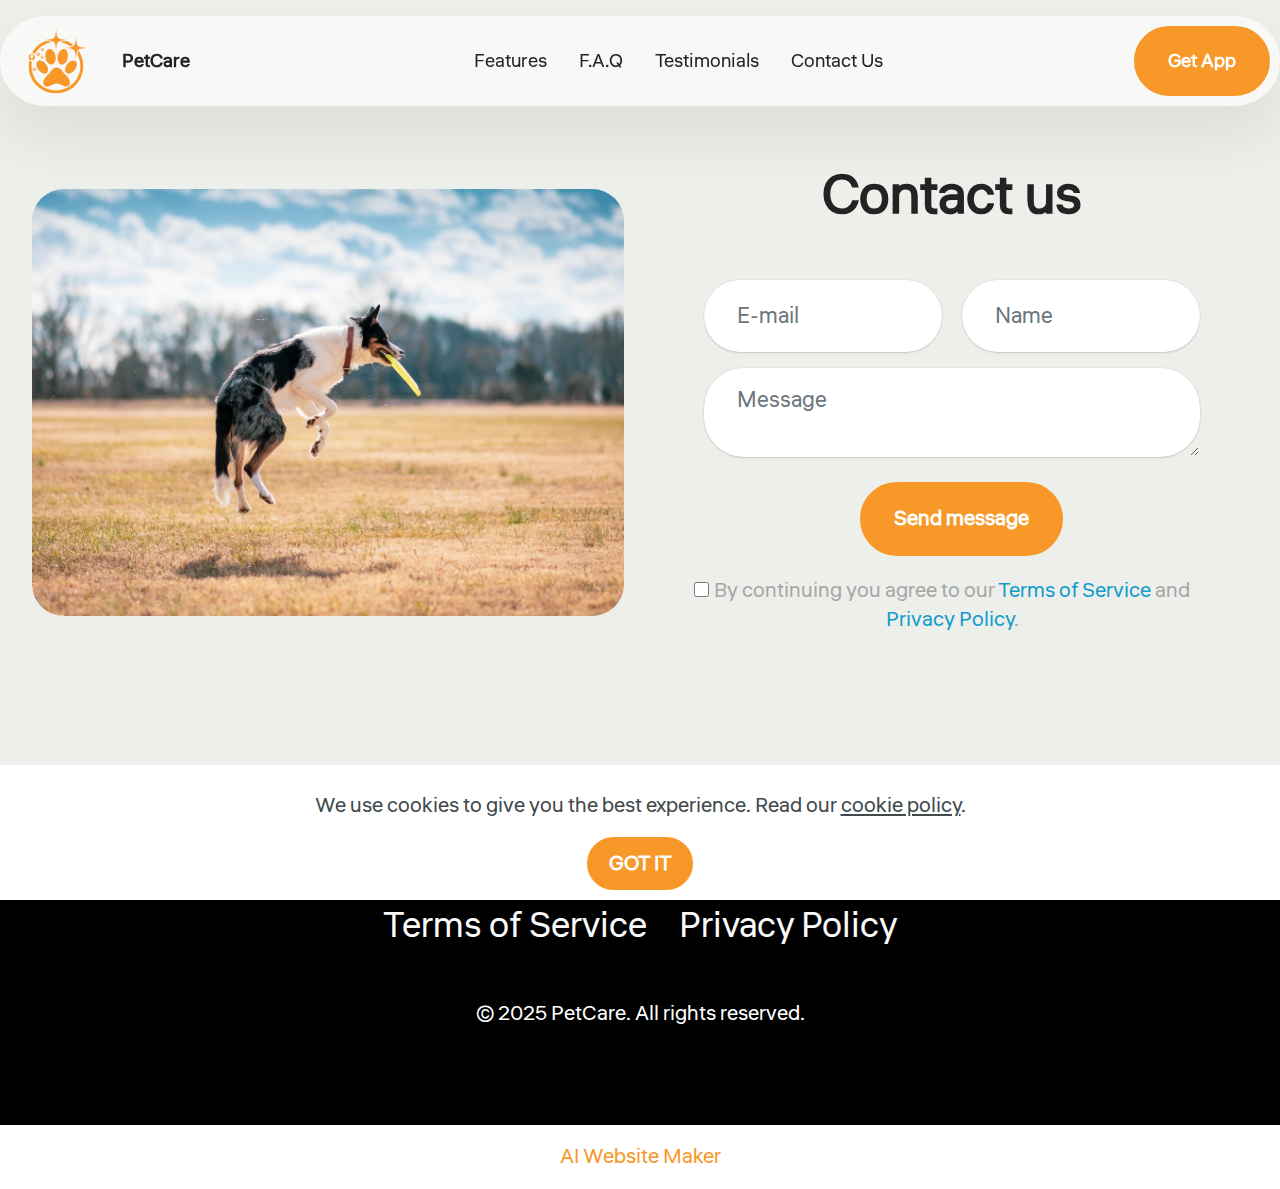
<file: contact.html>
<!DOCTYPE html>
<html  >
<head>
  <!-- Site made with Mobirise Website Builder v6.0.1, https://mobirise.com -->
  <meta charset="UTF-8">
  <meta http-equiv="X-UA-Compatible" content="IE=edge">
  <meta name="generator" content="Mobirise v6.0.1, mobirise.com">
  <meta name="viewport" content="width=device-width, initial-scale=1, minimum-scale=1">
  <link rel="shortcut icon" href="assets/images/care-3.svg" type="image/x-icon">
  <meta name="description" content="">
  
  
  <title>Contact us</title>
  <link rel="stylesheet" href="assets/web/assets/mobirise-icons2/mobirise2.css">
  <link rel="stylesheet" href="assets/bootstrap/css/bootstrap.min.css">
  <link rel="stylesheet" href="assets/bootstrap/css/bootstrap-grid.min.css">
  <link rel="stylesheet" href="assets/bootstrap/css/bootstrap-reboot.min.css">
  <link rel="stylesheet" href="assets/web/assets/gdpr-plugin/gdpr-styles.css">
  <link rel="stylesheet" href="assets/dropdown/css/style.css">
  <link rel="stylesheet" href="assets/socicon/css/styles.css">
  <link rel="stylesheet" href="assets/theme/css/style.css">
  <link rel="preload" href="https://fonts.googleapis.com/css2?family=Liter&display=swap&display=swap" as="style" onload="this.onload=null;this.rel='stylesheet'">
  <noscript><link rel="stylesheet" href="https://fonts.googleapis.com/css2?family=Liter&display=swap&display=swap"></noscript>
  <link rel="preload" as="style" href="assets/mobirise/css/mbr-additional.css?v=PTmkmB"><link rel="stylesheet" href="assets/mobirise/css/mbr-additional.css?v=PTmkmB" type="text/css">

  
  
  
</head>
<body>
  
  <section data-bs-version="5.1" class="menu menu2 cid-uDlWhJe6aC" once="menu" id="menu02-b">
	

	<nav class="navbar navbar-dropdown navbar-fixed-top navbar-expand-lg">
		<div class="container">
			<div class="navbar-brand">
				<span class="navbar-logo">
					<a href="index.html">
						<img src="assets/images/care-3.svg" alt="Mobirise Website Builder" style="height: 5rem;">
					</a>
				</span>
				<span class="navbar-caption-wrap"><a class="navbar-caption text-black display-4" href="index.html">PetCare</a></span>
			</div>
			<button class="navbar-toggler" type="button" data-toggle="collapse" data-bs-toggle="collapse" data-target="#navbarSupportedContent" data-bs-target="#navbarSupportedContent" aria-controls="navbarNavAltMarkup" aria-expanded="false" aria-label="Toggle navigation">
				<div class="hamburger">
					<span></span>
					<span></span>
					<span></span>
					<span></span>
				</div>
			</button>
			<div class="collapse navbar-collapse" id="navbarSupportedContent">
				<ul class="navbar-nav nav-dropdown" data-app-modern-menu="true"><li class="nav-item">
						<a class="nav-link link text-black text-primary display-4" href="index.html#news-1-uDlWhJfjMU">Features</a>
					</li>
					
					<li class="nav-item">
						<a class="nav-link link text-black text-primary display-4" href="index.html#faq-1-uDlWhJf8sl">F.A.Q</a>
					</li><li class="nav-item"><a class="nav-link link text-black text-primary display-4" href="index.html#testimonials-5-uDlWhJglEI">Testimonials</a></li><li class="nav-item"><a class="nav-link link text-black text-primary display-4" href="index.html#contact-form-3-uDlWhJgjC0">Contact Us</a></li></ul>
				
				<div class="navbar-buttons mbr-section-btn">
					<a class="btn btn-primary display-4" href="https://mobiri.se">Get App</a>
				</div>
			</div>
		</div>
	</nav>
</section>

<section data-bs-version="5.1" class="form03 cid-uDmtnxyTb5" id="form03-d">
    

    

    <div class="container">
        <div class="row justify-content-center">
            <div class="col-12 col-lg item-wrapper">
                <div class="mbr-section-head mb-5">
                    <h3 class="mbr-section-title mbr-fonts-style align-center mb-0 display-2">
                        <strong>Contact us</strong>
                    </h3>
                    
                </div>
                <div class="col-lg-12 mx-auto mbr-form" data-form-type="formoid">
                    <form action="https://mobirise.eu/" method="POST" class="mbr-form form-with-styler" data-form-title="Form Name"><input type="hidden" name="email" data-form-email="true" value="Lhob8XO/eufoqO3BZNLiyBnsDeQJtr5kU8fCRWkK/nyjMj2Vfm45IMNudE7RcL2dqLNt1atjMuJgw9iDHQLvBGd2MaZb/uN1Ik3kZQVen4EXhlX8MOcCm5DD5izC43aX">
                        <div class="row">
                            <div hidden="hidden" data-form-alert="" class="alert alert-success col-12">Thanks for filling out the form!</div>
                            <div hidden="hidden" data-form-alert-danger="" class="alert alert-danger col-12">
                                Oops...! some problem!
                            </div>
                        </div>
                        <div class="dragArea row">
                            <div class="col-md col-sm-12 form-group mb-3 mb-3" data-for="name">
                                <input type="text" name="name" placeholder="Name" data-form-field="name" class="form-control" value="" id="name-form03-d">
                            </div>
                            <div class="col-md col-sm-12 form-group mb-3 mb-3" data-for="email">
                                <input type="email" name="email" placeholder="E-mail" data-form-field="email" class="form-control" value="" id="email-form03-d">
                            </div>
                            
                            <div class="col-12 form-group mb-3 mb-3" data-for="textarea">
                                <textarea name="textarea" placeholder="Message" data-form-field="textarea" class="form-control" id="textarea-form03-d"></textarea>
                            </div>
                            <div class="col-lg-12 col-md-12 col-sm-12 align-center mbr-section-btn">
                                <button type="submit" class="btn btn-primary display-7">
                                    Send message
                                </button>
                            </div>
                        </div>
                    <span class="gdpr-block">
<label>
<span class="textGDPR display-7" style="color: #a7a7a7"><input type="checkbox" name="gdpr" id="gdpr-form03-d" required="">By continuing you agree to our <a style="color: #149dcc; text-decoration: none;" href="terms.html">Terms of Service</a> and <a style="color: #149dcc; text-decoration: none;" href="Policy.html">Privacy Policy</a>.</span>
</label>
</span></form>
                </div>


            </div>
            <div class="col-12 col-lg-6">
                <div class="image-wrapper">
                    <img class="w-100" src="assets/images/mbr-1256x905.webp" alt="Mobirise Website Builder">
                </div>
            </div>

        </div>
    </div>
</section>

<section data-bs-version="5.1" class="footer3 cid-uDlWhJhqLI" once="footers" id="footer03-c">

        

    

    <div class="container">
        <div class="row">
            <div class="row-links">
                <ul class="header-menu">
                  
                  
                  
                  
                <li class="header-menu-item mbr-fonts-style display-5"><a href="terms.html" class="text-white text-primary">Terms of Service</a></li><li class="header-menu-item mbr-fonts-style display-5">
                    <a href="Policy.html" class="text-white text-primary">Privacy Policy</a></li></ul>
              </div>

            
            <div class="col-12 mt-4">
                <p class="mbr-fonts-style copyright display-7">© 2025 PetCare. All rights reserved.</p>
            </div>
        </div>
    </div>
</section><section class="display-7" style="padding: 0;align-items: center;justify-content: center;flex-wrap: wrap;    align-content: center;display: flex;position: relative;height: 4rem;"><a href="https://mobiri.se/3801438" style="flex: 1 1;height: 4rem;position: absolute;width: 100%;z-index: 1;"><img alt="" style="height: 4rem;" src="[data-uri]"></a><p style="margin: 0;text-align: center;" class="display-7">&#8204;</p><a style="z-index:1" href="https://mobirise.com/builder/ai-website-maker.html">AI Website Maker</a></section><script src="assets/bootstrap/js/bootstrap.bundle.min.js"></script>  <script src="assets/web/assets/cookies-alert-plugin/cookies-alert-core.js"></script>  <script src="assets/web/assets/cookies-alert-plugin/cookies-alert-script.js"></script>  <script src="assets/smoothscroll/smooth-scroll.js"></script>  <script src="assets/ytplayer/index.js"></script>  <script src="assets/dropdown/js/navbar-dropdown.js"></script>  <script src="assets/theme/js/script.js"></script>  <script src="assets/formoid/formoid.min.js"></script>  
  
  
<input name="cookieData" type="hidden" data-cookie-cookiesAlertType='false' data-cookie-customDialogSelector='null' data-cookie-colorText='#424a4d' data-cookie-colorBg='rgb(255, 255, 255)' data-cookie-opacityOverlay='0' data-cookie-bgOpacity='100' data-cookie-textButton='GOT IT' data-cookie-rejectText='REJECT' data-cookie-colorButton='#f79829' data-cookie-rejectColor='#ffffff' data-cookie-colorLink='#424a4d' data-cookie-underlineLink='true' data-cookie-text="We use cookies to give you the best experience. Read our <a href=''policy.html'>cookie policy</a>.">
  </body>
</html>
</file>
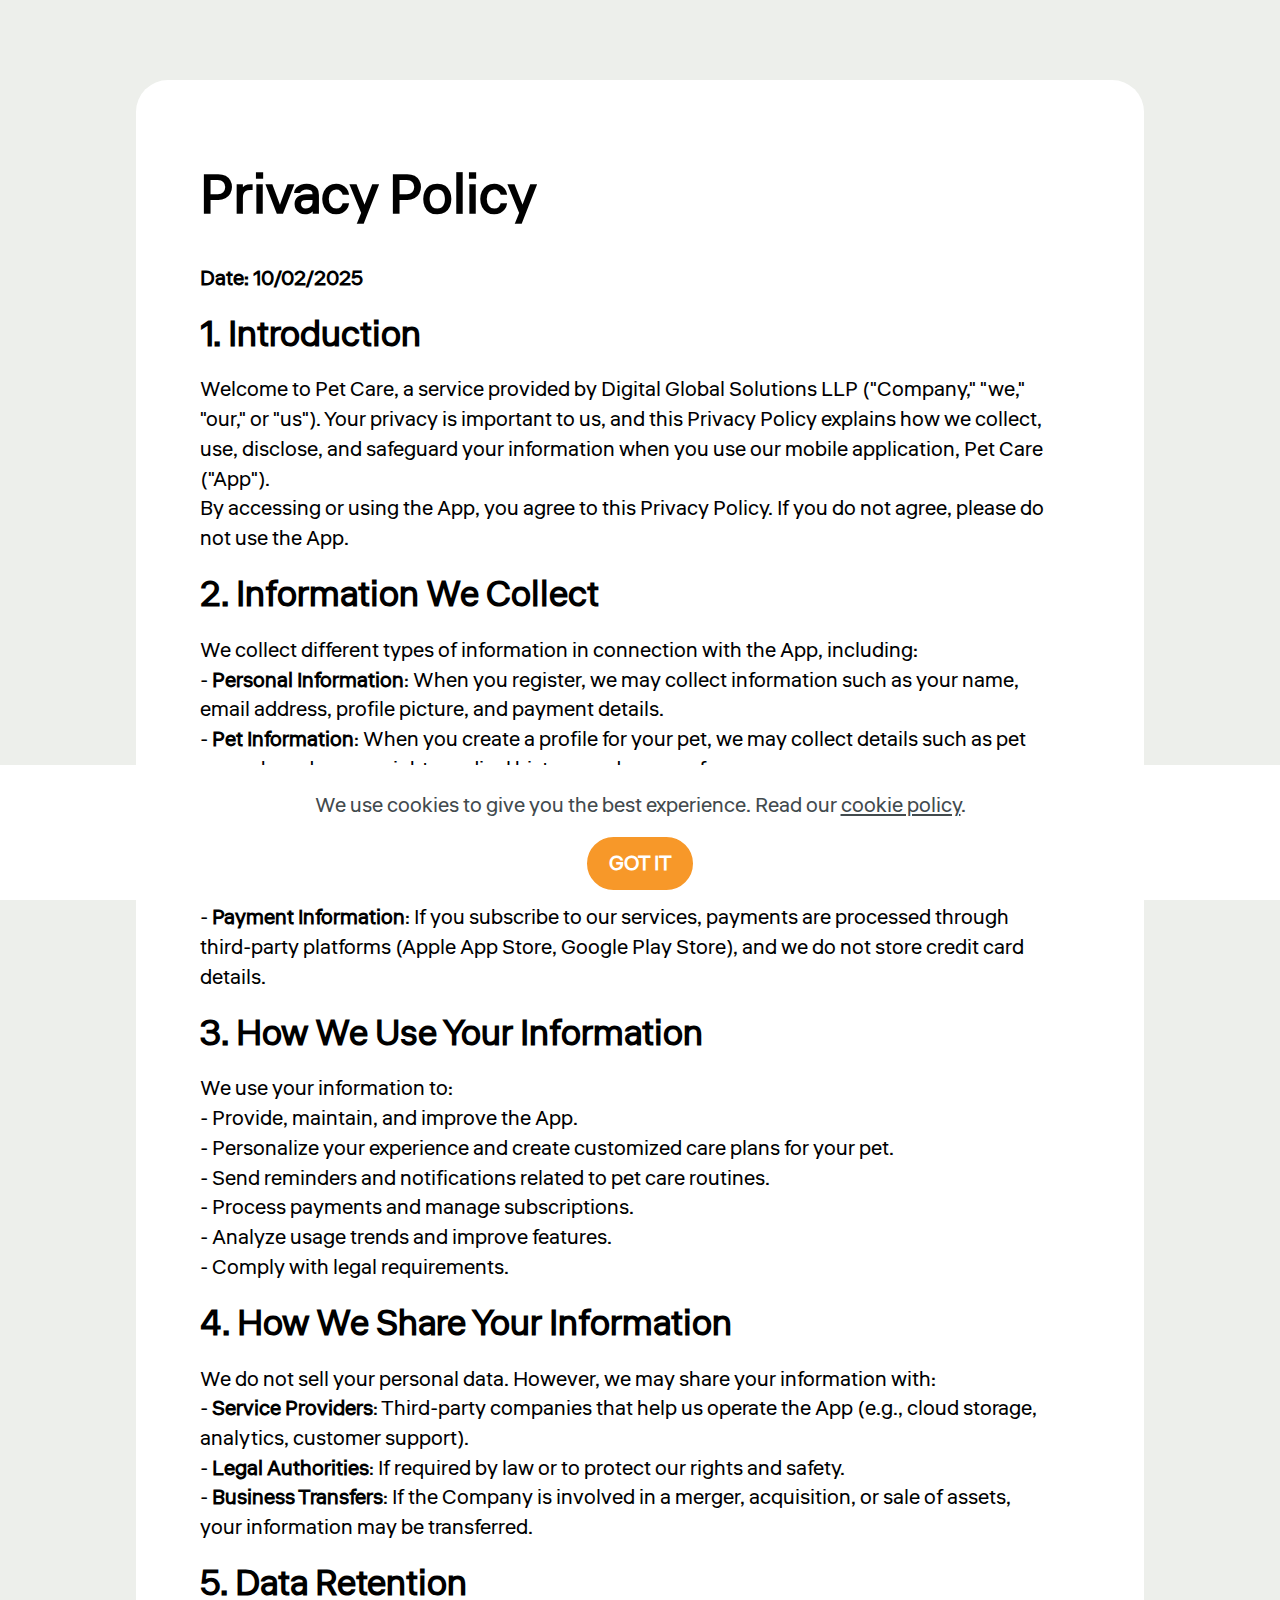
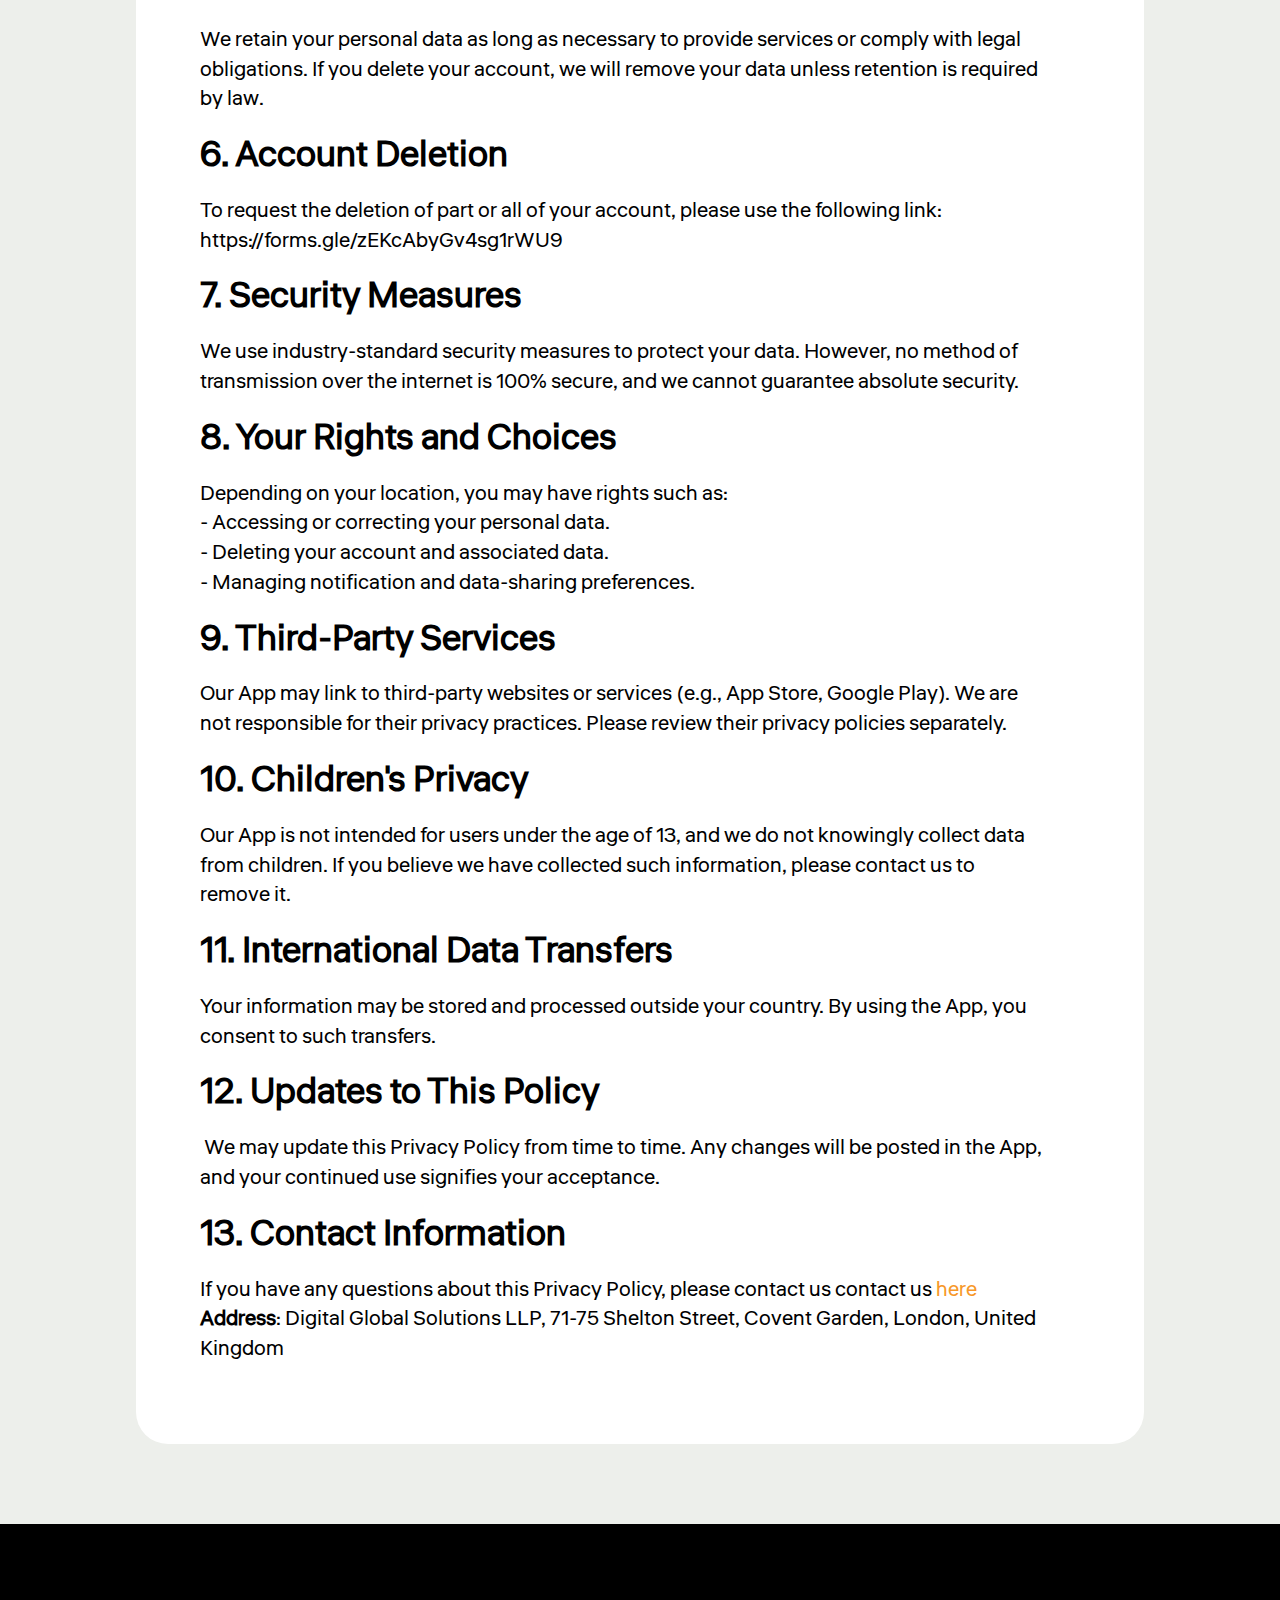
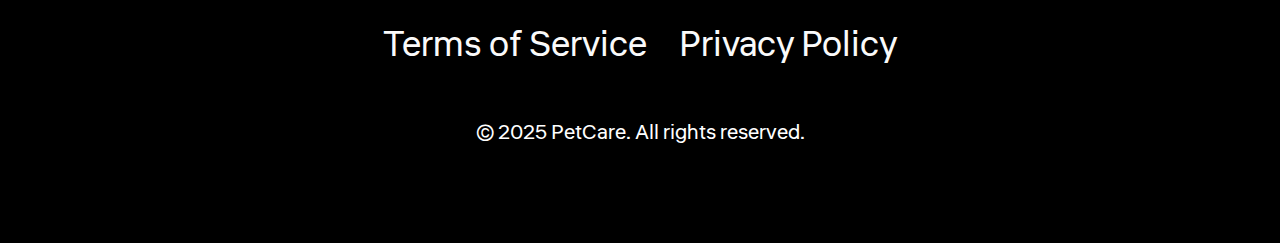
<file: Policy.html>
<!DOCTYPE html>
<html  >
<head>
  <!-- Site made with Love to Pets -->
  <meta charset="UTF-8">
  <meta http-equiv="X-UA-Compatible" content="IE=edge">
  <meta name="generator" content="Mobirise v6.0.1, mobirise.com">
  <meta name="viewport" content="width=device-width, initial-scale=1, minimum-scale=1">
  <link rel="shortcut icon" href="assets/images/care-3.svg" type="image/x-icon">
  <meta name="description" content="">
  
  
  <title>Policy</title>
  <link rel="stylesheet" href="assets/bootstrap/css/bootstrap.min.css">
  <link rel="stylesheet" href="assets/bootstrap/css/bootstrap-grid.min.css">
  <link rel="stylesheet" href="assets/bootstrap/css/bootstrap-reboot.min.css">
  <link rel="stylesheet" href="assets/web/assets/gdpr-plugin/gdpr-styles.css">
  <link rel="stylesheet" href="assets/socicon/css/styles.css">
  <link rel="stylesheet" href="assets/theme/css/style.css">
  <link rel="preload" href="https://fonts.googleapis.com/css2?family=Liter&display=swap&display=swap" as="style" onload="this.onload=null;this.rel='stylesheet'">
  <noscript><link rel="stylesheet" href="https://fonts.googleapis.com/css2?family=Liter&display=swap&display=swap"></noscript>
  <link rel="preload" as="style" href="assets/mobirise/css/mbr-additional.css?v=HUD9r9"><link rel="stylesheet" href="assets/mobirise/css/mbr-additional.css?v=HUD9r9" type="text/css">

  
  
  
</head>
<body>
  
  <section data-bs-version="5.1" class="article07 cid-uDmgJcQS4j" id="article07-a">
  

  
  
  <div class="container">
    <div class="row justify-content-center">
      <div class="card col-md-12 col-lg-10">
        <div class="card-wrapper">
          <h3 class="card-title mbr-fonts-style mbr-white mt-3 mb-4 display-2"><strong>Privacy Policy</strong></h3>
          <div class="row card-box align-left">
            <div class="item features-without-image col-12">
              <div class="item-wrapper">
                <h4 class="mbr-section-subtitle mbr-fonts-style mb-3 display-7"><strong>Date: 10/02/2025</strong></h4>
                <p class="mbr-text mbr-fonts-style display-7"></p>
              </div>
            </div><div class="item features-without-image col-12">
              <div class="item-wrapper">
                <h4 class="mbr-section-subtitle mbr-fonts-style mb-3 display-5"><strong>1. Introduction</strong></h4>
                <p class="mbr-text mbr-fonts-style display-7">Welcome to Pet Care, a service provided by Digital Global Solutions LLP ("Company," "we," "our," or "us"). Your privacy is important to us, and this Privacy Policy explains how we collect, use, disclose, and safeguard your information when you use our mobile application, Pet Care ("App").
<br>By accessing or using the App, you agree to this Privacy Policy. If you do not agree, please do not use the App.&nbsp;<br></p>
              </div>
            </div>
            <div class="item features-without-image col-12">
              <div class="item-wrapper">
                <h4 class="mbr-section-subtitle mbr-fonts-style mb-3 display-5"><strong>2. Information We Collect</strong></h4>
                <p class="mbr-text mbr-fonts-style display-7">We collect different types of information in connection with the App, including:
<br>- <strong>Personal Information</strong>: When you register, we may collect information such as your name, email address, profile picture, and payment details.
<br>-<strong> Pet Information</strong>: When you create a profile for your pet, we may collect details such as pet name, breed, age, weight, medical history, and care preferences.
<br>- <strong>Usage Data</strong>: We collect information about how you use the App, such as interactions, preferences, and settings.
<br>- <strong>Device Information</strong>: We collect device-related data, including IP address, operating system, device type, and unique identifiers.
<br>- <strong>Payment Information</strong>: If you subscribe to our services, payments are processed through third-party platforms (Apple App Store, Google Play Store), and we do not store credit card details.</p>
              </div>
            </div>
            <div class="item features-without-image col-12">
              <div class="item-wrapper">
                <h4 class="mbr-section-subtitle mbr-fonts-style mb-3 display-5"><strong>3. How We Use Your Information</strong></h4>
                <p class="mbr-text mbr-fonts-style display-7">We use your information to:
<br>- Provide, maintain, and improve the App.
<br>- Personalize your experience and create customized care plans for your pet.
<br>- Send reminders and notifications related to pet care routines.
<br>- Process payments and manage subscriptions.
<br>- Analyze usage trends and improve features.
<br>- Comply with legal requirements.&nbsp;<br></p>
              </div>
            </div>
            <div class="item features-without-image col-12">
              <div class="item-wrapper">
                <h4 class="mbr-section-subtitle mbr-fonts-style mb-3 display-5"><strong>4. How We Share Your Information</strong></h4>
                <p class="mbr-text mbr-fonts-style display-7">We do not sell your personal data. However, we may share your information with:
<br>- <strong>Service Providers</strong>: Third-party companies that help us operate the App (e.g., cloud storage, analytics, customer support).
<br>- <strong>Legal Authorities</strong>: If required by law or to protect our rights and safety.
<br>- <strong>Business Transfers</strong>: If the Company is involved in a merger, acquisition, or sale of assets, your information may be transferred.</p>
              </div>
            </div><div class="item features-without-image col-12">
              <div class="item-wrapper">
                <h4 class="mbr-section-subtitle mbr-fonts-style mb-3 display-5"><strong>5. Data Retention</strong></h4>
                <p class="mbr-text mbr-fonts-style display-7">We retain your personal data as long as necessary to provide services or comply with legal obligations. If you delete your account, we will remove your data unless retention is required by law.</p>
              </div>
            </div><div class="item features-without-image col-12">
              <div class="item-wrapper">
                <h4 class="mbr-section-subtitle mbr-fonts-style mb-3 display-5"><strong>6. Account Deletion</strong></h4>
                <p class="mbr-text mbr-fonts-style display-7">To request the deletion of part or all of your account, please use the following link: https://forms.gle/zEKcAbyGv4sg1rWU9</p>
              </div>
            </div><div class="item features-without-image col-12">
              <div class="item-wrapper">
                <h4 class="mbr-section-subtitle mbr-fonts-style mb-3 display-5"><strong>7. Security Measures</strong></h4>
                <p class="mbr-text mbr-fonts-style display-7">We use industry-standard security measures to protect your data. However, no method of transmission over the internet is 100% secure, and we cannot guarantee absolute security.</p>
              </div>
            </div><div class="item features-without-image col-12">
              <div class="item-wrapper">
                <h4 class="mbr-section-subtitle mbr-fonts-style mb-3 display-5"><strong>8. Your Rights and Choices</strong></h4>
                <p class="mbr-text mbr-fonts-style display-7">Depending on your location, you may have rights such as:
<br>- Accessing or correcting your personal data.
<br>- Deleting your account and associated data.
<br>- Managing notification and data-sharing preferences.&nbsp;<br></p>
              </div>
            </div><div class="item features-without-image col-12">
              <div class="item-wrapper">
                <h4 class="mbr-section-subtitle mbr-fonts-style mb-3 display-5"><strong>9. Third-Party Services</strong></h4>
                <p class="mbr-text mbr-fonts-style display-7">Our App may link to third-party websites or services (e.g., App Store, Google Play). We are not responsible for their privacy practices. Please review their privacy policies separately.<br></p>
              </div>
            </div><div class="item features-without-image col-12">
              <div class="item-wrapper">
                <h4 class="mbr-section-subtitle mbr-fonts-style mb-3 display-5"><strong>10. Children's Privacy</strong></h4>
                <p class="mbr-text mbr-fonts-style display-7">Our App is not intended for users under the age of 13, and we do not knowingly collect data from children. If you believe we have collected such information, please contact us to remove it.&nbsp;<br></p>
              </div>
            </div><div class="item features-without-image col-12">
              <div class="item-wrapper">
                <h4 class="mbr-section-subtitle mbr-fonts-style mb-3 display-5"><strong>11. International Data Transfers</strong></h4>
                <p class="mbr-text mbr-fonts-style display-7">Your information may be stored and processed outside your country. By using the App, you consent to such transfers.&nbsp;<br></p>
              </div>
            </div><div class="item features-without-image col-12">
              <div class="item-wrapper">
                <h4 class="mbr-section-subtitle mbr-fonts-style mb-3 display-5"><strong>12. Updates to This Policy</strong></h4>
                <p class="mbr-text mbr-fonts-style display-7">&nbsp;We may update this Privacy Policy from time to time. Any changes will be posted in the App, and your continued use signifies your acceptance.&nbsp;<br></p>
              </div>
            </div><div class="item features-without-image col-12">
              <div class="item-wrapper">
                <h4 class="mbr-section-subtitle mbr-fonts-style mb-3 display-5"><strong>13. Contact Information</strong></h4>
                <p class="mbr-text mbr-fonts-style display-7">If you have any questions about this Privacy Policy, please contact us contact us <a href="https://petcare.my/contact"> here</a>
<br><strong>Address</strong>: Digital Global Solutions LLP, 71-75 Shelton Street, Covent Garden, London, United Kingdom<br></p>
              </div>
            </div>
          </div>
          
        </div>
      </div>
    </div>
  </div>
</section>

<section data-bs-version="5.1" class="footer3 cid-uDlWhJhqLI" once="footers" id="footer03-9">

        

    

    <div class="container">
        <div class="row">
            <div class="row-links">
                <ul class="header-menu">
                  
                  
                  
                  
                <li class="header-menu-item mbr-fonts-style display-5"><a href="https://petcare.my/terms" class="text-white text-primary">Terms of Service</a></li><li class="header-menu-item mbr-fonts-style display-5">
                    <a href="https://petcare.my/Policy" class="text-white text-primary">Privacy Policy</a></li></ul>
              </div>

            
            <div class="col-12 mt-4">
                <p class="mbr-fonts-style copyright display-7">© 2025 PetCare. All rights reserved.</p>
            </div>
        </div>
    </div>
<script src="assets/bootstrap/js/bootstrap.bundle.min.js"></script>  <script src="assets/web/assets/cookies-alert-plugin/cookies-alert-core.js"></script>  <script src="assets/web/assets/cookies-alert-plugin/cookies-alert-script.js"></script>  <script src="assets/smoothscroll/smooth-scroll.js"></script>  <script src="assets/ytplayer/index.js"></script>  <script src="assets/theme/js/script.js"></script>  
  
  
<input name="cookieData" type="hidden" data-cookie-cookiesAlertType='false' data-cookie-customDialogSelector='null' data-cookie-colorText='#424a4d' data-cookie-colorBg='rgb(255, 255, 255)' data-cookie-opacityOverlay='0' data-cookie-bgOpacity='100' data-cookie-textButton='GOT IT' data-cookie-rejectText='REJECT' data-cookie-colorButton='#f79829' data-cookie-rejectColor='#ffffff' data-cookie-colorLink='#424a4d' data-cookie-underlineLink='true' data-cookie-text="We use cookies to give you the best experience. Read our <a href=''https://petcare.my/Policy'>cookie policy</a>.">
  </body>
</html>
</file>
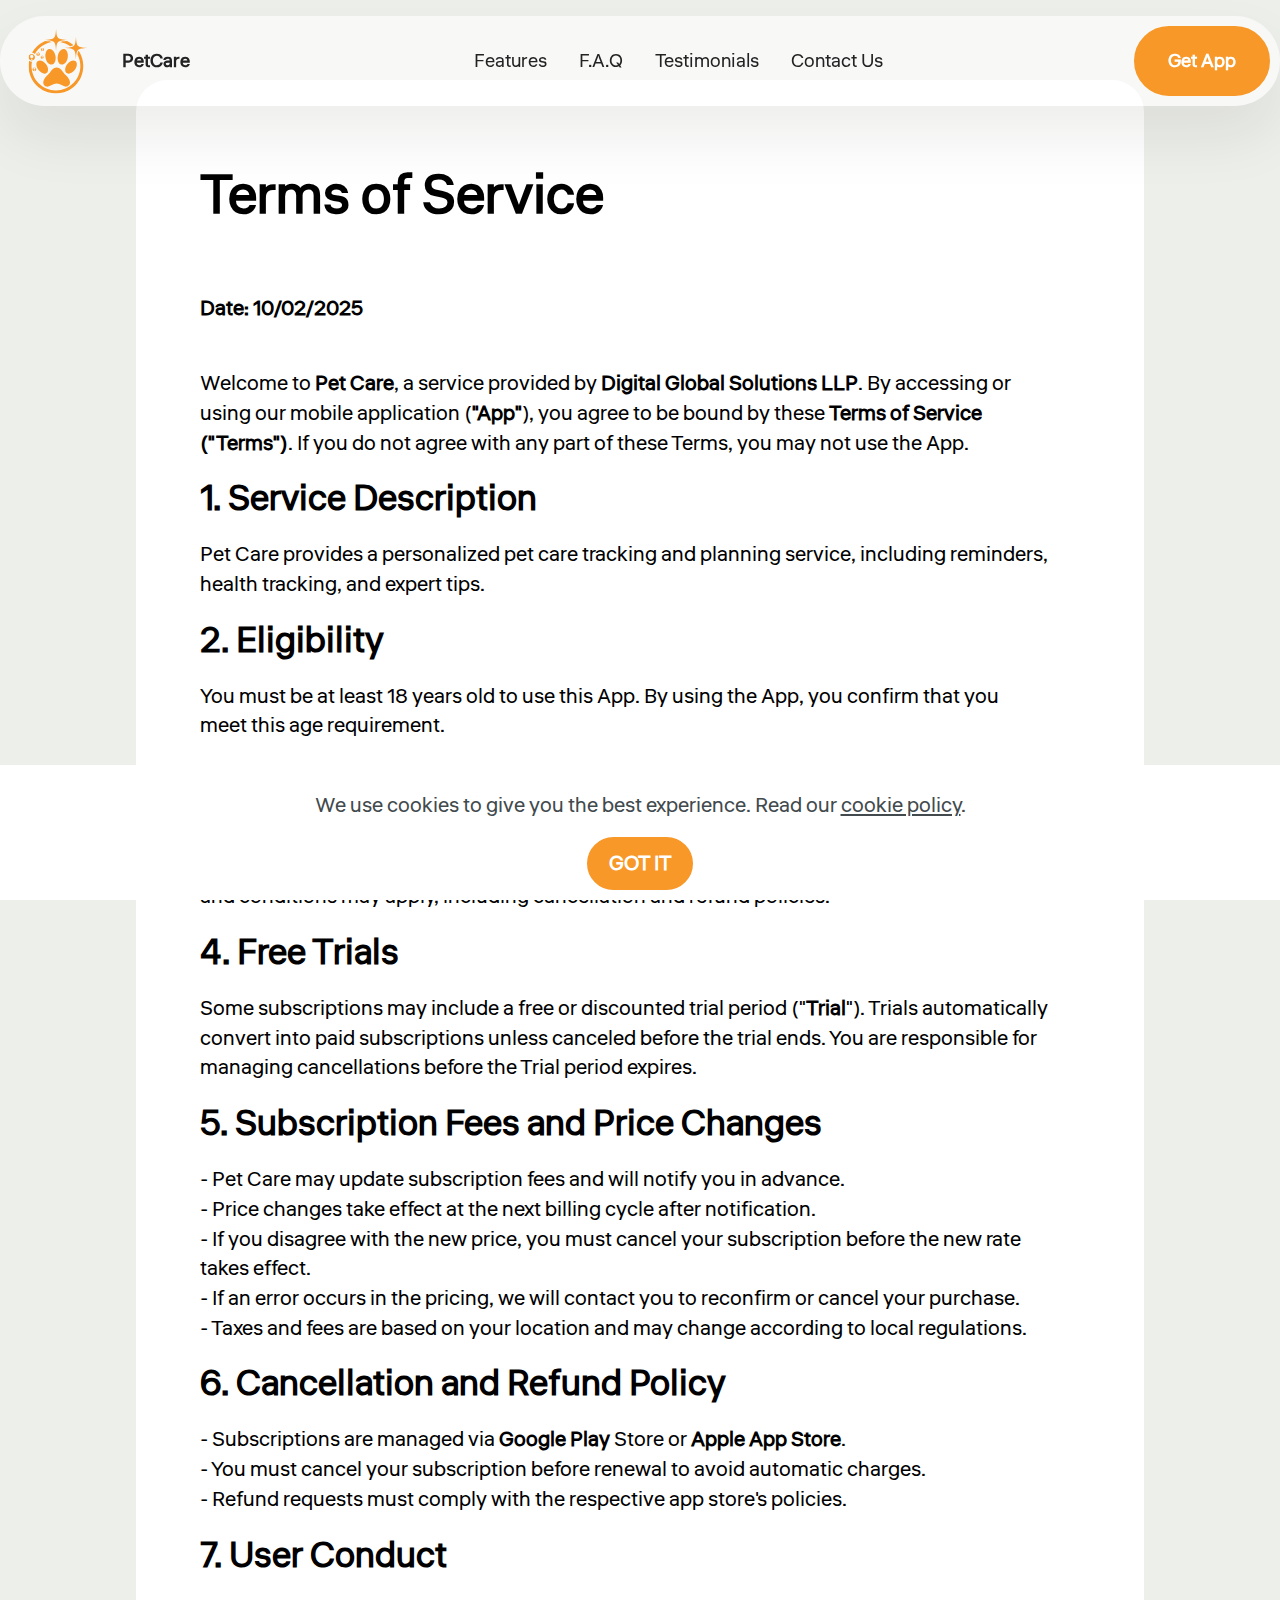
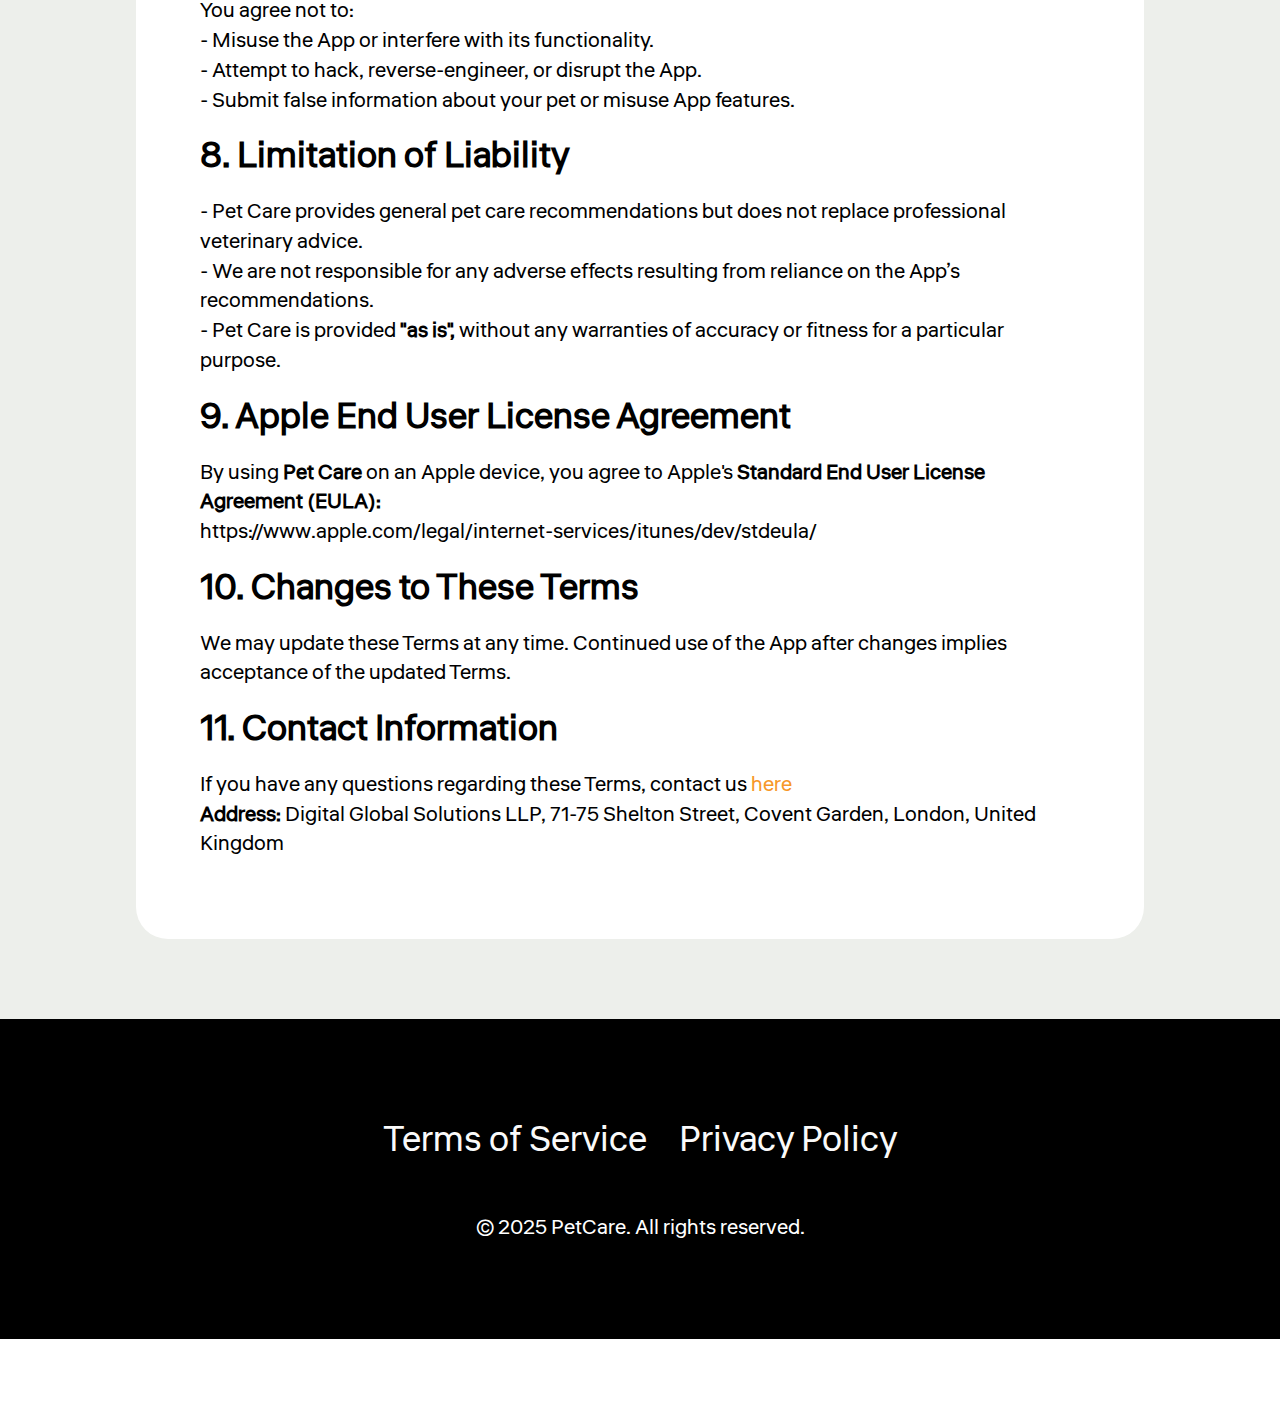
<file: terms.html>
<!DOCTYPE html>
<html  >
<head>
  <!-- Site made with Mobirise Website Builder v6.0.1, https://mobirise.com -->
  <meta charset="UTF-8">
  <meta http-equiv="X-UA-Compatible" content="IE=edge">
  <meta name="generator" content="Mobirise v6.0.1, mobirise.com">
  <meta name="viewport" content="width=device-width, initial-scale=1, minimum-scale=1">
  <link rel="shortcut icon" href="assets/images/care-3.svg" type="image/x-icon">
  <meta name="description" content="">
  
  
  <title>Terms</title>
  <link rel="stylesheet" href="assets/web/assets/mobirise-icons2/mobirise2.css">
  <link rel="stylesheet" href="assets/bootstrap/css/bootstrap.min.css">
  <link rel="stylesheet" href="assets/bootstrap/css/bootstrap-grid.min.css">
  <link rel="stylesheet" href="assets/bootstrap/css/bootstrap-reboot.min.css">
  <link rel="stylesheet" href="assets/web/assets/gdpr-plugin/gdpr-styles.css">
  <link rel="stylesheet" href="assets/dropdown/css/style.css">
  <link rel="stylesheet" href="assets/socicon/css/styles.css">
  <link rel="stylesheet" href="assets/theme/css/style.css">
  <link rel="preload" href="https://fonts.googleapis.com/css2?family=Liter&display=swap&display=swap" as="style" onload="this.onload=null;this.rel='stylesheet'">
  <noscript><link rel="stylesheet" href="https://fonts.googleapis.com/css2?family=Liter&display=swap&display=swap"></noscript>
  <link rel="preload" as="style" href="assets/mobirise/css/mbr-additional.css?v=HFrdOv"><link rel="stylesheet" href="assets/mobirise/css/mbr-additional.css?v=HFrdOv" type="text/css">

  
  
  
</head>
<body>
  
  <section data-bs-version="5.1" class="menu menu2 cid-uDlWhJe6aC" once="menu" id="menu02-5">
	

	<nav class="navbar navbar-dropdown navbar-fixed-top navbar-expand-lg">
		<div class="container">
			<div class="navbar-brand">
				<span class="navbar-logo">
					<a href="index.html">
						<img src="assets/images/care-3.svg" alt="Mobirise Website Builder" style="height: 5rem;">
					</a>
				</span>
				<span class="navbar-caption-wrap"><a class="navbar-caption text-black display-4" href="index.html">PetCare</a></span>
			</div>
			<button class="navbar-toggler" type="button" data-toggle="collapse" data-bs-toggle="collapse" data-target="#navbarSupportedContent" data-bs-target="#navbarSupportedContent" aria-controls="navbarNavAltMarkup" aria-expanded="false" aria-label="Toggle navigation">
				<div class="hamburger">
					<span></span>
					<span></span>
					<span></span>
					<span></span>
				</div>
			</button>
			<div class="collapse navbar-collapse" id="navbarSupportedContent">
				<ul class="navbar-nav nav-dropdown" data-app-modern-menu="true"><li class="nav-item">
						<a class="nav-link link text-black text-primary display-4" href="index.html#news-1-uDlWhJfjMU">Features</a>
					</li>
					
					<li class="nav-item">
						<a class="nav-link link text-black text-primary display-4" href="index.html#faq-1-uDlWhJf8sl">F.A.Q</a>
					</li><li class="nav-item"><a class="nav-link link text-black text-primary display-4" href="index.html#testimonials-5-uDlWhJglEI">Testimonials</a></li><li class="nav-item"><a class="nav-link link text-black text-primary display-4" href="index.html#contact-form-3-uDlWhJgjC0">Contact Us</a></li></ul>
				
				<div class="navbar-buttons mbr-section-btn">
					<a class="btn btn-primary display-4" href="https://mobiri.se">Get App</a>
				</div>
			</div>
		</div>
	</nav>
</section>

<section data-bs-version="5.1" class="article07 cid-uDmdtDzCH4" id="article07-7">
  

  
  
  <div class="container">
    <div class="row justify-content-center">
      <div class="card col-md-12 col-lg-10">
        <div class="card-wrapper">
          <h3 class="card-title mbr-fonts-style mbr-white mt-3 mb-4 display-2"><strong>Terms of Service</strong></h3>
          <div class="row card-box align-left">
            <div class="item features-without-image col-12">
              <div class="item-wrapper">
                <h4 class="mbr-section-subtitle mbr-fonts-style mb-3 display-7">
                  <strong><br>Date: 10/02/2025</strong><div><br></div></h4>
                <p class="mbr-text mbr-fonts-style display-7">Welcome to <strong>Pet Care</strong>, a service provided by <strong>Digital Global Solutions LLP</strong>. By accessing or using our mobile application (<strong>"App"</strong>), you agree to be bound by these <strong>Terms of Service ("Terms")</strong>. If you do not agree with any part of these Terms, you may not use the App.&nbsp;<br></p>
              </div>
            </div>
            <div class="item features-without-image col-12">
              <div class="item-wrapper">
                <h4 class="mbr-section-subtitle mbr-fonts-style mb-3 display-5"><strong>1. Service Description</strong></h4>
                <p class="mbr-text mbr-fonts-style display-7">
                  Pet Care provides a personalized pet care tracking and planning service, including reminders, health tracking, and expert tips.
                </p>
              </div>
            </div>
            <div class="item features-without-image col-12">
              <div class="item-wrapper">
                <h4 class="mbr-section-subtitle mbr-fonts-style mb-3 display-5"><strong>2. Eligibility</strong></h4>
                <p class="mbr-text mbr-fonts-style display-7">You must be at least 18 years old to use this App. By using the App, you confirm that you meet this age requirement.&nbsp;<br></p>
              </div>
            </div>
            <div class="item features-without-image col-12">
              <div class="item-wrapper">
                <h4 class="mbr-section-subtitle mbr-fonts-style mb-3 display-5"><strong>3. Purchases Through Third-Party Platforms</strong></h4>
                <p class="mbr-text mbr-fonts-style display-7">Pet Care is available via <strong>Apple App Store</strong> and <strong>Google Play Store</strong>. When making a purchase, you may enter into a separate contract with these third-party service providers. Their terms and conditions may apply, including cancellation and refund policies.&nbsp;<br>
                </p>
              </div>
            </div><div class="item features-without-image col-12">
              <div class="item-wrapper">
                <h4 class="mbr-section-subtitle mbr-fonts-style mb-3 display-5"><strong>4. Free Trials</strong></h4>
                <p class="mbr-text mbr-fonts-style display-7">Some subscriptions may include a free or discounted trial period ("<strong>Trial</strong>"). Trials automatically convert into paid subscriptions unless canceled before the trial ends. You are responsible for managing cancellations before the Trial period expires.&nbsp;<br>
                </p>
              </div>
            </div><div class="item features-without-image col-12">
              <div class="item-wrapper">
                <h4 class="mbr-section-subtitle mbr-fonts-style mb-3 display-5"><strong>5. Subscription Fees and Price Changes</strong></h4>
                <p class="mbr-text mbr-fonts-style display-7">- Pet Care may update subscription fees and will notify you in advance.
<br>- Price changes take effect at the next billing cycle after notification.
<br>- If you disagree with the new price, you must cancel your subscription before the new rate takes effect.
<br>- If an error occurs in the pricing, we will contact you to reconfirm or cancel your purchase.
<br>- Taxes and fees are based on your location and may change according to local regulations.&nbsp;<br>
                </p>
              </div>
            </div><div class="item features-without-image col-12">
              <div class="item-wrapper">
                <h4 class="mbr-section-subtitle mbr-fonts-style mb-3 display-5"><strong>6. Cancellation and Refund Policy</strong></h4>
                <p class="mbr-text mbr-fonts-style display-7">- Subscriptions are managed via <strong>Google Play</strong> Store or <strong>Apple App Store</strong>.
<br>- You must cancel your subscription before renewal to avoid automatic charges.
<br>- Refund requests must comply with the respective app store's policies.&nbsp;<br>
                </p>
              </div>
            </div><div class="item features-without-image col-12">
              <div class="item-wrapper">
                <h4 class="mbr-section-subtitle mbr-fonts-style mb-3 display-5"><strong>7. User Conduct</strong></h4>
                <p class="mbr-text mbr-fonts-style display-7">You agree not to:
<br>- Misuse the App or interfere with its functionality.
<br>- Attempt to hack, reverse-engineer, or disrupt the App.
<br>- Submit false information about your pet or misuse App features.&nbsp;<br>
                </p>
              </div>
            </div><div class="item features-without-image col-12">
              <div class="item-wrapper">
                <h4 class="mbr-section-subtitle mbr-fonts-style mb-3 display-5"><strong>8. Limitation of Liability</strong></h4>
                <p class="mbr-text mbr-fonts-style display-7">- Pet Care provides general pet care recommendations but does not replace professional veterinary advice.
<br>- We are not responsible for any adverse effects resulting from reliance on the App’s recommendations.
<br>- Pet Care is provided <strong>"as is",</strong> without any warranties of accuracy or fitness for a particular purpose.<br>
                </p>
              </div>
            </div><div class="item features-without-image col-12">
              <div class="item-wrapper">
                <h4 class="mbr-section-subtitle mbr-fonts-style mb-3 display-5"><strong>9. Apple End User License Agreement</strong></h4>
                <p class="mbr-text mbr-fonts-style display-7">By using <strong>Pet Care</strong> on an Apple device, you agree to Apple's <strong>Standard End User License Agreement (EULA):
</strong><br> https://www.apple.com/legal/internet-services/itunes/dev/stdeula/&nbsp;<br>
                </p>
              </div>
            </div><div class="item features-without-image col-12">
              <div class="item-wrapper">
                <h4 class="mbr-section-subtitle mbr-fonts-style mb-3 display-5"><strong>10. Changes to These Terms</strong></h4>
                <p class="mbr-text mbr-fonts-style display-7">We may update these Terms at any time. Continued use of the App after changes implies acceptance of the updated Terms.&nbsp;<br>
                </p>
              </div>
            </div><div class="item features-without-image col-12">
              <div class="item-wrapper">
                <h4 class="mbr-section-subtitle mbr-fonts-style mb-3 display-5"><strong>11. Contact Information</strong></h4>
                <p class="mbr-text mbr-fonts-style display-7">If you have any questions regarding these Terms, contact us <a href="https://petcare.my/contact"> here</a>
			<br><strong>Address:</strong> Digital Global Solutions LLP, 71-75 Shelton Street, Covent Garden, London, United Kingdom</br>
                </p>
              </div>
            </div>
          </div>
          
        </div>
      </div>
    </div>
  </div>
</section>

<section data-bs-version="5.1" class="footer3 cid-uDlWhJhqLI" once="footers" id="footer03-6">

        

    

    <div class="container">
        <div class="row">
            <div class="row-links">
                <ul class="header-menu">
                  
                  
                  
                  
                <li class="header-menu-item mbr-fonts-style display-5"><a href="terms.html" class="text-white text-primary">Terms of Service</a></li><li class="header-menu-item mbr-fonts-style display-5">
                    <a href="Policy.html" class="text-white text-primary">Privacy Policy</a></li></ul>
              </div>

            
            <div class="col-12 mt-4">
                <p class="mbr-fonts-style copyright display-7">© 2025 PetCare. All rights reserved.</p>
            </div>
        </div>
    </div>
</section><section class="display-7" style="padding: 0;align-items: center;justify-content: center;flex-wrap: wrap;    align-content: center;display: flex;position: relative;height: 4rem;"><a href="https://mobiri.se/3801438" style="flex: 1 1;height: 4rem;position: absolute;width: 100%;z-index: 1;"><img alt="" style="height: 4rem;" src="[data-uri]"></a><p style="margin: 0;text-align: center;" class="display-7">&#8204;</p></section><script src="assets/bootstrap/js/bootstrap.bundle.min.js"></script>  <script src="assets/web/assets/cookies-alert-plugin/cookies-alert-core.js"></script>  <script src="assets/web/assets/cookies-alert-plugin/cookies-alert-script.js"></script>  <script src="assets/smoothscroll/smooth-scroll.js"></script>  <script src="assets/ytplayer/index.js"></script>  <script src="assets/dropdown/js/navbar-dropdown.js"></script>  <script src="assets/theme/js/script.js"></script>  
  
  
<input name="cookieData" type="hidden" data-cookie-cookiesAlertType='false' data-cookie-customDialogSelector='null' data-cookie-colorText='#424a4d' data-cookie-colorBg='rgb(255, 255, 255)' data-cookie-opacityOverlay='0' data-cookie-bgOpacity='100' data-cookie-textButton='GOT IT' data-cookie-rejectText='REJECT' data-cookie-colorButton='#f79829' data-cookie-rejectColor='#ffffff' data-cookie-colorLink='#424a4d' data-cookie-underlineLink='true' data-cookie-text="We use cookies to give you the best experience. Read our <a href=''policy.html'>cookie policy</a>.">
  </body>
</html>
</file>
<file: assets/web/assets/mobirise-icons2/mobirise2.css>
@font-face {
  font-family: 'Moririse2';
  font-display: swap;
  src:  url('mobirise2.eot?f2bix4');
  src:  url('mobirise2.eot?f2bix4#iefix') format('embedded-opentype'),
    url('mobirise2.ttf?f2bix4') format('truetype'),
    url('mobirise2.woff?f2bix4') format('woff'),
    url('mobirise2.svg?f2bix4#mobirise2') format('svg');
  font-weight: normal;
  font-style: normal;
}

[class^="mobi-"], [class*=" mobi-"] {
  /* use !important to prevent issues with browser extensions that change fonts */
  font-family: 'Moririse2' !important;
  speak: none;
  font-style: normal;
  font-weight: normal;
  font-variant: normal;
  text-transform: none;
  line-height: 1;

  /* Better Font Rendering =========== */
  -webkit-font-smoothing: antialiased;
  -moz-osx-font-smoothing: grayscale;
}

.mobi-mbri-add-submenu:before {
  content: "\e900";
}
.mobi-mbri-alert:before {
  content: "\e901";
}
.mobi-mbri-align-center:before {
  content: "\e902";
}
.mobi-mbri-align-justify:before {
  content: "\e903";
}
.mobi-mbri-align-left:before {
  content: "\e904";
}
.mobi-mbri-align-right:before {
  content: "\e905";
}
.mobi-mbri-android:before {
  content: "\e906";
}
.mobi-mbri-apple:before {
  content: "\e907";
}
.mobi-mbri-arrow-down:before {
  content: "\e908";
}
.mobi-mbri-arrow-next:before {
  content: "\e909";
}
.mobi-mbri-arrow-prev:before {
  content: "\e90a";
}
.mobi-mbri-arrow-up:before {
  content: "\e90b";
}
.mobi-mbri-bold:before {
  content: "\e90c";
}
.mobi-mbri-bookmark:before {
  content: "\e90d";
}
.mobi-mbri-bootstrap:before {
  content: "\e90e";
}
.mobi-mbri-briefcase:before {
  content: "\e90f";
}
.mobi-mbri-browse:before {
  content: "\e910";
}
.mobi-mbri-bulleted-list:before {
  content: "\e911";
}
.mobi-mbri-calendar:before {
  content: "\e912";
}
.mobi-mbri-camera:before {
  content: "\e913";
}
.mobi-mbri-cart-add:before {
  content: "\e914";
}
.mobi-mbri-cart-full:before {
  content: "\e915";
}
.mobi-mbri-cash:before {
  content: "\e916";
}
.mobi-mbri-change-style:before {
  content: "\e917";
}
.mobi-mbri-chat:before {
  content: "\e918";
}
.mobi-mbri-clock:before {
  content: "\e919";
}
.mobi-mbri-close:before {
  content: "\e91a";
}
.mobi-mbri-cloud:before {
  content: "\e91b";
}
.mobi-mbri-code:before {
  content: "\e91c";
}
.mobi-mbri-contact-form:before {
  content: "\e91d";
}
.mobi-mbri-credit-card:before {
  content: "\e91e";
}
.mobi-mbri-cursor-click:before {
  content: "\e91f";
}
.mobi-mbri-cust-feedback:before {
  content: "\e920";
}
.mobi-mbri-database:before {
  content: "\e921";
}
.mobi-mbri-delivery:before {
  content: "\e922";
}
.mobi-mbri-desktop:before {
  content: "\e923";
}
.mobi-mbri-devices:before {
  content: "\e924";
}
.mobi-mbri-down:before {
  content: "\e925";
}
.mobi-mbri-download-2:before {
  content: "\e926";
}
.mobi-mbri-download:before {
  content: "\e927";
}
.mobi-mbri-drag-n-drop-2:before {
  content: "\e928";
}
.mobi-mbri-drag-n-drop:before {
  content: "\e929";
}
.mobi-mbri-edit-2:before {
  content: "\e92a";
}
.mobi-mbri-edit:before {
  content: "\e92b";
}
.mobi-mbri-error:before {
  content: "\e92c";
}
.mobi-mbri-extension:before {
  content: "\e92d";
}
.mobi-mbri-features:before {
  content: "\e92e";
}
.mobi-mbri-file:before {
  content: "\e92f";
}
.mobi-mbri-flag:before {
  content: "\e930";
}
.mobi-mbri-folder:before {
  content: "\e931";
}
.mobi-mbri-gift:before {
  content: "\e932";
}
.mobi-mbri-github:before {
  content: "\e933";
}
.mobi-mbri-globe-2:before {
  content: "\e934";
}
.mobi-mbri-globe:before {
  content: "\e935";
}
.mobi-mbri-growing-chart:before {
  content: "\e936";
}
.mobi-mbri-hearth:before {
  content: "\e937";
}
.mobi-mbri-help:before {
  content: "\e938";
}
.mobi-mbri-home:before {
  content: "\e939";
}
.mobi-mbri-hot-cup:before {
  content: "\e93a";
}
.mobi-mbri-idea:before {
  content: "\e93b";
}
.mobi-mbri-image-gallery:before {
  content: "\e93c";
}
.mobi-mbri-image-slider:before {
  content: "\e93d";
}
.mobi-mbri-info:before {
  content: "\e93e";
}
.mobi-mbri-italic:before {
  content: "\e93f";
}
.mobi-mbri-key:before {
  content: "\e940";
}
.mobi-mbri-laptop:before {
  content: "\e941";
}
.mobi-mbri-layers:before {
  content: "\e942";
}
.mobi-mbri-left-right:before {
  content: "\e943";
}
.mobi-mbri-left:before {
  content: "\e944";
}
.mobi-mbri-letter:before {
  content: "\e945";
}
.mobi-mbri-like:before {
  content: "\e946";
}
.mobi-mbri-link:before {
  content: "\e947";
}
.mobi-mbri-lock:before {
  content: "\e948";
}
.mobi-mbri-login:before {
  content: "\e949";
}
.mobi-mbri-logout:before {
  content: "\e94a";
}
.mobi-mbri-magic-stick:before {
  content: "\e94b";
}
.mobi-mbri-map-pin:before {
  content: "\e94c";
}
.mobi-mbri-menu:before {
  content: "\e94d";
}
.mobi-mbri-mobile-2:before {
  content: "\e94e";
}
.mobi-mbri-mobile-horizontal:before {
  content: "\e94f";
}
.mobi-mbri-mobile:before {
  content: "\e950";
}
.mobi-mbri-mobirise:before {
  content: "\e951";
}
.mobi-mbri-more-horizontal:before {
  content: "\e952";
}
.mobi-mbri-more-vertical:before {
  content: "\e953";
}
.mobi-mbri-music:before {
  content: "\e954";
}
.mobi-mbri-new-file:before {
  content: "\e955";
}
.mobi-mbri-numbered-list:before {
  content: "\e956";
}
.mobi-mbri-opened-folder:before {
  content: "\e957";
}
.mobi-mbri-pages:before {
  content: "\e958";
}
.mobi-mbri-paper-plane:before {
  content: "\e959";
}
.mobi-mbri-paperclip:before {
  content: "\e95a";
}
.mobi-mbri-phone:before {
  content: "\e95b";
}
.mobi-mbri-photo:before {
  content: "\e95c";
}
.mobi-mbri-photos:before {
  content: "\e95d";
}
.mobi-mbri-pin:before {
  content: "\e95e";
}
.mobi-mbri-play:before {
  content: "\e95f";
}
.mobi-mbri-plus:before {
  content: "\e960";
}
.mobi-mbri-preview:before {
  content: "\e961";
}
.mobi-mbri-print:before {
  content: "\e962";
}
.mobi-mbri-protect:before {
  content: "\e963";
}
.mobi-mbri-question:before {
  content: "\e964";
}
.mobi-mbri-quote-left:before {
  content: "\e965";
}
.mobi-mbri-quote-right:before {
  content: "\e966";
}
.mobi-mbri-redo:before {
  content: "\e967";
}
.mobi-mbri-refresh:before {
  content: "\e968";
}
.mobi-mbri-responsive-2:before {
  content: "\e969";
}
.mobi-mbri-responsive:before {
  content: "\e96a";
}
.mobi-mbri-right:before {
  content: "\e96b";
}
.mobi-mbri-rocket:before {
  content: "\e96c";
}
.mobi-mbri-sad-face:before {
  content: "\e96d";
}
.mobi-mbri-sale:before {
  content: "\e96e";
}
.mobi-mbri-save:before {
  content: "\e96f";
}
.mobi-mbri-search:before {
  content: "\e970";
}
.mobi-mbri-setting-2:before {
  content: "\e971";
}
.mobi-mbri-setting-3:before {
  content: "\e972";
}
.mobi-mbri-setting:before {
  content: "\e973";
}
.mobi-mbri-share:before {
  content: "\e974";
}
.mobi-mbri-shopping-bag:before {
  content: "\e975";
}
.mobi-mbri-shopping-basket:before {
  content: "\e976";
}
.mobi-mbri-shopping-cart:before {
  content: "\e977";
}
.mobi-mbri-sites:before {
  content: "\e978";
}
.mobi-mbri-smile-face:before {
  content: "\e979";
}
.mobi-mbri-speed:before {
  content: "\e97a";
}
.mobi-mbri-star:before {
  content: "\e97b";
}
.mobi-mbri-success:before {
  content: "\e97c";
}
.mobi-mbri-sun:before {
  content: "\e97d";
}
.mobi-mbri-sun2:before {
  content: "\e97e";
}
.mobi-mbri-tablet-vertical:before {
  content: "\e97f";
}
.mobi-mbri-tablet:before {
  content: "\e980";
}
.mobi-mbri-target:before {
  content: "\e981";
}
.mobi-mbri-timer:before {
  content: "\e982";
}
.mobi-mbri-to-ftp:before {
  content: "\e983";
}
.mobi-mbri-to-local-drive:before {
  content: "\e984";
}
.mobi-mbri-touch-swipe:before {
  content: "\e985";
}
.mobi-mbri-touch:before {
  content: "\e986";
}
.mobi-mbri-trash:before {
  content: "\e987";
}
.mobi-mbri-underline:before {
  content: "\e988";
}
.mobi-mbri-undo:before {
  content: "\e989";
}
.mobi-mbri-unlink:before {
  content: "\e98a";
}
.mobi-mbri-unlock:before {
  content: "\e98b";
}
.mobi-mbri-up-down:before {
  content: "\e98c";
}
.mobi-mbri-up:before {
  content: "\e98d";
}
.mobi-mbri-update:before {
  content: "\e98e";
}
.mobi-mbri-upload-2:before {
  content: "\e98f";
}
.mobi-mbri-upload:before {
  content: "\e990";
}
.mobi-mbri-user-2:before {
  content: "\e991";
}
.mobi-mbri-user:before {
  content: "\e992";
}
.mobi-mbri-users:before {
  content: "\e993";
}
.mobi-mbri-video-play:before {
  content: "\e994";
}
.mobi-mbri-video:before {
  content: "\e995";
}
.mobi-mbri-watch:before {
  content: "\e996";
}
.mobi-mbri-website-theme-2:before {
  content: "\e997";
}
.mobi-mbri-website-theme:before {
  content: "\e998";
}
.mobi-mbri-wifi:before {
  content: "\e999";
}
.mobi-mbri-windows:before {
  content: "\e99a";
}
.mobi-mbri-zoom-in:before {
  content: "\e99b";
}
.mobi-mbri-zoom-out:before {
  content: "\e99c";
}
</file>
<file: assets/web/assets/gdpr-plugin/gdpr-styles.css>
.gdpr-block {
    padding: 10px;
    font-size: 14px;
    display: block;
    width: 100%;
    text-align: center;
}
.gdpr-block.covert {
	display: none;
}
.textGDPR {
    position: relative;
}
.gdpr-block label span.textGDPR input[name='gdpr']{
    width: 15px;
    height: 15px;
    margin: 0;
    position: absolute;
    top: 3px;
    left: -20px;
}
.gdpr-block label {
    color: #a7a7a7;
    vertical-align: middle;
    user-select: none;
    margin-bottom: 0;
}
</file>
<file: assets/dropdown/css/style.css>
.navbar-dropdown {
  left: 0;
  padding: 0;
  position: absolute;
  right: 0;
  top: 0;
  transition: all 0.45s ease;
  z-index: 1030;
  background: #282828; }
  .navbar-dropdown .navbar-logo {
    margin-right: 0.8rem;
    transition: margin 0.3s ease-in-out;
    vertical-align: middle; }
    .navbar-dropdown .navbar-logo img {
      height: 3.125rem;
      transition: all 0.3s ease-in-out; }
    .navbar-dropdown .navbar-logo.mbr-iconfont {
      font-size: 3.125rem;
      line-height: 3.125rem; }
  .navbar-dropdown .navbar-caption {
    font-weight: 700;
    white-space: normal;
    vertical-align: -4px;
    line-height: 3.125rem !important; }
    .navbar-dropdown .navbar-caption, .navbar-dropdown .navbar-caption:hover {
      color: inherit;
      text-decoration: none; }
  .navbar-dropdown .mbr-iconfont + .navbar-caption {
    vertical-align: -1px; }
  .navbar-dropdown.navbar-fixed-top {
    position: fixed; }
  .navbar-dropdown .navbar-brand span {
    vertical-align: -4px; }
  .navbar-dropdown.bg-color.transparent {
    background: none; }
  .navbar-dropdown.navbar-short .navbar-brand {
    padding: 0.625rem 0; }
    .navbar-dropdown.navbar-short .navbar-brand span {
      vertical-align: -1px; }
  .navbar-dropdown.navbar-short .navbar-caption {
    line-height: 2.375rem !important;
    vertical-align: -2px; }
  .navbar-dropdown.navbar-short .navbar-logo {
    margin-right: 0.5rem; }
    .navbar-dropdown.navbar-short .navbar-logo img {
      height: 2.375rem; }
    .navbar-dropdown.navbar-short .navbar-logo.mbr-iconfont {
      font-size: 2.375rem;
      line-height: 2.375rem; }
  .navbar-dropdown.navbar-short .mbr-table-cell {
    height: 3.625rem; }
  .navbar-dropdown .navbar-close {
    left: 0.6875rem;
    position: fixed;
    top: 0.75rem;
    z-index: 1000; }
  .navbar-dropdown .hamburger-icon {
    content: "";
    display: inline-block;
    vertical-align: middle;
    width: 16px;
    -webkit-box-shadow: 0 -6px 0 1px #282828,0 0 0 1px #282828,0 6px 0 1px #282828;
    -moz-box-shadow: 0 -6px 0 1px #282828,0 0 0 1px #282828,0 6px 0 1px #282828;
    box-shadow: 0 -6px 0 1px #282828,0 0 0 1px #282828,0 6px 0 1px #282828; }

.dropdown-menu .dropdown-toggle[data-toggle="dropdown-submenu"]::after {
  border-bottom: 0.35em solid transparent;
  border-left: 0.35em solid;
  border-right: 0;
  border-top: 0.35em solid transparent;
  margin-left: 0.3rem; }

.dropdown-menu .dropdown-item:focus {
  outline: 0; }

.nav-dropdown {
  font-size: 0.75rem;
  font-weight: 500;
  height: auto !important; }
  .nav-dropdown .nav-btn {
    padding-left: 1rem; }
  .nav-dropdown .link {
    margin: .667em 1.667em;
    font-weight: 500;
    padding: 0;
    transition: color .2s ease-in-out; }
    .nav-dropdown .link.dropdown-toggle {
      margin-right: 2.583em; }
      .nav-dropdown .link.dropdown-toggle::after {
        margin-left: .25rem;
        border-top: 0.35em solid;
        border-right: 0.35em solid transparent;
        border-left: 0.35em solid transparent;
        border-bottom: 0; }
      .nav-dropdown .link.dropdown-toggle[aria-expanded="true"] {
        margin: 0;
        padding: 0.667em 3.263em  0.667em 1.667em; }
  .nav-dropdown .link::after,
  .nav-dropdown .dropdown-item::after {
    color: inherit; }
  .nav-dropdown .btn {
    font-size: 0.75rem;
    font-weight: 700;
    letter-spacing: 0;
    margin-bottom: 0;
    padding-left: 1.25rem;
    padding-right: 1.25rem; }
  .nav-dropdown .dropdown-menu {
    border-radius: 0;
    border: 0;
    left: 0;
    margin: 0;
    padding-bottom: 1.25rem;
    padding-top: 1.25rem;
    position: relative; }
  .nav-dropdown .dropdown-submenu {
    margin-left: 0.125rem;
    top: 0; }
  .nav-dropdown .dropdown-item {
    font-weight: 500;
    line-height: 2;
    padding: 0.3846em 4.615em 0.3846em 1.5385em;
    position: relative;
    transition: color .2s ease-in-out, background-color .2s ease-in-out; }
    .nav-dropdown .dropdown-item::after {
      margin-top: -0.3077em;
      position: absolute;
      right: 1.1538em;
      top: 50%; }
    .nav-dropdown .dropdown-item:focus, .nav-dropdown .dropdown-item:hover {
      background: none; }

@media (max-width: 767px) {
  .nav-dropdown.navbar-toggleable-sm {
    bottom: 0;
    display: none;
    left: 0;
    overflow-x: hidden;
    position: fixed;
    top: 0;
    transform: translateX(-100%);
    -ms-transform: translateX(-100%);
    -webkit-transform: translateX(-100%);
    width: 18.75rem;
    z-index: 999; } }
.nav-dropdown.navbar-toggleable-xl {
  bottom: 0;
  display: none;
  left: 0;
  overflow-x: hidden;
  position: fixed;
  top: 0;
  transform: translateX(-100%);
  -ms-transform: translateX(-100%);
  -webkit-transform: translateX(-100%);
  width: 18.75rem;
  z-index: 999; }

.nav-dropdown-sm {
  display: block !important;
  overflow-x: hidden;
  overflow: auto;
  padding-top: 3.875rem; }
  .nav-dropdown-sm::after {
    content: "";
    display: block;
    height: 3rem;
    width: 100%; }
  .nav-dropdown-sm.collapse.in ~ .navbar-close {
    display: block !important; }
  .nav-dropdown-sm.collapsing, .nav-dropdown-sm.collapse.in {
    transform: translateX(0);
    -ms-transform: translateX(0);
    -webkit-transform: translateX(0);
    transition: all 0.25s ease-out;
    -webkit-transition: all 0.25s ease-out;
    background: #282828; }
  .nav-dropdown-sm.collapsing[aria-expanded="false"] {
    transform: translateX(-100%);
    -ms-transform: translateX(-100%);
    -webkit-transform: translateX(-100%); }
  .nav-dropdown-sm .nav-item {
    display: block;
    margin-left: 0 !important;
    padding-left: 0; }
  .nav-dropdown-sm .link,
  .nav-dropdown-sm .dropdown-item {
    border-top: 1px dotted rgba(255, 255, 255, 0.1);
    font-size: 0.8125rem;
    line-height: 1.6;
    margin: 0 !important;
    padding: 0.875rem 2.4rem 0.875rem 1.5625rem !important;
    position: relative;
    white-space: normal; }
    .nav-dropdown-sm .link:focus, .nav-dropdown-sm .link:hover,
    .nav-dropdown-sm .dropdown-item:focus,
    .nav-dropdown-sm .dropdown-item:hover {
      background: rgba(0, 0, 0, 0.2) !important;
      color: #c0a375; }
  .nav-dropdown-sm .nav-btn {
    position: relative;
    padding: 1.5625rem 1.5625rem 0 1.5625rem; }
    .nav-dropdown-sm .nav-btn::before {
      border-top: 1px dotted rgba(255, 255, 255, 0.1);
      content: "";
      left: 0;
      position: absolute;
      top: 0;
      width: 100%; }
    .nav-dropdown-sm .nav-btn + .nav-btn {
      padding-top: 0.625rem; }
      .nav-dropdown-sm .nav-btn + .nav-btn::before {
        display: none; }
  .nav-dropdown-sm .btn {
    padding: 0.625rem 0; }
  .nav-dropdown-sm .dropdown-toggle[data-toggle="dropdown-submenu"]::after {
    margin-left: .25rem;
    border-top: 0.35em solid;
    border-right: 0.35em solid transparent;
    border-left: 0.35em solid transparent;
    border-bottom: 0; }
  .nav-dropdown-sm .dropdown-toggle[data-toggle="dropdown-submenu"][aria-expanded="true"]::after {
    border-top: 0;
    border-right: 0.35em solid transparent;
    border-left: 0.35em solid transparent;
    border-bottom: 0.35em solid; }
  .nav-dropdown-sm .dropdown-menu {
    margin: 0;
    padding: 0;
    position: relative;
    top: 0;
    left: 0;
    width: 100%;
    border: 0;
    float: none;
    border-radius: 0;
    background: none; }
  .nav-dropdown-sm .dropdown-submenu {
    left: 100%;
    margin-left: 0.125rem;
    margin-top: -1.25rem;
    top: 0; }

.navbar-toggleable-sm .nav-dropdown .dropdown-menu {
  position: absolute; }

.navbar-toggleable-sm .nav-dropdown .dropdown-submenu {
  left: 100%;
  margin-left: 0.125rem;
  margin-top: -1.25rem;
  top: 0; }

.navbar-toggleable-sm.opened .nav-dropdown .dropdown-menu {
  position: relative; }

.navbar-toggleable-sm.opened .nav-dropdown .dropdown-submenu {
  left: 0;
  margin-left: 00rem;
  margin-top: 0rem;
  top: 0; }

.is-builder .nav-dropdown.collapsing {
  transition: none !important; }
</file>
<file: assets/socicon/css/styles.css>
@charset "UTF-8";

@font-face {
  font-family: 'Socicon';
  src:  url('../fonts/socicon.eot');
  src:  url('../fonts/socicon.eot?#iefix') format('embedded-opentype'),
    url('../fonts/socicon.woff2') format('woff2'),
    url('../fonts/socicon.ttf') format('truetype'),
    url('../fonts/socicon.woff') format('woff'),
    url('../fonts/socicon.svg#socicon') format('svg');
  font-weight: normal;
  font-style: normal;
  font-display: swap;
}

[data-icon]:before {
  font-family: "socicon" !important;
  content: attr(data-icon);
  font-style: normal !important;
  font-weight: normal !important;
  font-variant: normal !important;
  text-transform: none !important;
  speak: none;
  line-height: 1;
  -webkit-font-smoothing: antialiased;
  -moz-osx-font-smoothing: grayscale;
}

[class^="socicon-"], [class*=" socicon-"] {
  /* use !important to prevent issues with browser extensions that change fonts */
  font-family: 'Socicon' !important;
  speak: none;
  font-style: normal;
  font-weight: normal;
  font-variant: normal;
  text-transform: none;
  line-height: 1;

  /* Better Font Rendering =========== */
  -webkit-font-smoothing: antialiased;
  -moz-osx-font-smoothing: grayscale;
}

.socicon-500px:before {
  content: "\e000";
}
.socicon-8tracks:before {
  content: "\e001";
}
.socicon-airbnb:before {
  content: "\e002";
}
.socicon-alliance:before {
  content: "\e003";
}
.socicon-amazon:before {
  content: "\e004";
}
.socicon-amplement:before {
  content: "\e005";
}
.socicon-android:before {
  content: "\e006";
}
.socicon-angellist:before {
  content: "\e007";
}
.socicon-apple:before {
  content: "\e008";
}
.socicon-appnet:before {
  content: "\e009";
}
.socicon-baidu:before {
  content: "\e00a";
}
.socicon-bandcamp:before {
  content: "\e00b";
}
.socicon-battlenet:before {
  content: "\e00c";
}
.socicon-mixer:before {
  content: "\e00d";
}
.socicon-bebee:before {
  content: "\e00e";
}
.socicon-bebo:before {
  content: "\e00f";
}
.socicon-behance:before {
  content: "\e010";
}
.socicon-blizzard:before {
  content: "\e011";
}
.socicon-blogger:before {
  content: "\e012";
}
.socicon-buffer:before {
  content: "\e013";
}
.socicon-chrome:before {
  content: "\e014";
}
.socicon-coderwall:before {
  content: "\e015";
}
.socicon-curse:before {
  content: "\e016";
}
.socicon-dailymotion:before {
  content: "\e017";
}
.socicon-deezer:before {
  content: "\e018";
}
.socicon-delicious:before {
  content: "\e019";
}
.socicon-deviantart:before {
  content: "\e01a";
}
.socicon-diablo:before {
  content: "\e01b";
}
.socicon-digg:before {
  content: "\e01c";
}
.socicon-discord:before {
  content: "\e01d";
}
.socicon-disqus:before {
  content: "\e01e";
}
.socicon-douban:before {
  content: "\e01f";
}
.socicon-draugiem:before {
  content: "\e020";
}
.socicon-dribbble:before {
  content: "\e021";
}
.socicon-drupal:before {
  content: "\e022";
}
.socicon-ebay:before {
  content: "\e023";
}
.socicon-ello:before {
  content: "\e024";
}
.socicon-endomodo:before {
  content: "\e025";
}
.socicon-envato:before {
  content: "\e026";
}
.socicon-etsy:before {
  content: "\e027";
}
.socicon-facebook:before {
  content: "\e028";
}
.socicon-feedburner:before {
  content: "\e029";
}
.socicon-filmweb:before {
  content: "\e02a";
}
.socicon-firefox:before {
  content: "\e02b";
}
.socicon-flattr:before {
  content: "\e02c";
}
.socicon-flickr:before {
  content: "\e02d";
}
.socicon-formulr:before {
  content: "\e02e";
}
.socicon-forrst:before {
  content: "\e02f";
}
.socicon-foursquare:before {
  content: "\e030";
}
.socicon-friendfeed:before {
  content: "\e031";
}
.socicon-github:before {
  content: "\e032";
}
.socicon-goodreads:before {
  content: "\e033";
}
.socicon-google:before {
  content: "\e034";
}
.socicon-googlescholar:before {
  content: "\e035";
}
.socicon-googlegroups:before {
  content: "\e036";
}
.socicon-googlephotos:before {
  content: "\e037";
}
.socicon-googleplus:before {
  content: "\e038";
}
.socicon-grooveshark:before {
  content: "\e039";
}
.socicon-hackerrank:before {
  content: "\e03a";
}
.socicon-hearthstone:before {
  content: "\e03b";
}
.socicon-hellocoton:before {
  content: "\e03c";
}
.socicon-heroes:before {
  content: "\e03d";
}
.socicon-smashcast:before {
  content: "\e03e";
}
.socicon-horde:before {
  content: "\e03f";
}
.socicon-houzz:before {
  content: "\e040";
}
.socicon-icq:before {
  content: "\e041";
}
.socicon-identica:before {
  content: "\e042";
}
.socicon-imdb:before {
  content: "\e043";
}
.socicon-instagram:before {
  content: "\e044";
}
.socicon-issuu:before {
  content: "\e045";
}
.socicon-istock:before {
  content: "\e046";
}
.socicon-itunes:before {
  content: "\e047";
}
.socicon-keybase:before {
  content: "\e048";
}
.socicon-lanyrd:before {
  content: "\e049";
}
.socicon-lastfm:before {
  content: "\e04a";
}
.socicon-line:before {
  content: "\e04b";
}
.socicon-linkedin:before {
  content: "\e04c";
}
.socicon-livejournal:before {
  content: "\e04d";
}
.socicon-lyft:before {
  content: "\e04e";
}
.socicon-macos:before {
  content: "\e04f";
}
.socicon-mail:before {
  content: "\e050";
}
.socicon-medium:before {
  content: "\e051";
}
.socicon-meetup:before {
  content: "\e052";
}
.socicon-mixcloud:before {
  content: "\e053";
}
.socicon-modelmayhem:before {
  content: "\e054";
}
.socicon-mumble:before {
  content: "\e055";
}
.socicon-myspace:before {
  content: "\e056";
}
.socicon-newsvine:before {
  content: "\e057";
}
.socicon-nintendo:before {
  content: "\e058";
}
.socicon-npm:before {
  content: "\e059";
}
.socicon-odnoklassniki:before {
  content: "\e05a";
}
.socicon-openid:before {
  content: "\e05b";
}
.socicon-opera:before {
  content: "\e05c";
}
.socicon-outlook:before {
  content: "\e05d";
}
.socicon-overwatch:before {
  content: "\e05e";
}
.socicon-patreon:before {
  content: "\e05f";
}
.socicon-paypal:before {
  content: "\e060";
}
.socicon-periscope:before {
  content: "\e061";
}
.socicon-persona:before {
  content: "\e062";
}
.socicon-pinterest:before {
  content: "\e063";
}
.socicon-play:before {
  content: "\e064";
}
.socicon-player:before {
  content: "\e065";
}
.socicon-playstation:before {
  content: "\e066";
}
.socicon-pocket:before {
  content: "\e067";
}
.socicon-qq:before {
  content: "\e068";
}
.socicon-quora:before {
  content: "\e069";
}
.socicon-raidcall:before {
  content: "\e06a";
}
.socicon-ravelry:before {
  content: "\e06b";
}
.socicon-reddit:before {
  content: "\e06c";
}
.socicon-renren:before {
  content: "\e06d";
}
.socicon-researchgate:before {
  content: "\e06e";
}
.socicon-residentadvisor:before {
  content: "\e06f";
}
.socicon-reverbnation:before {
  content: "\e070";
}
.socicon-rss:before {
  content: "\e071";
}
.socicon-sharethis:before {
  content: "\e072";
}
.socicon-skype:before {
  content: "\e073";
}
.socicon-slideshare:before {
  content: "\e074";
}
.socicon-smugmug:before {
  content: "\e075";
}
.socicon-snapchat:before {
  content: "\e076";
}
.socicon-songkick:before {
  content: "\e077";
}
.socicon-soundcloud:before {
  content: "\e078";
}
.socicon-spotify:before {
  content: "\e079";
}
.socicon-stackexchange:before {
  content: "\e07a";
}
.socicon-stackoverflow:before {
  content: "\e07b";
}
.socicon-starcraft:before {
  content: "\e07c";
}
.socicon-stayfriends:before {
  content: "\e07d";
}
.socicon-steam:before {
  content: "\e07e";
}
.socicon-storehouse:before {
  content: "\e07f";
}
.socicon-strava:before {
  content: "\e080";
}
.socicon-streamjar:before {
  content: "\e081";
}
.socicon-stumbleupon:before {
  content: "\e082";
}
.socicon-swarm:before {
  content: "\e083";
}
.socicon-teamspeak:before {
  content: "\e084";
}
.socicon-teamviewer:before {
  content: "\e085";
}
.socicon-technorati:before {
  content: "\e086";
}
.socicon-telegram:before {
  content: "\e087";
}
.socicon-tripadvisor:before {
  content: "\e088";
}
.socicon-tripit:before {
  content: "\e089";
}
.socicon-triplej:before {
  content: "\e08a";
}
.socicon-tumblr:before {
  content: "\e08b";
}
.socicon-twitch:before {
  content: "\e08c";
}
.socicon-twitter:before {
  content: "\e08d";
}
.socicon-uber:before {
  content: "\e08e";
}
.socicon-ventrilo:before {
  content: "\e08f";
}
.socicon-viadeo:before {
  content: "\e090";
}
.socicon-viber:before {
  content: "\e091";
}
.socicon-viewbug:before {
  content: "\e092";
}
.socicon-vimeo:before {
  content: "\e093";
}
.socicon-vine:before {
  content: "\e094";
}
.socicon-vkontakte:before {
  content: "\e095";
}
.socicon-warcraft:before {
  content: "\e096";
}
.socicon-wechat:before {
  content: "\e097";
}
.socicon-weibo:before {
  content: "\e098";
}
.socicon-whatsapp:before {
  content: "\e099";
}
.socicon-wikipedia:before {
  content: "\e09a";
}
.socicon-windows:before {
  content: "\e09b";
}
.socicon-wordpress:before {
  content: "\e09c";
}
.socicon-wykop:before {
  content: "\e09d";
}
.socicon-xbox:before {
  content: "\e09e";
}
.socicon-xing:before {
  content: "\e09f";
}
.socicon-yahoo:before {
  content: "\e0a0";
}
.socicon-yammer:before {
  content: "\e0a1";
}
.socicon-yandex:before {
  content: "\e0a2";
}
.socicon-yelp:before {
  content: "\e0a3";
}
.socicon-younow:before {
  content: "\e0a4";
}
.socicon-youtube:before {
  content: "\e0a5";
}
.socicon-zapier:before {
  content: "\e0a6";
}
.socicon-zerply:before {
  content: "\e0a7";
}
.socicon-zomato:before {
  content: "\e0a8";
}
.socicon-zynga:before {
  content: "\e0a9";
}
.socicon-spreadshirt:before {
  content: "\e901";
}
.socicon-gamejolt:before {
  content: "\e902";
}
.socicon-trello:before {
  content: "\e903";
}
.socicon-tunein:before {
  content: "\e904";
}
.socicon-bloglovin:before {
  content: "\e905";
}
.socicon-gamewisp:before {
  content: "\e906";
}
.socicon-messenger:before {
  content: "\e907";
}
.socicon-pandora:before {
  content: "\e908";
}
.socicon-augment:before {
  content: "\e909";
}
.socicon-bitbucket:before {
  content: "\e90a";
}
.socicon-fyuse:before {
  content: "\e90b";
}
.socicon-yt-gaming:before {
  content: "\e90c";
}
.socicon-sketchfab:before {
  content: "\e90d";
}
.socicon-mobcrush:before {
  content: "\e90e";
}
.socicon-microsoft:before {
  content: "\e90f";
}
.socicon-realtor:before {
  content: "\e910";
}
.socicon-tidal:before {
  content: "\e911";
}
.socicon-qobuz:before {
  content: "\e912";
}
.socicon-natgeo:before {
  content: "\e913";
}
.socicon-mastodon:before {
  content: "\e914";
}
.socicon-unsplash:before {
  content: "\e915";
}
.socicon-homeadvisor:before {
  content: "\e916";
}
.socicon-angieslist:before {
  content: "\e917";
}
.socicon-codepen:before {
  content: "\e918";
}
.socicon-slack:before {
  content: "\e919";
}
.socicon-openaigym:before {
  content: "\e91a";
}
.socicon-logmein:before {
  content: "\e91b";
}
.socicon-fiverr:before {
  content: "\e91c";
}
.socicon-gotomeeting:before {
  content: "\e91d";
}
.socicon-aliexpress:before {
  content: "\e91e";
}
.socicon-guru:before {
  content: "\e91f";
}
.socicon-appstore:before {
  content: "\e920";
}
.socicon-homes:before {
  content: "\e921";
}
.socicon-zoom:before {
  content: "\e922";
}
.socicon-alibaba:before {
  content: "\e923";
}
.socicon-craigslist:before {
  content: "\e924";
}
.socicon-wix:before {
  content: "\e925";
}
.socicon-redfin:before {
  content: "\e926";
}
.socicon-googlecalendar:before {
  content: "\e927";
}
.socicon-shopify:before {
  content: "\e928";
}
.socicon-freelancer:before {
  content: "\e929";
}
.socicon-seedrs:before {
  content: "\e92a";
}
.socicon-bing:before {
  content: "\e92b";
}
.socicon-doodle:before {
  content: "\e92c";
}
.socicon-bonanza:before {
  content: "\e92d";
}
.socicon-squarespace:before {
  content: "\e92e";
}
.socicon-toptal:before {
  content: "\e92f";
}
.socicon-gust:before {
  content: "\e930";
}
.socicon-ask:before {
  content: "\e931";
}
.socicon-trulia:before {
  content: "\e932";
}
.socicon-loomly:before {
  content: "\e933";
}
.socicon-ghost:before {
  content: "\e934";
}
.socicon-upwork:before {
  content: "\e935";
}
.socicon-fundable:before {
  content: "\e936";
}
.socicon-booking:before {
  content: "\e937";
}
.socicon-googlemaps:before {
  content: "\e938";
}
.socicon-zillow:before {
  content: "\e939";
}
.socicon-niconico:before {
  content: "\e93a";
}
.socicon-toneden:before {
  content: "\e93b";
}
.socicon-crunchbase:before {
  content: "\e93c";
}
.socicon-homefy:before {
  content: "\e93d";
}
.socicon-calendly:before {
  content: "\e93e";
}
.socicon-livemaster:before {
  content: "\e93f";
}
.socicon-udemy:before {
  content: "\e940";
}
.socicon-codered:before {
  content: "\e941";
}
.socicon-origin:before {
  content: "\e942";
}
.socicon-nextdoor:before {
  content: "\e943";
}
.socicon-portfolio:before {
  content: "\e944";
}
.socicon-instructables:before {
  content: "\e945";
}
.socicon-gitlab:before {
  content: "\e946";
}
.socicon-hackernews:before {
  content: "\e947";
}
.socicon-smashwords:before {
  content: "\e948";
}
.socicon-kobo:before {
  content: "\e949";
}
.socicon-bookbub:before {
  content: "\e94a";
}
.socicon-mailru:before {
  content: "\e94b";
}
.socicon-moddb:before {
  content: "\e94c";
}
.socicon-indiedb:before {
  content: "\e94d";
}
.socicon-traxsource:before {
  content: "\e94e";
}
.socicon-gamefor:before {
  content: "\e94f";
}
.socicon-pixiv:before {
  content: "\e950";
}
.socicon-myanimelist:before {
  content: "\e951";
}
.socicon-blackberry:before {
  content: "\e952";
}
.socicon-wickr:before {
  content: "\e953";
}
.socicon-spip:before {
  content: "\e954";
}
.socicon-napster:before {
  content: "\e955";
}
.socicon-beatport:before {
  content: "\e956";
}
.socicon-hackerone:before {
  content: "\e957";
}
.socicon-internet:before {
  content: "\e958";
}
.socicon-ubuntu:before {
  content: "\e959";
}
.socicon-artstation:before {
  content: "\e95a";
}
.socicon-invision:before {
  content: "\e95b";
}
.socicon-torial:before {
  content: "\e95c";
}
.socicon-collectorz:before {
  content: "\e95d";
}
.socicon-seenthis:before {
  content: "\e95e";
}
.socicon-googleplaymusic:before {
  content: "\e95f";
}
.socicon-debian:before {
  content: "\e960";
}
.socicon-filmfreeway:before {
  content: "\e961";
}
.socicon-gnome:before {
  content: "\e962";
}
.socicon-itchio:before {
  content: "\e963";
}
.socicon-jamendo:before {
  content: "\e964";
}
.socicon-mix:before {
  content: "\e965";
}
.socicon-sharepoint:before {
  content: "\e966";
}
.socicon-tinder:before {
  content: "\e967";
}
.socicon-windguru:before {
  content: "\e968";
}
.socicon-cdbaby:before {
  content: "\e969";
}
.socicon-elementaryos:before {
  content: "\e96a";
}
.socicon-stage32:before {
  content: "\e96b";
}
.socicon-tiktok:before {
  content: "\e96c";
}
.socicon-gitter:before {
  content: "\e96d";
}
.socicon-letterboxd:before {
  content: "\e96e";
}
.socicon-threema:before {
  content: "\e96f";
}
.socicon-splice:before {
  content: "\e970";
}
.socicon-metapop:before {
  content: "\e971";
}
.socicon-naver:before {
  content: "\e972";
}
.socicon-remote:before {
  content: "\e973";
}
.socicon-flipboard:before {
  content: "\e974";
}
.socicon-googlehangouts:before {
  content: "\e975";
}
.socicon-dlive:before {
  content: "\e976";
}
.socicon-vsco:before {
  content: "\e977";
}
.socicon-stitcher:before {
  content: "\e978";
}
.socicon-avvo:before {
  content: "\e979";
}
.socicon-redbubble:before {
  content: "\e97a";
}
.socicon-society6:before {
  content: "\e97b";
}
.socicon-zazzle:before {
  content: "\e97c";
}
.socicon-eitaa:before {
  content: "\e97d";
}
.socicon-soroush:before {
  content: "\e97e";
}
.socicon-bale:before {
  content: "\e97f";
}
</file>
<file: assets/theme/css/style.css>
@charset "UTF-8";
section {
  background-color: #ffffff;
}

body {
  font-style: normal;
  line-height: 1.5;
  font-weight: 400;
  color: #232323;
  position: relative;
}

button {
  background-color: transparent;
  border-color: transparent;
}

.embla__button,
.carousel-control {
  background-color: #edefea !important;
  opacity: 0.8 !important;
  color: #464845 !important;
  border-color: #edefea !important;
}

.carousel .close,
.modalWindow .close {
  background-color: #edefea !important;
  color: #464845 !important;
  border-color: #edefea !important;
  opacity: 0.8 !important;
}

.carousel .close:hover,
.modalWindow .close:hover {
  opacity: 1 !important;
}

.carousel-indicators li {
  background-color: #edefea !important;
  border: 2px solid #464845 !important;
}

.carousel-indicators li:hover,
.carousel-indicators li:active {
  opacity: 0.8 !important;
}

.embla__button:hover,
.carousel-control:hover {
  background-color: #edefea !important;
  opacity: 1 !important;
}

.modalWindow-video-container {
  height: 80%;
}

section,
.container,
.container-fluid {
  position: relative;
  word-wrap: break-word;
}

a.mbr-iconfont:hover {
  text-decoration: none;
}

.article .lead p,
.article .lead ul,
.article .lead ol,
.article .lead pre,
.article .lead blockquote {
  margin-bottom: 0;
}

a {
  font-style: normal;
  font-weight: 400;
  cursor: pointer;
}
a, a:hover {
  text-decoration: none;
}

.mbr-section-title {
  font-style: normal;
  line-height: 1.3;
}

.mbr-section-subtitle {
  line-height: 1.3;
}

.mbr-text {
  font-style: normal;
  line-height: 1.7;
}

h1,
h2,
h3,
h4,
h5,
h6,
.display-1,
.display-2,
.display-4,
.display-5,
.display-7,
span,
p,
a {
  line-height: 1;
  word-break: break-word;
  word-wrap: break-word;
  font-weight: 400;
}

b,
strong {
  font-weight: bold;
}

input:-webkit-autofill, input:-webkit-autofill:hover, input:-webkit-autofill:focus, input:-webkit-autofill:active {
  transition-delay: 9999s;
  -webkit-transition-property: background-color, color;
  transition-property: background-color, color;
}

textarea[type=hidden] {
  display: none;
}

section {
  background-position: 50% 50%;
  background-repeat: no-repeat;
  background-size: cover;
}
section .mbr-background-video,
section .mbr-background-video-preview {
  position: absolute;
  bottom: 0;
  left: 0;
  right: 0;
  top: 0;
}

.hidden {
  visibility: hidden;
}

.mbr-z-index20 {
  z-index: 20;
}

/*! Base colors */
.mbr-white {
  color: #ffffff;
}

.mbr-black {
  color: #111111;
}

.mbr-bg-white {
  background-color: #ffffff;
}

.mbr-bg-black {
  background-color: #000000;
}

/*! Text-aligns */
.align-left {
  text-align: left;
}

.align-center {
  text-align: center;
}

.align-right {
  text-align: right;
}

/*! Font-weight  */
.mbr-light {
  font-weight: 300;
}

.mbr-regular {
  font-weight: 400;
}

.mbr-semibold {
  font-weight: 500;
}

.mbr-bold {
  font-weight: 700;
}

/*! Media  */
.media-content {
  flex-basis: 100%;
}

.media-container-row {
  display: flex;
  flex-direction: row;
  flex-wrap: wrap;
  justify-content: center;
  align-content: center;
  align-items: start;
}
.media-container-row .media-size-item {
  width: 400px;
}

.media-container-column {
  display: flex;
  flex-direction: column;
  flex-wrap: wrap;
  justify-content: center;
  align-content: center;
  align-items: stretch;
}
.media-container-column > * {
  width: 100%;
}

@media (min-width: 992px) {
  .media-container-row {
    flex-wrap: nowrap;
  }
}
figure {
  margin-bottom: 0;
  overflow: hidden;
}

figure[mbr-media-size] {
  transition: width 0.1s;
}

img,
iframe {
  display: block;
  width: 100%;
}

.card {
  background-color: transparent;
  border: none;
}

.card-box {
  width: 100%;
}

.card-img {
  text-align: center;
  flex-shrink: 0;
  -webkit-flex-shrink: 0;
}

.media {
  max-width: 100%;
  margin: 0 auto;
}

.mbr-figure {
  align-self: center;
}

.media-container > div {
  max-width: 100%;
}

.mbr-figure img,
.card-img img {
  width: 100%;
}

@media (max-width: 991px) {
  .media-size-item {
    width: auto !important;
  }
  .media {
    width: auto;
  }
  .mbr-figure {
    width: 100% !important;
  }
}
/*! Buttons */
.mbr-section-btn {
  margin-left: -0.6rem;
  margin-right: -0.6rem;
  font-size: 0;
}

.btn {
  font-weight: 600;
  border-width: 1px;
  font-style: normal;
  margin: 0.6rem 0.6rem;
  white-space: normal;
  transition: all 0.2s ease-in-out;
  display: inline-flex;
  align-items: center;
  justify-content: center;
  word-break: break-word;
}

.btn-sm {
  font-weight: 600;
  letter-spacing: 0px;
  transition: all 0.3s ease-in-out;
}

.btn-md {
  font-weight: 600;
  letter-spacing: 0px;
  transition: all 0.3s ease-in-out;
}

.btn-lg {
  font-weight: 600;
  letter-spacing: 0px;
  transition: all 0.3s ease-in-out;
}

.btn-form {
  margin: 0;
}
.btn-form:hover {
  cursor: pointer;
}

nav .mbr-section-btn {
  margin-left: 0rem;
  margin-right: 0rem;
}

/*! Btn icon margin */
.btn .mbr-iconfont,
.btn.btn-sm .mbr-iconfont {
  order: 1;
  cursor: pointer;
  margin-left: 0.5rem;
  vertical-align: sub;
}

.btn.btn-md .mbr-iconfont,
.btn.btn-md .mbr-iconfont {
  margin-left: 0.8rem;
}

.mbr-regular {
  font-weight: 400;
}

.mbr-semibold {
  font-weight: 500;
}

.mbr-bold {
  font-weight: 700;
}

[type=submit] {
  -webkit-appearance: none;
}

/*! Full-screen */
.mbr-fullscreen .mbr-overlay {
  min-height: 100vh;
}

.mbr-fullscreen {
  display: flex;
  display: -moz-flex;
  display: -ms-flex;
  display: -o-flex;
  align-items: center;
  min-height: 100vh;
  padding-top: 3rem;
  padding-bottom: 3rem;
}

/*! Map */
.map {
  height: 25rem;
  position: relative;
}
.map iframe {
  width: 100%;
  height: 100%;
}

/*! Scroll to top arrow */
.mbr-arrow-up {
  bottom: 25px;
  right: 90px;
  position: fixed;
  text-align: right;
  z-index: 5000;
  color: #ffffff;
  font-size: 22px;
}

.mbr-arrow-up a {
  background: rgba(0, 0, 0, 0.2);
  border-radius: 50%;
  color: #fff;
  display: inline-block;
  height: 60px;
  width: 60px;
  border: 2px solid #fff;
  outline-style: none !important;
  position: relative;
  text-decoration: none;
  transition: all 0.3s ease-in-out;
  cursor: pointer;
  text-align: center;
}
.mbr-arrow-up a:hover {
  background-color: rgba(0, 0, 0, 0.4);
}
.mbr-arrow-up a i {
  line-height: 60px;
}

.mbr-arrow-up-icon {
  display: block;
  color: #fff;
}

.mbr-arrow-up-icon::before {
  content: "›";
  display: inline-block;
  font-family: serif;
  font-size: 22px;
  line-height: 1;
  font-style: normal;
  position: relative;
  top: 6px;
  left: -4px;
  transform: rotate(-90deg);
}

/*! Arrow Down */
.mbr-arrow {
  position: absolute;
  bottom: 45px;
  left: 50%;
  width: 60px;
  height: 60px;
  cursor: pointer;
  background-color: rgba(80, 80, 80, 0.5);
  border-radius: 50%;
  transform: translateX(-50%);
}
@media (max-width: 767px) {
  .mbr-arrow {
    display: none;
  }
}
.mbr-arrow > a {
  display: inline-block;
  text-decoration: none;
  outline-style: none;
  animation: arrowdown 1.7s ease-in-out infinite;
  color: #ffffff;
}
.mbr-arrow > a > i {
  position: absolute;
  top: -2px;
  left: 15px;
  font-size: 2rem;
}

#scrollToTop a i::before {
  content: "";
  position: absolute;
  display: block;
  border-bottom: 2.5px solid #fff;
  border-left: 2.5px solid #fff;
  width: 27.8%;
  height: 27.8%;
  left: 50%;
  top: 51%;
  transform: translateY(-30%) translateX(-50%) rotate(135deg);
}

@keyframes arrowdown {
  0% {
    transform: translateY(0px);
  }
  50% {
    transform: translateY(-5px);
  }
  100% {
    transform: translateY(0px);
  }
}
@media (max-width: 500px) {
  .mbr-arrow-up {
    left: 0;
    right: 0;
    text-align: center;
  }
}
/*Gradients animation*/
@keyframes gradient-animation {
  from {
    background-position: 0% 100%;
    animation-timing-function: ease-in-out;
  }
  to {
    background-position: 100% 0%;
    animation-timing-function: ease-in-out;
  }
}
.bg-gradient {
  background-size: 200% 200%;
  animation: gradient-animation 5s infinite alternate;
  -webkit-animation: gradient-animation 5s infinite alternate;
}

.menu .navbar-brand {
  display: -webkit-flex;
}
.menu .navbar-brand span {
  display: flex;
  display: -webkit-flex;
}
.menu .navbar-brand .navbar-caption-wrap {
  display: -webkit-flex;
}
.menu .navbar-brand .navbar-logo img {
  display: -webkit-flex;
  width: auto;
}
@media (min-width: 768px) and (max-width: 991px) {
  .menu .navbar-toggleable-sm .navbar-nav {
    display: -ms-flexbox;
  }
}
@media (max-width: 991px) {
  .menu .navbar-collapse {
    max-height: 93.5vh;
  }
  .menu .navbar-collapse.show {
    overflow: auto;
  }
}
@media (min-width: 992px) {
  .menu .navbar-nav.nav-dropdown {
    display: -webkit-flex;
  }
  .menu .navbar-toggleable-sm .navbar-collapse {
    display: -webkit-flex !important;
  }
  .menu .collapsed .navbar-collapse {
    max-height: 93.5vh;
  }
  .menu .collapsed .navbar-collapse.show {
    overflow: auto;
  }
}
@media (max-width: 767px) {
  .menu .navbar-collapse {
    max-height: 80vh;
  }
}

.nav-link .mbr-iconfont {
  margin-right: 0.5rem;
}

.navbar {
  display: -webkit-flex;
  -webkit-flex-wrap: wrap;
  -webkit-align-items: center;
  -webkit-justify-content: space-between;
}

.navbar-collapse {
  -webkit-flex-basis: 100%;
  -webkit-flex-grow: 1;
  -webkit-align-items: center;
}

.nav-dropdown .link {
  padding: 0.667em 1.667em !important;
  margin: 0 !important;
}

.nav {
  display: -webkit-flex;
  -webkit-flex-wrap: wrap;
}

.row {
  display: -webkit-flex;
  -webkit-flex-wrap: wrap;
}

.justify-content-center {
  -webkit-justify-content: center;
}

.form-inline {
  display: -webkit-flex;
}

.card-wrapper {
  -webkit-flex: 1;
}

.carousel-control {
  z-index: 10;
  display: -webkit-flex;
}

.carousel-controls {
  display: -webkit-flex;
}

.media {
  display: -webkit-flex;
}

.form-group:focus {
  outline: none;
}

.jq-selectbox__select {
  padding: 7px 0;
  position: relative;
}

.jq-selectbox__dropdown {
  overflow: hidden;
  border-radius: 10px;
  position: absolute;
  top: 100%;
  left: 0 !important;
  width: 100% !important;
}

.jq-selectbox__trigger-arrow {
  right: 0;
  transform: translateY(-50%);
}

.jq-selectbox li {
  padding: 1.07em 0.5em;
}

input[type=range] {
  padding-left: 0 !important;
  padding-right: 0 !important;
}

.modal-dialog,
.modal-content {
  height: 100%;
}

.modal-dialog .carousel-inner {
  height: calc(100vh - 1.75rem);
}
@media (max-width: 575px) {
  .modal-dialog .carousel-inner {
    height: calc(100vh - 1rem);
  }
}

.carousel-item {
  text-align: center;
}

.carousel-item img {
  margin: auto;
}

.navbar-toggler {
  align-self: flex-start;
  padding: 0.25rem 0.75rem;
  font-size: 1.25rem;
  line-height: 1;
  background: transparent;
  border: 1px solid transparent;
  border-radius: 0.25rem;
}

.navbar-toggler:focus,
.navbar-toggler:hover {
  text-decoration: none;
  box-shadow: none;
}

.navbar-toggler-icon {
  display: inline-block;
  width: 1.5em;
  height: 1.5em;
  vertical-align: middle;
  content: "";
  background: no-repeat center center;
  background-size: 100% 100%;
}

.navbar-toggler-left {
  position: absolute;
  left: 1rem;
}

.navbar-toggler-right {
  position: absolute;
  right: 1rem;
}

.card-img {
  width: auto;
}

.menu .navbar.collapsed:not(.beta-menu) {
  flex-direction: column;
}

.carousel-item.active,
.carousel-item-next,
.carousel-item-prev {
  display: flex;
}

.note-air-layout .dropup .dropdown-menu,
.note-air-layout .navbar-fixed-bottom .dropdown .dropdown-menu {
  bottom: initial !important;
}

html,
body {
  height: auto;
  min-height: 100vh;
}

.dropup .dropdown-toggle::after {
  display: none;
}

.form-asterisk {
  font-family: initial;
  position: absolute;
  top: -2px;
  font-weight: normal;
}

.form-control-label {
  position: relative;
  cursor: pointer;
  margin-bottom: 0.357em;
  padding: 0;
}

.alert {
  color: #ffffff;
  border-radius: 0;
  border: 0;
  font-size: 1.1rem;
  line-height: 1.5;
  margin-bottom: 1.875rem;
  padding: 1.25rem;
  position: relative;
  text-align: center;
}
.alert.alert-form::after {
  background-color: inherit;
  bottom: -7px;
  content: "";
  display: block;
  height: 14px;
  left: 50%;
  margin-left: -7px;
  position: absolute;
  transform: rotate(45deg);
  width: 14px;
}

.form-control {
  background-color: #ffffff;
  background-clip: border-box;
  color: #232323;
  line-height: 1rem !important;
  height: auto;
  padding: 1.2rem 2rem;
  transition: border-color 0.25s ease 0s;
  border: 1px solid transparent !important;
  border-radius: 4px;
  box-shadow: rgba(0, 0, 0, 0.07) 0px 1px 1px 0px, rgba(0, 0, 0, 0.07) 0px 1px 3px 0px, rgba(0, 0, 0, 0.03) 0px 0px 0px 1px;
}
.form-active .form-control:invalid {
  border-color: red;
}

.row > * {
  padding-right: 1rem;
  padding-left: 1rem;
}

form .row {
  margin-left: -0.6rem;
  margin-right: -0.6rem;
}
form .row [class*=col] {
  padding-left: 0.6rem;
  padding-right: 0.6rem;
}

form .mbr-section-btn {
  padding-left: 0.6rem;
  padding-right: 0.6rem;
}

form .form-check-input {
  margin-top: 0.5;
}

textarea.form-control {
  line-height: 1.5rem !important;
}

.form-group {
  margin-bottom: 1.2rem;
}

.form-control,
form .btn {
  min-height: 48px;
}

.gdpr-block label span.textGDPR input[name=gdpr] {
  top: 7px;
}

.form-control:focus {
  box-shadow: none;
}

:focus {
  outline: none;
}

.mbr-overlay {
  background-color: #000;
  bottom: 0;
  left: 0;
  opacity: 0.5;
  position: absolute;
  right: 0;
  top: 0;
  z-index: 0;
  pointer-events: none;
}

blockquote {
  font-style: italic;
  padding: 3rem;
  font-size: 1.09rem;
  position: relative;
  border-left: 3px solid;
}

ul,
ol,
pre,
blockquote {
  margin-bottom: 2.3125rem;
}

.mt-4 {
  margin-top: 2rem !important;
}

.mb-4 {
  margin-bottom: 2rem !important;
}

.container,
.container-fluid {
  padding-left: 16px;
  padding-right: 16px;
}

.row {
  margin-left: -16px;
  margin-right: -16px;
}
.row > [class*=col] {
  padding-left: 16px;
  padding-right: 16px;
}

@media (min-width: 992px) {
  .container-fluid {
    padding-left: 32px;
    padding-right: 32px;
  }
}
@media (max-width: 991px) {
  .mbr-container {
    padding-left: 16px;
    padding-right: 16px;
  }
}
.app-video-wrapper > img {
  opacity: 1;
}

.app-video-wrapper {
  background: transparent;
}

.item {
  position: relative;
}

.dropdown-menu .dropdown-menu {
  left: 100%;
}

.dropdown-item + .dropdown-menu {
  display: none;
}

.dropdown-item:hover + .dropdown-menu,
.dropdown-menu:hover {
  display: block;
}

@media (min-aspect-ratio: 16/9) {
  .mbr-video-foreground {
    height: 300% !important;
    top: -100% !important;
  }
}
@media (max-aspect-ratio: 16/9) {
  .mbr-video-foreground {
    width: 300% !important;
    left: -100% !important;
  }
}.engine {
	position: absolute;
	text-indent: -2400px;
	text-align: center;
	padding: 0;
	top: 0;
	left: -2400px;
}
</file>
<file: assets/mobirise/css/mbr-additional.css>
.btn {
  border-width: 2px;
}
img,
.card-wrap,
.card-wrapper,
.video-wrapper,
.mbr-figure iframe,
.google-map iframe,
.slide-content,
.plan,
.card,
.item-wrapper {
  border-radius: 2rem !important;
}
.video-wrapper {
  overflow: hidden;
}
body {
  background-color: #fef5e9;
}
body {
  font-family: Liter;
}
.display-1 {
  font-family: 'Liter', sans-serif;
  font-size: 5rem;
  line-height: 1;
}
.display-1 > .mbr-iconfont {
  font-size: 6.25rem;
}
.display-2 {
  font-family: 'Liter', sans-serif;
  font-size: 4rem;
  line-height: 1;
}
.display-2 > .mbr-iconfont {
  font-size: 5rem;
}
.display-4 {
  font-family: 'Liter', sans-serif;
  font-size: 1.2rem;
  line-height: 1.5;
}
.display-4 > .mbr-iconfont {
  font-size: 1.5rem;
}
.display-5 {
  font-family: 'Liter', sans-serif;
  font-size: 2.5rem;
  line-height: 1.5;
}
.display-5 > .mbr-iconfont {
  font-size: 3.125rem;
}
.display-7 {
  font-family: 'Liter', sans-serif;
  font-size: 1.4rem;
  line-height: 1.3;
}
.display-7 > .mbr-iconfont {
  font-size: 1.75rem;
}
/* ---- Fluid typography for mobile devices ---- */
/* 1.4 - font scale ratio ( bootstrap == 1.42857 ) */
/* 100vw - current viewport width */
/* (48 - 20)  48 == 48rem == 768px, 20 == 20rem == 320px(minimal supported viewport) */
/* 0.65 - min scale variable, may vary */
@media (max-width: 992px) {
  .display-1 {
    font-size: 4rem;
  }
}
@media (max-width: 768px) {
  .display-1 {
    font-size: 3.5rem;
    font-size: calc( 2.4rem + (5 - 2.4) * ((100vw - 20rem) / (48 - 20)));
    line-height: calc( 1.1 * (2.4rem + (5 - 2.4) * ((100vw - 20rem) / (48 - 20))));
  }
  .display-2 {
    font-size: 3.2rem;
    font-size: calc( 2.05rem + (4 - 2.05) * ((100vw - 20rem) / (48 - 20)));
    line-height: calc( 1.3 * (2.05rem + (4 - 2.05) * ((100vw - 20rem) / (48 - 20))));
  }
  .display-4 {
    font-size: 0.96rem;
    font-size: calc( 1.07rem + (1.2 - 1.07) * ((100vw - 20rem) / (48 - 20)));
    line-height: calc( 1.4 * (1.07rem + (1.2 - 1.07) * ((100vw - 20rem) / (48 - 20))));
  }
  .display-5 {
    font-size: 2rem;
    font-size: calc( 1.525rem + (2.5 - 1.525) * ((100vw - 20rem) / (48 - 20)));
    line-height: calc( 1.4 * (1.525rem + (2.5 - 1.525) * ((100vw - 20rem) / (48 - 20))));
  }
  .display-7 {
    font-size: 1.12rem;
    font-size: calc( 1.14rem + (1.4 - 1.14) * ((100vw - 20rem) / (48 - 20)));
    line-height: calc( 1.4 * (1.14rem + (1.4 - 1.14) * ((100vw - 20rem) / (48 - 20))));
  }
}
@media (min-width: 992px) and (max-width: 1400px) {
  .display-1 {
    font-size: 3.5rem;
    font-size: calc( 2.4rem + (5 - 2.4) * ((100vw - 62rem) / (87 - 62)));
    line-height: calc( 1.1 * (2.4rem + (5 - 2.4) * ((100vw - 62rem) / (87 - 62))));
  }
  .display-2 {
    font-size: 3.2rem;
    font-size: calc( 2.05rem + (4 - 2.05) * ((100vw - 62rem) / (87 - 62)));
    line-height: calc( 1.3 * (2.05rem + (4 - 2.05) * ((100vw - 62rem) / (87 - 62))));
  }
  .display-4 {
    font-size: 0.96rem;
    font-size: calc( 1.07rem + (1.2 - 1.07) * ((100vw - 62rem) / (87 - 62)));
    line-height: calc( 1.4 * (1.07rem + (1.2 - 1.07) * ((100vw - 62rem) / (87 - 62))));
  }
  .display-5 {
    font-size: 2rem;
    font-size: calc( 1.525rem + (2.5 - 1.525) * ((100vw - 62rem) / (87 - 62)));
    line-height: calc( 1.4 * (1.525rem + (2.5 - 1.525) * ((100vw - 62rem) / (87 - 62))));
  }
  .display-7 {
    font-size: 1.12rem;
    font-size: calc( 1.14rem + (1.4 - 1.14) * ((100vw - 62rem) / (87 - 62)));
    line-height: calc( 1.4 * (1.14rem + (1.4 - 1.14) * ((100vw - 62rem) / (87 - 62))));
  }
}
/* Buttons */
.btn {
  padding: 1.25rem 2rem;
  border-radius: 4px;
}
@media (max-width: 767px) {
  .btn {
    padding: 0.75rem 1.5rem;
  }
}
.btn-sm {
  padding: 0.6rem 1.2rem;
  border-radius: 4px;
}
.btn-md {
  padding: 0.6rem 1.2rem;
  border-radius: 4px;
}
.btn-lg {
  padding: 1.25rem 2rem;
  border-radius: 4px;
}
.bg-primary {
  background-color: #f79829 !important;
}
.bg-success {
  background-color: #20ac6b !important;
}
.bg-info {
  background-color: #0aa3c2 !important;
}
.bg-warning {
  background-color: #cc9900 !important;
}
.bg-danger {
  background-color: #ae1e2c !important;
}
.btn-primary,
.btn-primary:active {
  background-color: #f79829 !important;
  border-color: #f79829 !important;
  color: #ffffff !important;
  box-shadow: none;
}
.btn-primary:hover,
.btn-primary:focus,
.btn-primary.focus,
.btn-primary.active {
  color: inherit;
  background-color: #f9b05a !important;
  border-color: #f9b05a !important;
  box-shadow: none;
}
.btn-primary.disabled,
.btn-primary:disabled {
  color: #ffffff !important;
  background-color: #f9b05a !important;
  border-color: #f9b05a !important;
}
.btn-secondary,
.btn-secondary:active {
  background-color: #277da1 !important;
  border-color: #277da1 !important;
  color: #ffffff !important;
  box-shadow: none;
}
.btn-secondary:hover,
.btn-secondary:focus,
.btn-secondary.focus,
.btn-secondary.active {
  color: inherit;
  background-color: #319dca !important;
  border-color: #319dca !important;
  box-shadow: none;
}
.btn-secondary.disabled,
.btn-secondary:disabled {
  color: #ffffff !important;
  background-color: #319dca !important;
  border-color: #319dca !important;
}
.btn-info,
.btn-info:active {
  background-color: #0aa3c2 !important;
  border-color: #0aa3c2 !important;
  color: #ffffff !important;
  box-shadow: none;
}
.btn-info:hover,
.btn-info:focus,
.btn-info.focus,
.btn-info.active {
  color: inherit;
  background-color: #0dccf3 !important;
  border-color: #0dccf3 !important;
  box-shadow: none;
}
.btn-info.disabled,
.btn-info:disabled {
  color: #ffffff !important;
  background-color: #0dccf3 !important;
  border-color: #0dccf3 !important;
}
.btn-success,
.btn-success:active {
  background-color: #20ac6b !important;
  border-color: #20ac6b !important;
  color: #ffffff !important;
  box-shadow: none;
}
.btn-success:hover,
.btn-success:focus,
.btn-success.focus,
.btn-success.active {
  color: inherit;
  background-color: #28d786 !important;
  border-color: #28d786 !important;
  box-shadow: none;
}
.btn-success.disabled,
.btn-success:disabled {
  color: #ffffff !important;
  background-color: #28d786 !important;
  border-color: #28d786 !important;
}
.btn-warning,
.btn-warning:active {
  background-color: #cc9900 !important;
  border-color: #cc9900 !important;
  color: #ffffff !important;
  box-shadow: none;
}
.btn-warning:hover,
.btn-warning:focus,
.btn-warning.focus,
.btn-warning.active {
  color: inherit;
  background-color: #ffbf00 !important;
  border-color: #ffbf00 !important;
  box-shadow: none;
}
.btn-warning.disabled,
.btn-warning:disabled {
  color: #ffffff !important;
  background-color: #ffbf00 !important;
  border-color: #ffbf00 !important;
}
.btn-danger,
.btn-danger:active {
  background-color: #ae1e2c !important;
  border-color: #ae1e2c !important;
  color: #ffffff !important;
  box-shadow: none;
}
.btn-danger:hover,
.btn-danger:focus,
.btn-danger.focus,
.btn-danger.active {
  color: inherit;
  background-color: #da2637 !important;
  border-color: #da2637 !important;
  box-shadow: none;
}
.btn-danger.disabled,
.btn-danger:disabled {
  color: #ffffff !important;
  background-color: #da2637 !important;
  border-color: #da2637 !important;
}
.btn-white,
.btn-white:active {
  background-color: #eff0ec !important;
  border-color: #eff0ec !important;
  color: #757b62 !important;
  box-shadow: none;
}
.btn-white:hover,
.btn-white:focus,
.btn-white.focus,
.btn-white.active {
  color: inherit;
  background-color: #ffffff !important;
  border-color: #ffffff !important;
  box-shadow: none;
}
.btn-white.disabled,
.btn-white:disabled {
  color: #757b62 !important;
  background-color: #ffffff !important;
  border-color: #ffffff !important;
}
.btn-black,
.btn-black:active {
  background-color: #232323 !important;
  border-color: #232323 !important;
  color: #ffffff !important;
  box-shadow: none;
}
.btn-black:hover,
.btn-black:focus,
.btn-black.focus,
.btn-black.active {
  color: inherit;
  background-color: #3d3d3d !important;
  border-color: #3d3d3d !important;
  box-shadow: none;
}
.btn-black.disabled,
.btn-black:disabled {
  color: #ffffff !important;
  background-color: #3d3d3d !important;
  border-color: #3d3d3d !important;
}
.btn-primary-outline,
.btn-primary-outline:active {
  background-color: transparent !important;
  border-color: #f79829;
  color: #f79829;
}
.btn-primary-outline:hover,
.btn-primary-outline:focus,
.btn-primary-outline.focus,
.btn-primary-outline.active {
  color: #c26c07 !important;
  background-color: transparent !important;
  border-color: #c26c07 !important;
  box-shadow: none !important;
}
.btn-primary-outline.disabled,
.btn-primary-outline:disabled {
  color: #ffffff !important;
  background-color: #f79829 !important;
  border-color: #f79829 !important;
}
.btn-secondary-outline,
.btn-secondary-outline:active {
  background-color: transparent !important;
  border-color: #277da1;
  color: #277da1;
}
.btn-secondary-outline:hover,
.btn-secondary-outline:focus,
.btn-secondary-outline.focus,
.btn-secondary-outline.active {
  color: #16475b !important;
  background-color: transparent !important;
  border-color: #16475b !important;
  box-shadow: none !important;
}
.btn-secondary-outline.disabled,
.btn-secondary-outline:disabled {
  color: #ffffff !important;
  background-color: #277da1 !important;
  border-color: #277da1 !important;
}
.btn-info-outline,
.btn-info-outline:active {
  background-color: transparent !important;
  border-color: #0aa3c2;
  color: #0aa3c2;
}
.btn-info-outline:hover,
.btn-info-outline:focus,
.btn-info-outline.focus,
.btn-info-outline.active {
  color: #065e70 !important;
  background-color: transparent !important;
  border-color: #065e70 !important;
  box-shadow: none !important;
}
.btn-info-outline.disabled,
.btn-info-outline:disabled {
  color: #ffffff !important;
  background-color: #0aa3c2 !important;
  border-color: #0aa3c2 !important;
}
.btn-success-outline,
.btn-success-outline:active {
  background-color: transparent !important;
  border-color: #20ac6b;
  color: #20ac6b;
}
.btn-success-outline:hover,
.btn-success-outline:focus,
.btn-success-outline.focus,
.btn-success-outline.active {
  color: #12633e !important;
  background-color: transparent !important;
  border-color: #12633e !important;
  box-shadow: none !important;
}
.btn-success-outline.disabled,
.btn-success-outline:disabled {
  color: #ffffff !important;
  background-color: #20ac6b !important;
  border-color: #20ac6b !important;
}
.btn-warning-outline,
.btn-warning-outline:active {
  background-color: transparent !important;
  border-color: #cc9900;
  color: #cc9900;
}
.btn-warning-outline:hover,
.btn-warning-outline:focus,
.btn-warning-outline.focus,
.btn-warning-outline.active {
  color: #755800 !important;
  background-color: transparent !important;
  border-color: #755800 !important;
  box-shadow: none !important;
}
.btn-warning-outline.disabled,
.btn-warning-outline:disabled {
  color: #ffffff !important;
  background-color: #cc9900 !important;
  border-color: #cc9900 !important;
}
.btn-danger-outline,
.btn-danger-outline:active {
  background-color: transparent !important;
  border-color: #ae1e2c;
  color: #ae1e2c;
}
.btn-danger-outline:hover,
.btn-danger-outline:focus,
.btn-danger-outline.focus,
.btn-danger-outline.active {
  color: #641119 !important;
  background-color: transparent !important;
  border-color: #641119 !important;
  box-shadow: none !important;
}
.btn-danger-outline.disabled,
.btn-danger-outline:disabled {
  color: #ffffff !important;
  background-color: #ae1e2c !important;
  border-color: #ae1e2c !important;
}
.btn-black-outline,
.btn-black-outline:active {
  background-color: transparent !important;
  border-color: #232323;
  color: #232323;
}
.btn-black-outline:hover,
.btn-black-outline:focus,
.btn-black-outline.focus,
.btn-black-outline.active {
  color: #000000 !important;
  background-color: transparent !important;
  border-color: #000000 !important;
  box-shadow: none !important;
}
.btn-black-outline.disabled,
.btn-black-outline:disabled {
  color: #ffffff !important;
  background-color: #232323 !important;
  border-color: #232323 !important;
}
.btn-white-outline,
.btn-white-outline:active {
  background-color: transparent !important;
  border-color: #fafafa;
  color: #fafafa;
}
.btn-white-outline:hover,
.btn-white-outline:focus,
.btn-white-outline.focus,
.btn-white-outline.active {
  color: #cfcfcf !important;
  background-color: transparent !important;
  border-color: #cfcfcf !important;
  box-shadow: none !important;
}
.btn-white-outline.disabled,
.btn-white-outline:disabled {
  color: #7a7a7a !important;
  background-color: #fafafa !important;
  border-color: #fafafa !important;
}
.text-primary {
  color: #f79829 !important;
}
.text-secondary {
  color: #277da1 !important;
}
.text-success {
  color: #20ac6b !important;
}
.text-info {
  color: #0aa3c2 !important;
}
.text-warning {
  color: #cc9900 !important;
}
.text-danger {
  color: #ae1e2c !important;
}
.text-white {
  color: #fafafa !important;
}
.text-black {
  color: #232323 !important;
}
a.text-primary:hover,
a.text-primary:focus,
a.text-primary.active {
  color: #b36407 !important;
}
a.text-secondary:hover,
a.text-secondary:focus,
a.text-secondary.active {
  color: #133d4f !important;
}
a.text-success:hover,
a.text-success:focus,
a.text-success.active {
  color: #105636 !important;
}
a.text-info:hover,
a.text-info:focus,
a.text-info.active {
  color: #055161 !important;
}
a.text-warning:hover,
a.text-warning:focus,
a.text-warning.active {
  color: #664d00 !important;
}
a.text-danger:hover,
a.text-danger:focus,
a.text-danger.active {
  color: #570f16 !important;
}
a.text-white:hover,
a.text-white:focus,
a.text-white.active {
  color: #c7c7c7 !important;
}
a.text-black:hover,
a.text-black:focus,
a.text-black.active {
  color: #000000 !important;
}
a[class*="text-"]:not(.nav-link):not(.dropdown-item):not([role]):not(.navbar-caption) {
  position: relative;
  background-image: transparent;
  background-size: 10000px 2px;
  background-repeat: no-repeat;
  background-position: 0px 1.2em;
  background-position: -10000px 1.2em;
}
a[class*="text-"]:not(.nav-link):not(.dropdown-item):not([role]):not(.navbar-caption):hover {
  transition: background-position 2s ease-in-out;
  background-image: linear-gradient(currentColor 50%, currentColor 50%);
  background-position: 0px 1.2em;
}
.nav-tabs .nav-link.active {
  color: #f79829;
}
.nav-tabs .nav-link:not(.active) {
  color: #232323;
}
.alert-success {
  background-color: #70c770;
}
.alert-info {
  background-color: #0aa3c2;
}
.alert-warning {
  background-color: #cc9900;
}
.alert-danger {
  background-color: #ae1e2c;
}
.mbr-section-btn .btn:not(.btn-form) {
  border-radius: 100px;
}
.mbr-gallery-filter li a {
  border-radius: 100px !important;
}
.mbr-gallery-filter li.active .btn {
  background-color: #f79829;
  border-color: #f79829;
  color: #ffffff;
}
.mbr-gallery-filter li.active .btn:focus {
  box-shadow: none;
}
.nav-tabs .nav-link {
  border-radius: 100px !important;
}
a,
a:hover {
  color: #f79829;
}
.mbr-plan-header.bg-primary .mbr-plan-subtitle,
.mbr-plan-header.bg-primary .mbr-plan-price-desc {
  color: #fef7ee;
}
.mbr-plan-header.bg-success .mbr-plan-subtitle,
.mbr-plan-header.bg-success .mbr-plan-price-desc {
  color: #68e3aa;
}
.mbr-plan-header.bg-info .mbr-plan-subtitle,
.mbr-plan-header.bg-info .mbr-plan-price-desc {
  color: #55dbf6;
}
.mbr-plan-header.bg-warning .mbr-plan-subtitle,
.mbr-plan-header.bg-warning .mbr-plan-price-desc {
  color: #ffe599;
}
.mbr-plan-header.bg-danger .mbr-plan-subtitle,
.mbr-plan-header.bg-danger .mbr-plan-price-desc {
  color: #e56773;
}
/* Scroll to top button*/
.scrollToTop_wraper {
  display: none;
}
.form-control {
  font-family: 'Liter', sans-serif;
  font-size: 1.4rem;
  line-height: 1.3;
  font-weight: 400;
  border-radius: 40px !important;
}
.form-control > .mbr-iconfont {
  font-size: 1.75rem;
}
.form-control:hover,
.form-control:focus {
  box-shadow: rgba(0, 0, 0, 0.07) 0px 1px 1px 0px, rgba(0, 0, 0, 0.07) 0px 1px 3px 0px, rgba(0, 0, 0, 0.03) 0px 0px 0px 1px;
  border-color: #f79829 !important;
}
.form-control:-webkit-input-placeholder {
  font-family: 'Liter', sans-serif;
  font-size: 1.4rem;
  line-height: 1.3;
  font-weight: 400;
}
.form-control:-webkit-input-placeholder > .mbr-iconfont {
  font-size: 1.75rem;
}
blockquote {
  border-color: #f79829;
}
/* Forms */
.mbr-form .input-group-btn .btn {
  border-radius: 100px !important;
}
.mbr-form .input-group-btn .btn:hover {
  box-shadow: 0 10px 40px 0 rgba(0, 0, 0, 0.2);
}
.mbr-form .input-group-btn button[type="submit"] {
  border-radius: 100px !important;
  padding: 1rem 3rem;
}
.mbr-form .input-group-btn button[type="submit"]:hover {
  box-shadow: 0 10px 40px 0 rgba(0, 0, 0, 0.2);
}
.jq-selectbox li:hover,
.jq-selectbox li.selected {
  background-color: #f79829;
  color: #ffffff;
}
.jq-number__spin {
  transition: 0.25s ease;
}
.jq-number__spin:hover {
  border-color: #f79829;
}
.jq-selectbox .jq-selectbox__trigger-arrow,
.jq-number__spin.minus:after,
.jq-number__spin.plus:after {
  transition: 0.4s;
  border-top-color: #232323;
  border-bottom-color: #232323;
}
.jq-selectbox:hover .jq-selectbox__trigger-arrow,
.jq-number__spin.minus:hover:after,
.jq-number__spin.plus:hover:after {
  border-top-color: #f79829;
  border-bottom-color: #f79829;
}
.xdsoft_datetimepicker .xdsoft_calendar td.xdsoft_default,
.xdsoft_datetimepicker .xdsoft_calendar td.xdsoft_current,
.xdsoft_datetimepicker .xdsoft_timepicker .xdsoft_time_box > div > div.xdsoft_current {
  color: #000000 !important;
  background-color: #f79829 !important;
  box-shadow: none !important;
}
.xdsoft_datetimepicker .xdsoft_calendar td:hover,
.xdsoft_datetimepicker .xdsoft_timepicker .xdsoft_time_box > div > div:hover {
  color: #ffffff !important;
  background: #277da1 !important;
  box-shadow: none !important;
}
.lazy-bg {
  background-image: none !important;
}
.lazy-placeholder:not(section),
.lazy-none {
  display: block;
  position: relative;
  padding-bottom: 56.25%;
  width: 100%;
  height: auto;
}
iframe.lazy-placeholder,
.lazy-placeholder:after {
  content: '';
  position: absolute;
  width: 200px;
  height: 200px;
  background: transparent no-repeat center;
  background-size: contain;
  top: 50%;
  left: 50%;
  transform: translateX(-50%) translateY(-50%);
  background-image: url("data:image/svg+xml;charset=UTF-8,%3csvg width='32' height='32' viewBox='0 0 64 64' xmlns='http://www.w3.org/2000/svg' stroke='%23f79829' %3e%3cg fill='none' fill-rule='evenodd'%3e%3cg transform='translate(16 16)' stroke-width='2'%3e%3ccircle stroke-opacity='.5' cx='16' cy='16' r='16'/%3e%3cpath d='M32 16c0-9.94-8.06-16-16-16'%3e%3canimateTransform attributeName='transform' type='rotate' from='0 16 16' to='360 16 16' dur='1s' repeatCount='indefinite'/%3e%3c/path%3e%3c/g%3e%3c/g%3e%3c/svg%3e");
}
section.lazy-placeholder:after {
  opacity: 0.5;
}
body {
  overflow-x: hidden;
}
a {
  transition: color 0.6s;
}
@media (max-width: 1400px) {
  .container {
    max-width: 100%;
  }
}
@media (max-width: 1400px) and (min-width: 768px) {
  .container {
    padding-left: 32px;
    padding-right: 32px;
  }
}
@media (max-width: 1400px) and (min-width: 768px) {
  .container-fluid {
    padding-left: 32px;
    padding-right: 32px;
  }
}
@media (max-width: 767px) {
  .container-fluid {
    padding-left: 16px;
    padding-right: 16px;
  }
}
.cid-uDlWhJe6aC {
  z-index: 1000;
  width: 100%;
  position: relative;
}
.cid-uDlWhJe6aC .dropdown-item:before {
  font-family: Moririse2 !important;
  content: "\e966";
  display: inline-block;
  width: 0;
  position: absolute;
  left: 1rem;
  top: 0.5rem;
  margin-right: 0.5rem;
  line-height: 1;
  font-size: inherit;
  vertical-align: middle;
  text-align: center;
  overflow: hidden;
  transform: scale(0, 1);
  transition: all 0.25s ease-in-out;
}
@media (max-width: 767px) {
  .cid-uDlWhJe6aC .navbar-toggler {
    transform: scale(0.8);
  }
}
.cid-uDlWhJe6aC .navbar-brand {
  flex-shrink: 0;
  align-items: center;
  margin-right: 0;
  padding: 10px 0;
  transition: all 0.3s;
  word-break: break-word;
  z-index: 1;
}
.cid-uDlWhJe6aC .navbar-brand img {
  max-width: 100%;
  max-height: 100%;
}
.cid-uDlWhJe6aC .navbar-brand .navbar-caption {
  line-height: inherit !important;
}
.cid-uDlWhJe6aC .navbar-brand .navbar-logo a {
  outline: none;
}
.cid-uDlWhJe6aC .navbar-nav {
  margin: auto;
  margin-left: 0;
  margin-left: auto;
}
.cid-uDlWhJe6aC .navbar-nav .nav-item {
  padding: 0 !important;
  transition: 0.3s all !important;
}
.cid-uDlWhJe6aC .navbar-nav .nav-item .nav-link {
  padding: 16px !important;
  margin: 0 !important;
  border-radius: 1rem !important;
  transition: 0.3s all !important;
}
.cid-uDlWhJe6aC .navbar-nav .nav-item .nav-link:hover {
  background-color: rgba(27, 31, 10, 0.06);
}
.cid-uDlWhJe6aC .navbar-nav .open .nav-link::after {
  transform: rotate(180deg);
}
@media (min-width: 992px) {
  .cid-uDlWhJe6aC .navbar-nav .open .nav-link::before {
    content: "";
    width: 100%;
    height: 20px;
    top: 100%;
    background: transparent;
    position: absolute;
  }
}
.cid-uDlWhJe6aC .navbar-nav .dropdown-item {
  padding: 12px !important;
  border-radius: 0.5rem !important;
  margin: 0 8px !important;
  transition: 0.3s all !important;
}
.cid-uDlWhJe6aC .navbar-nav .dropdown-item:hover {
  background-color: rgba(27, 31, 10, 0.06);
}
@media (min-width: 992px) {
  .cid-uDlWhJe6aC .navbar-nav {
    padding-left: 1.5rem;
  }
}
.cid-uDlWhJe6aC .nav-link {
  width: fit-content;
  position: relative;
}
.cid-uDlWhJe6aC .navbar-logo {
  margin: 0 !important;
}
@media (max-width: 767px) {
  .cid-uDlWhJe6aC .navbar-logo {
    padding-left: 0;
  }
}
.cid-uDlWhJe6aC .navbar-caption {
  padding-left: 1rem;
  padding-right: 0.5rem;
}
@media (max-width: 767px) {
  .cid-uDlWhJe6aC .nav-dropdown {
    padding-bottom: 0.5rem;
  }
}
.cid-uDlWhJe6aC .nav-dropdown .link.dropdown-toggle::after {
  margin-left: 0.5rem;
  margin-top: 0.2rem;
  transition: 0.3s all;
}
.cid-uDlWhJe6aC .container {
  display: flex;
  height: 90px;
  padding: 0.5rem 0.6rem;
  flex-wrap: nowrap;
  background: rgba(255, 255, 255, 0.6) !important;
  left: 0;
  right: 0;
  -webkit-box-pack: justify;
  -ms-flex-pack: justify;
  justify-content: flex-end;
  -webkit-box-align: center;
  -webkit-align-items: center;
  -ms-flex-align: center;
  align-items: center;
  border-radius: 100vw;
  margin-top: 1rem;
  background-color: #ffffff;
  box-shadow: 0 30px 60px 0 rgba(27, 31, 10, 0.08);
}
@media (max-width: 992px) {
  .cid-uDlWhJe6aC .container {
    padding-right: 2rem;
  }
}
@media (max-width: 767px) {
  .cid-uDlWhJe6aC .container {
    width: 95%;
    height: 56px !important;
    padding-right: 1rem;
    margin-top: 0rem;
  }
}
.cid-uDlWhJe6aC .iconfont-wrapper {
  color: #000000 !important;
  font-size: 1.5rem;
  padding-right: 0.5rem;
}
.cid-uDlWhJe6aC .dropdown-menu {
  flex-wrap: wrap;
  flex-direction: column;
  max-width: 100%;
  padding: 12px 4px !important;
  border-radius: 1.5rem;
  transition: 0.3s all !important;
  min-width: auto;
  background: #ffffff;
  background: rgba(255, 255, 255, 0.6) !important;
}
.cid-uDlWhJe6aC .nav-item:focus,
.cid-uDlWhJe6aC .nav-link:focus {
  outline: none;
}
.cid-uDlWhJe6aC .dropdown .dropdown-menu .dropdown-item {
  width: auto;
  transition: all 0.25s ease-in-out;
}
.cid-uDlWhJe6aC .dropdown .dropdown-menu .dropdown-item::after {
  right: 0.5rem;
}
.cid-uDlWhJe6aC .dropdown .dropdown-menu .dropdown-item .mbr-iconfont {
  margin-right: 0.5rem;
  vertical-align: sub;
}
.cid-uDlWhJe6aC .dropdown .dropdown-menu .dropdown-item .mbr-iconfont:before {
  display: inline-block;
  transform: scale(1, 1);
  transition: all 0.25s ease-in-out;
}
.cid-uDlWhJe6aC .collapsed .dropdown-menu .dropdown-item:before {
  display: none;
}
.cid-uDlWhJe6aC .collapsed .dropdown .dropdown-menu .dropdown-item {
  padding: 0.235em 1.5em 0.235em 1.5em !important;
  transition: none;
  margin: 0 !important;
}
.cid-uDlWhJe6aC .navbar {
  min-height: 90px;
  transition: all 0.3s;
  border-bottom: 1px solid transparent;
  background: transparent !important;
  padding: 0 !important;
  border: none !important;
  box-shadow: none !important;
  border-radius: 0 !important;
}
.cid-uDlWhJe6aC .navbar.opened {
  transition: all 0.3s;
}
.cid-uDlWhJe6aC .navbar .dropdown-item {
  padding: 0.5rem 1.8rem;
}
.cid-uDlWhJe6aC .navbar .navbar-logo img {
  min-width: 6rem;
  object-fit: cover;
}
.cid-uDlWhJe6aC .navbar .navbar-collapse {
  z-index: 1;
  justify-content: flex-end;
}
.cid-uDlWhJe6aC .navbar.collapsed {
  justify-content: center;
}
.cid-uDlWhJe6aC .navbar.collapsed .nav-item .nav-link::before {
  display: none;
}
.cid-uDlWhJe6aC .navbar.collapsed.opened .dropdown-menu {
  top: 0;
}
@media (min-width: 992px) {
  .cid-uDlWhJe6aC .navbar.collapsed.opened:not(.navbar-short) .navbar-collapse {
    max-height: calc(98.5vh - 5rem);
  }
}
.cid-uDlWhJe6aC .navbar.collapsed .dropdown-menu .dropdown-submenu {
  left: 0 !important;
}
.cid-uDlWhJe6aC .navbar.collapsed .dropdown-menu .dropdown-item:after {
  right: auto;
}
.cid-uDlWhJe6aC .navbar.collapsed .dropdown-menu .dropdown-toggle[data-toggle="dropdown-submenu"]:after {
  margin-left: 0.5rem;
  margin-top: 0.2rem;
  border-top: 0.35em solid;
  border-right: 0.35em solid transparent;
  border-left: 0.35em solid transparent;
  border-bottom: 0;
  top: 41%;
}
.cid-uDlWhJe6aC .navbar.collapsed ul.navbar-nav li {
  margin: auto;
}
.cid-uDlWhJe6aC .navbar.collapsed .dropdown-menu .dropdown-item {
  padding: 0.25rem 1.5rem;
  text-align: center;
}
.cid-uDlWhJe6aC .navbar.collapsed .icons-menu {
  padding-left: 0;
  padding-right: 0;
  padding-top: 0.5rem;
  padding-bottom: 0.5rem;
}
@media (max-width: 767px) {
  .cid-uDlWhJe6aC .navbar {
    min-height: 72px;
  }
  .cid-uDlWhJe6aC .navbar .navbar-logo img {
    height: 2.5rem !important;
    min-width: 2.5rem !important;
  }
}
@media (max-width: 991px) {
  .cid-uDlWhJe6aC .navbar .nav-item .nav-link::before {
    display: none;
  }
  .cid-uDlWhJe6aC .navbar.opened .dropdown-menu {
    top: 0;
  }
  .cid-uDlWhJe6aC .navbar .dropdown-menu .dropdown-submenu {
    left: 0 !important;
  }
  .cid-uDlWhJe6aC .navbar .dropdown-menu .dropdown-item:after {
    right: auto;
  }
  .cid-uDlWhJe6aC .navbar .dropdown-menu .dropdown-toggle[data-toggle="dropdown-submenu"]:after {
    margin-left: 0.5rem;
    margin-top: 0.2rem;
    border-top: 0.35em solid;
    border-right: 0.35em solid transparent;
    border-left: 0.35em solid transparent;
    border-bottom: 0;
    top: 40%;
  }
  .cid-uDlWhJe6aC .navbar .dropdown-menu .dropdown-item {
    padding: 0.25rem 1.5rem !important;
    text-align: center;
  }
  .cid-uDlWhJe6aC .navbar .navbar-brand {
    flex-shrink: initial;
    flex-basis: auto;
    word-break: break-word;
    padding-right: 10px;
  }
  .cid-uDlWhJe6aC .navbar .navbar-toggler {
    flex-basis: auto;
  }
  .cid-uDlWhJe6aC .navbar .icons-menu {
    padding-left: 0;
    padding-top: 0.5rem;
    padding-bottom: 0.5rem;
  }
}
.cid-uDlWhJe6aC .navbar.navbar-short .navbar-logo img {
  height: 2rem;
}
.cid-uDlWhJe6aC .dropdown-item.active,
.cid-uDlWhJe6aC .dropdown-item:active {
  background-color: transparent;
}
.cid-uDlWhJe6aC .navbar-expand-lg .navbar-nav .nav-link {
  padding: 0;
}
.cid-uDlWhJe6aC .nav-dropdown .link.dropdown-toggle {
  margin-right: 1.667em;
}
.cid-uDlWhJe6aC .nav-dropdown .link.dropdown-toggle[aria-expanded="true"] {
  margin-right: 0;
  padding: 0.667em 1.667em;
}
.cid-uDlWhJe6aC .navbar.navbar-expand-lg .dropdown .dropdown-menu {
  background: #ffffff;
}
.cid-uDlWhJe6aC .navbar.navbar-expand-lg .dropdown .dropdown-menu .dropdown-submenu {
  margin: 0;
  left: 105%;
  transform: none;
  top: -12px;
}
.cid-uDlWhJe6aC .navbar .dropdown.open > .dropdown-menu {
  display: flex;
}
.cid-uDlWhJe6aC ul.navbar-nav {
  flex-wrap: wrap;
}
.cid-uDlWhJe6aC .navbar-buttons {
  text-align: center;
  min-width: 140px;
}
@media (max-width: 992px) {
  .cid-uDlWhJe6aC .navbar-buttons {
    text-align: left;
  }
}
.cid-uDlWhJe6aC button.navbar-toggler {
  outline: none;
  width: 31px;
  height: 20px;
  cursor: pointer;
  transition: all 0.2s;
  position: relative;
  align-self: center;
}
.cid-uDlWhJe6aC button.navbar-toggler .hamburger span {
  position: absolute;
  right: 0;
  width: 30px;
  height: 2px;
  border-right: 5px;
  background-color: #000000;
}
.cid-uDlWhJe6aC button.navbar-toggler .hamburger span:nth-child(1) {
  top: 0;
  transition: all 0.2s;
}
.cid-uDlWhJe6aC button.navbar-toggler .hamburger span:nth-child(2) {
  top: 8px;
  transition: all 0.15s;
}
.cid-uDlWhJe6aC button.navbar-toggler .hamburger span:nth-child(3) {
  top: 8px;
  transition: all 0.15s;
}
.cid-uDlWhJe6aC button.navbar-toggler .hamburger span:nth-child(4) {
  top: 16px;
  transition: all 0.2s;
}
.cid-uDlWhJe6aC nav.opened .hamburger span:nth-child(1) {
  top: 8px;
  width: 0;
  opacity: 0;
  right: 50%;
  transition: all 0.2s;
}
.cid-uDlWhJe6aC nav.opened .hamburger span:nth-child(2) {
  transform: rotate(45deg);
  transition: all 0.25s;
}
.cid-uDlWhJe6aC nav.opened .hamburger span:nth-child(3) {
  transform: rotate(-45deg);
  transition: all 0.25s;
}
.cid-uDlWhJe6aC nav.opened .hamburger span:nth-child(4) {
  top: 8px;
  width: 0;
  opacity: 0;
  right: 50%;
  transition: all 0.2s;
}
.cid-uDlWhJe6aC .navbar-dropdown {
  padding: 0 1rem;
}
.cid-uDlWhJe6aC a.nav-link {
  display: flex;
  align-items: center;
  justify-content: center;
}
.cid-uDlWhJe6aC .icons-menu {
  flex-wrap: nowrap;
  display: flex;
  justify-content: center;
  padding-left: 1rem;
  padding-right: 1rem;
  padding-top: 0.3rem;
  text-align: center;
}
@media (max-width: 992px) {
  .cid-uDlWhJe6aC .icons-menu {
    justify-content: flex-start;
    margin-bottom: 0.5rem;
  }
}
@media screen and (-ms-high-contrast: active), (-ms-high-contrast: none) {
  .cid-uDlWhJe6aC .navbar {
    height: 70px;
  }
  .cid-uDlWhJe6aC .navbar.opened {
    height: auto;
  }
  .cid-uDlWhJe6aC .nav-item .nav-link:hover::before {
    width: 175%;
    max-width: calc(100% + 2rem);
    left: -1rem;
  }
}
.cid-uDlWhJe6aC .navbar .dropdown > .dropdown-menu {
  display: none;
  width: max-content;
  max-width: 500px !important;
  transform: translateX(-50%);
  top: calc(100% + 20px);
  left: 50%;
}
.cid-uDlWhJe6aC .navbar .dropdown > .dropdown-menu .dropdown-item {
  line-height: 1 !important;
}
.cid-uDlWhJe6aC .navbar .dropdown > .dropdown-menu .dropdown .dropdown-item {
  align-items: center;
  display: flex;
  height: max-content !important;
  min-height: max-content !important;
}
.cid-uDlWhJe6aC .navbar .dropdown > .dropdown-menu .dropdown .dropdown-item::after {
  display: inline-block;
  position: static;
  margin-left: 0.5rem;
  margin-top: 0;
  margin-right: 0;
  margin-bottom: 0;
  transition: 0.3s all;
  transform: rotate(-90deg);
}
.cid-uDlWhJe6aC .navbar .dropdown > .dropdown-menu .dropdown.open .dropdown-item::after {
  transform: rotate(0deg);
}
.cid-uDlWhJe6aC .mbr-section-btn {
  margin: -0.6rem -0.6rem;
}
.cid-uDlWhJe6aC .navbar-toggler {
  margin-left: 12px;
  margin-right: 8px;
  order: 1000;
}
@media (max-width: 991px) {
  .cid-uDlWhJe6aC .navbar-brand {
    margin-right: auto;
  }
  .cid-uDlWhJe6aC .navbar-collapse {
    z-index: -1 !important;
    position: absolute;
    top: 110%;
    left: 0;
    width: 100%;
    padding: 1rem;
    border-radius: 1.5rem;
    background: #ffffff;
    opacity: 1;
    border-color: rgba(255, 255, 255, 0.6) !important;
    background: rgba(255, 255, 255, 0.6) !important;
    backdrop-filter: blur(8px);
  }
  .cid-uDlWhJe6aC .navbar-nav .nav-item .nav-link::after {
    margin-left: 10px;
  }
  .cid-uDlWhJe6aC .navbar-nav .dropdown-item:hover {
    background-color: rgba(27, 31, 10, 0.06);
  }
  .cid-uDlWhJe6aC .navbar .dropdown > .dropdown-menu {
    max-width: 100% !important;
    transform: translateX(0);
    top: 10px;
    left: 0;
    padding: 8px !important;
    border-radius: 1rem;
    background-color: rgba(27, 31, 10, 0.04) !important;
  }
  .cid-uDlWhJe6aC .navbar .dropdown > .dropdown-menu .dropdown-item {
    padding: 8px !important;
    line-height: 1 !important;
    margin-bottom: 4px !important;
  }
  .cid-uDlWhJe6aC .navbar .dropdown > .dropdown-menu .dropdown .dropdown-item {
    align-items: center;
    display: flex;
    height: max-content !important;
    min-height: max-content !important;
  }
  .cid-uDlWhJe6aC .navbar .dropdown > .dropdown-menu .dropdown .dropdown-item::after {
    display: inline-block;
    position: static;
    margin-left: 0.5rem;
    margin-top: 0;
    margin-right: 0;
    margin-bottom: 0;
    transition: 0.3s all;
    transform: rotate(0deg);
  }
  .cid-uDlWhJe6aC .navbar .dropdown > .dropdown-menu .dropdown.open .dropdown-item::after {
    transform: rotate(180deg);
  }
  .cid-uDlWhJe6aC .navbar .dropdown > .dropdown-menu .dropdown-submenu {
    position: static;
    width: 100%;
    max-width: 100% !important;
    transform: translateX(0) !important;
    top: 0;
    left: 0;
    padding: 8px !important;
    border-radius: 1rem;
    background-color: rgba(27, 31, 10, 0.04) !important;
  }
  .cid-uDlWhJe6aC .navbar .dropdown.open > .dropdown-menu {
    display: flex !important;
    flex-direction: column;
    align-items: flex-start;
  }
}
@media (max-width: 575px) {
  .cid-uDlWhJe6aC .navbar-collapse {
    padding: 1rem;
  }
}
.cid-uDmyL7HPAK {
  padding-top: 6rem;
  padding-bottom: 6rem;
  background-color: #edefeb;
}
.cid-uDmyL7HPAK .mbr-fallback-image.disabled {
  display: none;
}
.cid-uDmyL7HPAK .mbr-fallback-image {
  display: block;
  background-size: cover;
  background-position: center center;
  width: 100%;
  height: 100%;
  position: absolute;
  top: 0;
}
@media (max-width: 991px) {
  .cid-uDmyL7HPAK .image-wrapper {
    margin-bottom: 1rem;
  }
}
.cid-uDmyL7HPAK .row {
  flex-direction: row-reverse;
}
.cid-uDmyL7HPAK .row {
  align-items: center;
}
@media (max-width: 991px) {
  .cid-uDmyL7HPAK .image-wrapper {
    padding: 1rem;
  }
}
@media (min-width: 992px) {
  .cid-uDmyL7HPAK .text-wrapper {
    padding: 0 2rem;
  }
}
.cid-uDmyL7HPAK .mbr-section-title {
  color: #f79829;
}
.cid-uDmyL7HPAK .mbr-text,
.cid-uDmyL7HPAK .mbr-section-btn {
  color: #232323;
}
.cid-uDlWhJe0FW {
  padding-top: 5rem;
  padding-bottom: 3rem;
  background-color: #ffffff;
}
.cid-uDlWhJe0FW .mbr-fallback-image.disabled {
  display: none;
}
.cid-uDlWhJe0FW .mbr-fallback-image {
  display: block;
  background-size: cover;
  background-position: center center;
  width: 100%;
  height: 100%;
  position: absolute;
  top: 0;
}
.cid-uDlWhJe0FW .title .num {
  width: 100%;
  display: block;
}
.cid-uDlWhJe0FW .title .card-title {
  z-index: 1;
}
.cid-uDlWhJe0FW .num {
  color: #f79829;
  text-align: center;
}
.cid-uDlWhJe0FW .item-mb {
  margin-bottom: 2rem;
}
@media (max-width: 767px) {
  .cid-uDlWhJe0FW * {
    text-align: center !important;
  }
  .cid-uDlWhJe0FW .content-column {
    margin-bottom: 2rem;
  }
}
.cid-uDlWhJe0FW .content-head {
  max-width: 800px;
}
.cid-uDlWhJe0FW .card-text {
  text-align: center;
}
.cid-uDlWhJe0FW .card-title,
.cid-uDlWhJe0FW .card-img {
  text-align: center;
}
.cid-uDlWhJe32i {
  padding-top: 6rem;
  padding-bottom: 6rem;
  background-color: #ffffff;
}
.cid-uDlWhJe32i .item:focus,
.cid-uDlWhJe32i span:focus {
  outline: none;
}
.cid-uDlWhJe32i .item {
  cursor: pointer;
}
.cid-uDlWhJe32i .grid-container {
  grid-row-gap: 2rem;
}
@media (max-width: 767px) {
  .cid-uDlWhJe32i .grid-container {
    grid-row-gap: 1rem;
  }
}
.cid-uDlWhJe32i .grid-container-1,
.cid-uDlWhJe32i .grid-container-2 {
  gap: 0 2rem;
}
@media (max-width: 767px) {
  .cid-uDlWhJe32i .grid-container-1,
  .cid-uDlWhJe32i .grid-container-2 {
    gap: 0 1rem;
  }
}
.cid-uDlWhJe32i .mbr-section-title {
  color: #000000;
}
.cid-uDlWhJe32i .mbr-text,
.cid-uDlWhJe32i .mbr-section-btn {
  color: #000000;
}
.cid-uDlWhJe32i .content-head {
  max-width: 800px;
}
.cid-uDlWhJe32i .container,
.cid-uDlWhJe32i .container-fluid {
  overflow: hidden;
}
.cid-uDlWhJe32i .grid-container {
  display: grid;
  transform: translate3d(-3rem, 0, 0);
  width: 115vw;
  grid-column-gap: 1rem;
}
.cid-uDlWhJe32i .grid-item {
  display: flex;
  justify-content: center;
  align-items: center;
}
.cid-uDlWhJe32i .grid-item img {
  min-width: 30vw;
  max-width: 100%;
  max-height: 100%;
  object-fit: cover;
}
@media (max-width: 767px) {
  .cid-uDlWhJe32i .grid-item img {
    min-width: 35vw;
  }
}
.cid-uDlWhJe32i .grid-container-1,
.cid-uDlWhJe32i .grid-container-2 {
  display: grid;
  grid-template-columns: repeat(4, 1fr);
  grid-auto-columns: 1fr;
  grid-auto-flow: column;
}
.cid-uDlWhJe32i .grid-container-1 {
  align-items: flex-end;
}
.cid-uDlWhJe32i .grid-container-2 {
  align-items: flex-start;
}
.cid-uDlWhJewYF {
  padding-top: 6rem;
  padding-bottom: 6rem;
  background-color: #f8961e;
}
@media (min-width: 768px) {
  .cid-uDlWhJewYF {
    align-items: center;
  }
  .cid-uDlWhJewYF .row {
    justify-content: center;
  }
}
@media (max-width: 991px) and (min-width: 768px) {
  .cid-uDlWhJewYF .content-wrap {
    min-width: 50%;
  }
}
@media (max-width: 767px) {
  .cid-uDlWhJewYF {
    -webkit-align-items: center;
    align-items: center;
  }
  .cid-uDlWhJewYF .mbr-row {
    -webkit-justify-content: center;
    justify-content: center;
  }
  .cid-uDlWhJewYF .content-wrap {
    width: 100%;
  }
}
.cid-uDlWhJewYF .mbr-section-title {
  text-align: center;
  color: #000000;
}
.cid-uDlWhJewYF .mbr-text,
.cid-uDlWhJewYF .mbr-section-btn {
  text-align: center;
  color: #000000;
}
.cid-uDlWhJfjMU {
  padding-top: 6rem;
  padding-bottom: 6rem;
  background-color: #ffffff;
}
.cid-uDlWhJfjMU .item-subtitle {
  line-height: 1.2;
  color: #232323;
  text-align: center;
}
.cid-uDlWhJfjMU img,
.cid-uDlWhJfjMU .item-img {
  width: 100%;
}
.cid-uDlWhJfjMU .item:focus,
.cid-uDlWhJfjMU span:focus {
  outline: none;
}
.cid-uDlWhJfjMU .item {
  margin-bottom: 2rem;
}
@media (max-width: 767px) {
  .cid-uDlWhJfjMU .item {
    margin-bottom: 1rem;
  }
}
.cid-uDlWhJfjMU .item-wrapper {
  position: relative;
  border-radius: 4px;
  height: 100%;
  display: flex;
  flex-flow: column nowrap;
}
.cid-uDlWhJfjMU .mbr-section-title {
  color: #232323;
}
.cid-uDlWhJfjMU .mbr-text,
.cid-uDlWhJfjMU .mbr-section-btn {
  color: #232323;
}
.cid-uDlWhJfjMU .item-title {
  color: #232323;
  text-align: center;
}
.cid-uDlWhJfjMU .content-head {
  max-width: 800px;
}
.cid-uDlWhJfEAH {
  padding-top: 6rem;
  padding-bottom: 6rem;
  background-color: #ffffff;
}
.cid-uDlWhJfEAH .item:focus,
.cid-uDlWhJfEAH span:focus {
  outline: none;
}
.cid-uDlWhJfEAH .container-fluid {
  padding-left: 0;
  padding-right: 0;
  overflow: hidden;
}
.cid-uDlWhJfEAH .content-head {
  max-width: 800px;
}
.cid-uDlWhJfEAH .item {
  color: #232323;
  min-height: 90px;
  font-weight: bold;
}
@media (max-width: 768px) {
  .cid-uDlWhJfEAH .item {
    min-height: 45px;
  }
}
.cid-uDlWhJfeFu {
  padding-top: 5rem;
  padding-bottom: 5rem;
  background-color: #ffffff;
}
.cid-uDlWhJfeFu .mbr-text {
  color: #000000;
}
.cid-uDlWhJfeFu .mbr-section-subtitle {
  color: #000000;
}
.cid-uDlWhJfeFu .mbr-section-title {
  color: #000000;
}
.cid-uDlWhJf8sl {
  padding-top: 5rem;
  padding-bottom: 5rem;
  background-color: transparent;
}
.cid-uDlWhJf8sl .mbr-iconfont {
  font-size: 1.2rem !important;
  font-family: 'Moririse2' !important;
  color: white;
  transition: all 0.3s;
  transform: rotate(180deg);
  padding-left: 0.5rem;
}
.cid-uDlWhJf8sl .panel-group {
  border: none;
}
.cid-uDlWhJf8sl .card-header {
  padding: 0rem;
}
@media (max-width: 767px) {
  .cid-uDlWhJf8sl .card-header {
    padding: 0rem;
  }
}
.cid-uDlWhJf8sl .panel-body {
  padding: 0rem;
  padding-bottom: 0.5rem;
  margin-top: 1rem;
}
.cid-uDlWhJf8sl .img-col {
  padding: 0;
}
.cid-uDlWhJf8sl .img-item {
  height: 100%;
}
.cid-uDlWhJf8sl img {
  height: 100%;
  object-fit: cover;
}
.cid-uDlWhJf8sl .collapsed span {
  transform: rotate(0deg);
}
.cid-uDlWhJf8sl .panel-title {
  display: flex;
  align-items: center;
  justify-content: space-between;
}
.cid-uDlWhJf8sl p {
  margin-bottom: 0.3rem;
}
.cid-uDlWhJf8sl .panel-title-edit {
  color: #000000;
}
.cid-uDlWhJf8sl .card .card-header {
  background-color: transparent;
  margin-bottom: 0;
  border: 0;
  border-radius: 2rem;
}
.cid-uDlWhJf8sl .card {
  background: #ffffff;
  padding: 2.25rem;
  border-radius: 2rem;
  margin-bottom: 1rem;
}
@media (max-width: 767px) {
  .cid-uDlWhJf8sl .card {
    padding: 2rem 1.5rem;
    margin-bottom: 1rem;
  }
}
@media (min-width: 992px) and (max-width: 1200px) {
  .cid-uDlWhJf8sl .card {
    margin-bottom: 1rem;
    padding: 2rem 1.5rem;
  }
}
.cid-uDlWhJf8sl .panel-text {
  color: #000000;
}
.cid-uDlWhJf8sl .mbr-section-title {
  text-align: center;
  color: #000000;
}
.cid-uDlWhJf8sl .mbr-section-subtitle {
  color: #000000;
  text-align: center;
}
.cid-uDlWhJf8sl .panel-title-edit,
.cid-uDlWhJf8sl .mbr-iconfont {
  color: #000000;
}
.cid-uDlWhJgy50 {
  background-image: url("../../../assets/images/photo-1618251425736-1502841bb3bc.webp");
  overflow: hidden;
}
.cid-uDlWhJglEI {
  padding-top: 6rem;
  padding-bottom: 6rem;
  background-color: #ffffff;
}
.cid-uDlWhJglEI .item-wrapper img {
  width: 80px;
  height: 80px;
  object-fit: cover;
  border-radius: 50% !important;
}
.cid-uDlWhJglEI .item-wrapper {
  margin-bottom: 2rem;
}
.cid-uDlWhJglEI .card-title,
.cid-uDlWhJglEI .iconfont-wrapper {
  color: #000000;
}
.cid-uDlWhJglEI .card-text {
  color: #000000;
  text-align: center;
}
.cid-uDlWhJglEI .content-head {
  max-width: 800px;
}
.cid-uDlWhJglEI .mbr-section-title {
  color: #000000;
}
.cid-uDlWhJglEI .card-title,
.cid-uDlWhJglEI .img-wrapper {
  text-align: center;
}
.cid-uDlWhJglEI .img-wrapper {
  display: flex;
  justify-content: center;
}
.cid-uDlWhJgjC0 {
  padding-top: 6rem;
  padding-bottom: 6rem;
  background-color: transparent;
}
.cid-uDlWhJgjC0 .mbr-overlay {
  background-color: #ffffff;
  opacity: 0.4;
}
.cid-uDlWhJgjC0 form .mbr-section-btn {
  text-align: center;
  width: 100%;
}
.cid-uDlWhJgjC0 form .mbr-section-btn .btn {
  display: inline-flex;
}
@media (max-width: 991px) {
  .cid-uDlWhJgjC0 form .mbr-section-btn .btn {
    width: 100%;
  }
}
.cid-uDlWhJgjC0 .content-head {
  max-width: 800px;
}
.cid-uDlWhJhqLI {
  padding-top: 6rem;
  padding-bottom: 6rem;
  background-color: #000000;
}
.cid-uDlWhJhqLI .social-row {
  display: flex;
  justify-content: center;
  align-items: center;
  flex-wrap: wrap;
}
.cid-uDlWhJhqLI .social-row .soc-item {
  margin: 8px;
}
.cid-uDlWhJhqLI .social-row .soc-item a:hover .mbr-iconfont,
.cid-uDlWhJhqLI .social-row .soc-item a:focus .mbr-iconfont {
  background-color: #ffffff;
}
.cid-uDlWhJhqLI .social-row .soc-item a .mbr-iconfont {
  width: 72px;
  height: 72px;
  display: flex;
  align-items: center;
  justify-content: center;
  border-radius: 100%;
  font-size: 32px;
  background-color: #edefeb;
  color: #000000;
  transition: all 0.3s ease-in-out;
}
.cid-uDlWhJhqLI .row-links {
  width: 100%;
  justify-content: center;
}
.cid-uDlWhJhqLI .header-menu {
  list-style: none;
  display: flex;
  justify-content: center;
  flex-wrap: wrap;
  padding: 0;
  margin-bottom: 0;
}
.cid-uDlWhJhqLI .header-menu li {
  padding: 0 1rem 1rem 1rem;
}
.cid-uDlWhJhqLI .header-menu li p {
  margin: 0;
}
.cid-uDlWhJhqLI .copyright {
  margin-bottom: 0;
  color: #ffffff;
  text-align: center;
}
.cid-uDlWhJhqLI .mbr-section-title {
  color: #ffffff;
}
.cid-uDlWhJe6aC {
  z-index: 1000;
  width: 100%;
  position: relative;
}
.cid-uDlWhJe6aC .dropdown-item:before {
  font-family: Moririse2 !important;
  content: "\e966";
  display: inline-block;
  width: 0;
  position: absolute;
  left: 1rem;
  top: 0.5rem;
  margin-right: 0.5rem;
  line-height: 1;
  font-size: inherit;
  vertical-align: middle;
  text-align: center;
  overflow: hidden;
  transform: scale(0, 1);
  transition: all 0.25s ease-in-out;
}
@media (max-width: 767px) {
  .cid-uDlWhJe6aC .navbar-toggler {
    transform: scale(0.8);
  }
}
.cid-uDlWhJe6aC .navbar-brand {
  flex-shrink: 0;
  align-items: center;
  margin-right: 0;
  padding: 10px 0;
  transition: all 0.3s;
  word-break: break-word;
  z-index: 1;
}
.cid-uDlWhJe6aC .navbar-brand img {
  max-width: 100%;
  max-height: 100%;
}
.cid-uDlWhJe6aC .navbar-brand .navbar-caption {
  line-height: inherit !important;
}
.cid-uDlWhJe6aC .navbar-brand .navbar-logo a {
  outline: none;
}
.cid-uDlWhJe6aC .navbar-nav {
  margin: auto;
  margin-left: 0;
  margin-left: auto;
}
.cid-uDlWhJe6aC .navbar-nav .nav-item {
  padding: 0 !important;
  transition: 0.3s all !important;
}
.cid-uDlWhJe6aC .navbar-nav .nav-item .nav-link {
  padding: 16px !important;
  margin: 0 !important;
  border-radius: 1rem !important;
  transition: 0.3s all !important;
}
.cid-uDlWhJe6aC .navbar-nav .nav-item .nav-link:hover {
  background-color: rgba(27, 31, 10, 0.06);
}
.cid-uDlWhJe6aC .navbar-nav .open .nav-link::after {
  transform: rotate(180deg);
}
@media (min-width: 992px) {
  .cid-uDlWhJe6aC .navbar-nav .open .nav-link::before {
    content: "";
    width: 100%;
    height: 20px;
    top: 100%;
    background: transparent;
    position: absolute;
  }
}
.cid-uDlWhJe6aC .navbar-nav .dropdown-item {
  padding: 12px !important;
  border-radius: 0.5rem !important;
  margin: 0 8px !important;
  transition: 0.3s all !important;
}
.cid-uDlWhJe6aC .navbar-nav .dropdown-item:hover {
  background-color: rgba(27, 31, 10, 0.06);
}
@media (min-width: 992px) {
  .cid-uDlWhJe6aC .navbar-nav {
    padding-left: 1.5rem;
  }
}
.cid-uDlWhJe6aC .nav-link {
  width: fit-content;
  position: relative;
}
.cid-uDlWhJe6aC .navbar-logo {
  margin: 0 !important;
}
@media (max-width: 767px) {
  .cid-uDlWhJe6aC .navbar-logo {
    padding-left: 0;
  }
}
.cid-uDlWhJe6aC .navbar-caption {
  padding-left: 1rem;
  padding-right: 0.5rem;
}
@media (max-width: 767px) {
  .cid-uDlWhJe6aC .nav-dropdown {
    padding-bottom: 0.5rem;
  }
}
.cid-uDlWhJe6aC .nav-dropdown .link.dropdown-toggle::after {
  margin-left: 0.5rem;
  margin-top: 0.2rem;
  transition: 0.3s all;
}
.cid-uDlWhJe6aC .container {
  display: flex;
  height: 90px;
  padding: 0.5rem 0.6rem;
  flex-wrap: nowrap;
  background: rgba(255, 255, 255, 0.6) !important;
  left: 0;
  right: 0;
  -webkit-box-pack: justify;
  -ms-flex-pack: justify;
  justify-content: flex-end;
  -webkit-box-align: center;
  -webkit-align-items: center;
  -ms-flex-align: center;
  align-items: center;
  border-radius: 100vw;
  margin-top: 1rem;
  background-color: #ffffff;
  box-shadow: 0 30px 60px 0 rgba(27, 31, 10, 0.08);
}
@media (max-width: 992px) {
  .cid-uDlWhJe6aC .container {
    padding-right: 2rem;
  }
}
@media (max-width: 767px) {
  .cid-uDlWhJe6aC .container {
    width: 95%;
    height: 56px !important;
    padding-right: 1rem;
    margin-top: 0rem;
  }
}
.cid-uDlWhJe6aC .iconfont-wrapper {
  color: #000000 !important;
  font-size: 1.5rem;
  padding-right: 0.5rem;
}
.cid-uDlWhJe6aC .dropdown-menu {
  flex-wrap: wrap;
  flex-direction: column;
  max-width: 100%;
  padding: 12px 4px !important;
  border-radius: 1.5rem;
  transition: 0.3s all !important;
  min-width: auto;
  background: #ffffff;
  background: rgba(255, 255, 255, 0.6) !important;
}
.cid-uDlWhJe6aC .nav-item:focus,
.cid-uDlWhJe6aC .nav-link:focus {
  outline: none;
}
.cid-uDlWhJe6aC .dropdown .dropdown-menu .dropdown-item {
  width: auto;
  transition: all 0.25s ease-in-out;
}
.cid-uDlWhJe6aC .dropdown .dropdown-menu .dropdown-item::after {
  right: 0.5rem;
}
.cid-uDlWhJe6aC .dropdown .dropdown-menu .dropdown-item .mbr-iconfont {
  margin-right: 0.5rem;
  vertical-align: sub;
}
.cid-uDlWhJe6aC .dropdown .dropdown-menu .dropdown-item .mbr-iconfont:before {
  display: inline-block;
  transform: scale(1, 1);
  transition: all 0.25s ease-in-out;
}
.cid-uDlWhJe6aC .collapsed .dropdown-menu .dropdown-item:before {
  display: none;
}
.cid-uDlWhJe6aC .collapsed .dropdown .dropdown-menu .dropdown-item {
  padding: 0.235em 1.5em 0.235em 1.5em !important;
  transition: none;
  margin: 0 !important;
}
.cid-uDlWhJe6aC .navbar {
  min-height: 90px;
  transition: all 0.3s;
  border-bottom: 1px solid transparent;
  background: transparent !important;
  padding: 0 !important;
  border: none !important;
  box-shadow: none !important;
  border-radius: 0 !important;
}
.cid-uDlWhJe6aC .navbar.opened {
  transition: all 0.3s;
}
.cid-uDlWhJe6aC .navbar .dropdown-item {
  padding: 0.5rem 1.8rem;
}
.cid-uDlWhJe6aC .navbar .navbar-logo img {
  min-width: 6rem;
  object-fit: cover;
}
.cid-uDlWhJe6aC .navbar .navbar-collapse {
  z-index: 1;
  justify-content: flex-end;
}
.cid-uDlWhJe6aC .navbar.collapsed {
  justify-content: center;
}
.cid-uDlWhJe6aC .navbar.collapsed .nav-item .nav-link::before {
  display: none;
}
.cid-uDlWhJe6aC .navbar.collapsed.opened .dropdown-menu {
  top: 0;
}
@media (min-width: 992px) {
  .cid-uDlWhJe6aC .navbar.collapsed.opened:not(.navbar-short) .navbar-collapse {
    max-height: calc(98.5vh - 5rem);
  }
}
.cid-uDlWhJe6aC .navbar.collapsed .dropdown-menu .dropdown-submenu {
  left: 0 !important;
}
.cid-uDlWhJe6aC .navbar.collapsed .dropdown-menu .dropdown-item:after {
  right: auto;
}
.cid-uDlWhJe6aC .navbar.collapsed .dropdown-menu .dropdown-toggle[data-toggle="dropdown-submenu"]:after {
  margin-left: 0.5rem;
  margin-top: 0.2rem;
  border-top: 0.35em solid;
  border-right: 0.35em solid transparent;
  border-left: 0.35em solid transparent;
  border-bottom: 0;
  top: 41%;
}
.cid-uDlWhJe6aC .navbar.collapsed ul.navbar-nav li {
  margin: auto;
}
.cid-uDlWhJe6aC .navbar.collapsed .dropdown-menu .dropdown-item {
  padding: 0.25rem 1.5rem;
  text-align: center;
}
.cid-uDlWhJe6aC .navbar.collapsed .icons-menu {
  padding-left: 0;
  padding-right: 0;
  padding-top: 0.5rem;
  padding-bottom: 0.5rem;
}
@media (max-width: 767px) {
  .cid-uDlWhJe6aC .navbar {
    min-height: 72px;
  }
  .cid-uDlWhJe6aC .navbar .navbar-logo img {
    height: 2.5rem !important;
    min-width: 2.5rem !important;
  }
}
@media (max-width: 991px) {
  .cid-uDlWhJe6aC .navbar .nav-item .nav-link::before {
    display: none;
  }
  .cid-uDlWhJe6aC .navbar.opened .dropdown-menu {
    top: 0;
  }
  .cid-uDlWhJe6aC .navbar .dropdown-menu .dropdown-submenu {
    left: 0 !important;
  }
  .cid-uDlWhJe6aC .navbar .dropdown-menu .dropdown-item:after {
    right: auto;
  }
  .cid-uDlWhJe6aC .navbar .dropdown-menu .dropdown-toggle[data-toggle="dropdown-submenu"]:after {
    margin-left: 0.5rem;
    margin-top: 0.2rem;
    border-top: 0.35em solid;
    border-right: 0.35em solid transparent;
    border-left: 0.35em solid transparent;
    border-bottom: 0;
    top: 40%;
  }
  .cid-uDlWhJe6aC .navbar .dropdown-menu .dropdown-item {
    padding: 0.25rem 1.5rem !important;
    text-align: center;
  }
  .cid-uDlWhJe6aC .navbar .navbar-brand {
    flex-shrink: initial;
    flex-basis: auto;
    word-break: break-word;
    padding-right: 10px;
  }
  .cid-uDlWhJe6aC .navbar .navbar-toggler {
    flex-basis: auto;
  }
  .cid-uDlWhJe6aC .navbar .icons-menu {
    padding-left: 0;
    padding-top: 0.5rem;
    padding-bottom: 0.5rem;
  }
}
.cid-uDlWhJe6aC .navbar.navbar-short .navbar-logo img {
  height: 2rem;
}
.cid-uDlWhJe6aC .dropdown-item.active,
.cid-uDlWhJe6aC .dropdown-item:active {
  background-color: transparent;
}
.cid-uDlWhJe6aC .navbar-expand-lg .navbar-nav .nav-link {
  padding: 0;
}
.cid-uDlWhJe6aC .nav-dropdown .link.dropdown-toggle {
  margin-right: 1.667em;
}
.cid-uDlWhJe6aC .nav-dropdown .link.dropdown-toggle[aria-expanded="true"] {
  margin-right: 0;
  padding: 0.667em 1.667em;
}
.cid-uDlWhJe6aC .navbar.navbar-expand-lg .dropdown .dropdown-menu {
  background: #ffffff;
}
.cid-uDlWhJe6aC .navbar.navbar-expand-lg .dropdown .dropdown-menu .dropdown-submenu {
  margin: 0;
  left: 105%;
  transform: none;
  top: -12px;
}
.cid-uDlWhJe6aC .navbar .dropdown.open > .dropdown-menu {
  display: flex;
}
.cid-uDlWhJe6aC ul.navbar-nav {
  flex-wrap: wrap;
}
.cid-uDlWhJe6aC .navbar-buttons {
  text-align: center;
  min-width: 140px;
}
@media (max-width: 992px) {
  .cid-uDlWhJe6aC .navbar-buttons {
    text-align: left;
  }
}
.cid-uDlWhJe6aC button.navbar-toggler {
  outline: none;
  width: 31px;
  height: 20px;
  cursor: pointer;
  transition: all 0.2s;
  position: relative;
  align-self: center;
}
.cid-uDlWhJe6aC button.navbar-toggler .hamburger span {
  position: absolute;
  right: 0;
  width: 30px;
  height: 2px;
  border-right: 5px;
  background-color: #000000;
}
.cid-uDlWhJe6aC button.navbar-toggler .hamburger span:nth-child(1) {
  top: 0;
  transition: all 0.2s;
}
.cid-uDlWhJe6aC button.navbar-toggler .hamburger span:nth-child(2) {
  top: 8px;
  transition: all 0.15s;
}
.cid-uDlWhJe6aC button.navbar-toggler .hamburger span:nth-child(3) {
  top: 8px;
  transition: all 0.15s;
}
.cid-uDlWhJe6aC button.navbar-toggler .hamburger span:nth-child(4) {
  top: 16px;
  transition: all 0.2s;
}
.cid-uDlWhJe6aC nav.opened .hamburger span:nth-child(1) {
  top: 8px;
  width: 0;
  opacity: 0;
  right: 50%;
  transition: all 0.2s;
}
.cid-uDlWhJe6aC nav.opened .hamburger span:nth-child(2) {
  transform: rotate(45deg);
  transition: all 0.25s;
}
.cid-uDlWhJe6aC nav.opened .hamburger span:nth-child(3) {
  transform: rotate(-45deg);
  transition: all 0.25s;
}
.cid-uDlWhJe6aC nav.opened .hamburger span:nth-child(4) {
  top: 8px;
  width: 0;
  opacity: 0;
  right: 50%;
  transition: all 0.2s;
}
.cid-uDlWhJe6aC .navbar-dropdown {
  padding: 0 1rem;
}
.cid-uDlWhJe6aC a.nav-link {
  display: flex;
  align-items: center;
  justify-content: center;
}
.cid-uDlWhJe6aC .icons-menu {
  flex-wrap: nowrap;
  display: flex;
  justify-content: center;
  padding-left: 1rem;
  padding-right: 1rem;
  padding-top: 0.3rem;
  text-align: center;
}
@media (max-width: 992px) {
  .cid-uDlWhJe6aC .icons-menu {
    justify-content: flex-start;
    margin-bottom: 0.5rem;
  }
}
@media screen and (-ms-high-contrast: active), (-ms-high-contrast: none) {
  .cid-uDlWhJe6aC .navbar {
    height: 70px;
  }
  .cid-uDlWhJe6aC .navbar.opened {
    height: auto;
  }
  .cid-uDlWhJe6aC .nav-item .nav-link:hover::before {
    width: 175%;
    max-width: calc(100% + 2rem);
    left: -1rem;
  }
}
.cid-uDlWhJe6aC .navbar .dropdown > .dropdown-menu {
  display: none;
  width: max-content;
  max-width: 500px !important;
  transform: translateX(-50%);
  top: calc(100% + 20px);
  left: 50%;
}
.cid-uDlWhJe6aC .navbar .dropdown > .dropdown-menu .dropdown-item {
  line-height: 1 !important;
}
.cid-uDlWhJe6aC .navbar .dropdown > .dropdown-menu .dropdown .dropdown-item {
  align-items: center;
  display: flex;
  height: max-content !important;
  min-height: max-content !important;
}
.cid-uDlWhJe6aC .navbar .dropdown > .dropdown-menu .dropdown .dropdown-item::after {
  display: inline-block;
  position: static;
  margin-left: 0.5rem;
  margin-top: 0;
  margin-right: 0;
  margin-bottom: 0;
  transition: 0.3s all;
  transform: rotate(-90deg);
}
.cid-uDlWhJe6aC .navbar .dropdown > .dropdown-menu .dropdown.open .dropdown-item::after {
  transform: rotate(0deg);
}
.cid-uDlWhJe6aC .mbr-section-btn {
  margin: -0.6rem -0.6rem;
}
.cid-uDlWhJe6aC .navbar-toggler {
  margin-left: 12px;
  margin-right: 8px;
  order: 1000;
}
@media (max-width: 991px) {
  .cid-uDlWhJe6aC .navbar-brand {
    margin-right: auto;
  }
  .cid-uDlWhJe6aC .navbar-collapse {
    z-index: -1 !important;
    position: absolute;
    top: 110%;
    left: 0;
    width: 100%;
    padding: 1rem;
    border-radius: 1.5rem;
    background: #ffffff;
    opacity: 1;
    border-color: rgba(255, 255, 255, 0.6) !important;
    background: rgba(255, 255, 255, 0.6) !important;
    backdrop-filter: blur(8px);
  }
  .cid-uDlWhJe6aC .navbar-nav .nav-item .nav-link::after {
    margin-left: 10px;
  }
  .cid-uDlWhJe6aC .navbar-nav .dropdown-item:hover {
    background-color: rgba(27, 31, 10, 0.06);
  }
  .cid-uDlWhJe6aC .navbar .dropdown > .dropdown-menu {
    max-width: 100% !important;
    transform: translateX(0);
    top: 10px;
    left: 0;
    padding: 8px !important;
    border-radius: 1rem;
    background-color: rgba(27, 31, 10, 0.04) !important;
  }
  .cid-uDlWhJe6aC .navbar .dropdown > .dropdown-menu .dropdown-item {
    padding: 8px !important;
    line-height: 1 !important;
    margin-bottom: 4px !important;
  }
  .cid-uDlWhJe6aC .navbar .dropdown > .dropdown-menu .dropdown .dropdown-item {
    align-items: center;
    display: flex;
    height: max-content !important;
    min-height: max-content !important;
  }
  .cid-uDlWhJe6aC .navbar .dropdown > .dropdown-menu .dropdown .dropdown-item::after {
    display: inline-block;
    position: static;
    margin-left: 0.5rem;
    margin-top: 0;
    margin-right: 0;
    margin-bottom: 0;
    transition: 0.3s all;
    transform: rotate(0deg);
  }
  .cid-uDlWhJe6aC .navbar .dropdown > .dropdown-menu .dropdown.open .dropdown-item::after {
    transform: rotate(180deg);
  }
  .cid-uDlWhJe6aC .navbar .dropdown > .dropdown-menu .dropdown-submenu {
    position: static;
    width: 100%;
    max-width: 100% !important;
    transform: translateX(0) !important;
    top: 0;
    left: 0;
    padding: 8px !important;
    border-radius: 1rem;
    background-color: rgba(27, 31, 10, 0.04) !important;
  }
  .cid-uDlWhJe6aC .navbar .dropdown.open > .dropdown-menu {
    display: flex !important;
    flex-direction: column;
    align-items: flex-start;
  }
}
@media (max-width: 575px) {
  .cid-uDlWhJe6aC .navbar-collapse {
    padding: 1rem;
  }
}
.cid-uDmdtDzCH4 {
  padding-top: 5rem;
  padding-bottom: 5rem;
  background-color: #edefeb;
}
.cid-uDmdtDzCH4 .mbr-fallback-image.disabled {
  display: none;
}
.cid-uDmdtDzCH4 .mbr-fallback-image {
  display: block;
  background-size: cover;
  background-position: center center;
  width: 100%;
  height: 100%;
  position: absolute;
  top: 0;
}
.cid-uDmdtDzCH4 .card-wrapper {
  background: #ffffff;
}
@media (max-width: 767px) {
  .cid-uDmdtDzCH4 .card-wrapper {
    padding: 2rem 1.5rem;
  }
}
@media (min-width: 768px) and (max-width: 991px) {
  .cid-uDmdtDzCH4 .card-wrapper {
    padding: 2.25rem;
  }
}
@media (min-width: 992px) {
  .cid-uDmdtDzCH4 .card-wrapper {
    padding: 4rem;
  }
}
.cid-uDmdtDzCH4 .mbr-text,
.cid-uDmdtDzCH4 .mbr-section-btn {
  color: #000000;
  text-align: left;
}
.cid-uDmdtDzCH4 .card-title,
.cid-uDmdtDzCH4 .card-box {
  text-align: left;
  color: #000000;
}
.cid-uDmdtDzCH4 .mbr-section-subtitle {
  text-align: left;
}
.cid-uDlWhJhqLI {
  padding-top: 6rem;
  padding-bottom: 6rem;
  background-color: #000000;
}
.cid-uDlWhJhqLI .social-row {
  display: flex;
  justify-content: center;
  align-items: center;
  flex-wrap: wrap;
}
.cid-uDlWhJhqLI .social-row .soc-item {
  margin: 8px;
}
.cid-uDlWhJhqLI .social-row .soc-item a:hover .mbr-iconfont,
.cid-uDlWhJhqLI .social-row .soc-item a:focus .mbr-iconfont {
  background-color: #ffffff;
}
.cid-uDlWhJhqLI .social-row .soc-item a .mbr-iconfont {
  width: 72px;
  height: 72px;
  display: flex;
  align-items: center;
  justify-content: center;
  border-radius: 100%;
  font-size: 32px;
  background-color: #edefeb;
  color: #000000;
  transition: all 0.3s ease-in-out;
}
.cid-uDlWhJhqLI .row-links {
  width: 100%;
  justify-content: center;
}
.cid-uDlWhJhqLI .header-menu {
  list-style: none;
  display: flex;
  justify-content: center;
  flex-wrap: wrap;
  padding: 0;
  margin-bottom: 0;
}
.cid-uDlWhJhqLI .header-menu li {
  padding: 0 1rem 1rem 1rem;
}
.cid-uDlWhJhqLI .header-menu li p {
  margin: 0;
}
.cid-uDlWhJhqLI .copyright {
  margin-bottom: 0;
  color: #ffffff;
  text-align: center;
}
.cid-uDlWhJhqLI .mbr-section-title {
  color: #ffffff;
}
.cid-uDlWhJe6aC {
  z-index: 1000;
  width: 100%;
  position: relative;
}
.cid-uDlWhJe6aC .dropdown-item:before {
  font-family: Moririse2 !important;
  content: "\e966";
  display: inline-block;
  width: 0;
  position: absolute;
  left: 1rem;
  top: 0.5rem;
  margin-right: 0.5rem;
  line-height: 1;
  font-size: inherit;
  vertical-align: middle;
  text-align: center;
  overflow: hidden;
  transform: scale(0, 1);
  transition: all 0.25s ease-in-out;
}
@media (max-width: 767px) {
  .cid-uDlWhJe6aC .navbar-toggler {
    transform: scale(0.8);
  }
}
.cid-uDlWhJe6aC .navbar-brand {
  flex-shrink: 0;
  align-items: center;
  margin-right: 0;
  padding: 10px 0;
  transition: all 0.3s;
  word-break: break-word;
  z-index: 1;
}
.cid-uDlWhJe6aC .navbar-brand img {
  max-width: 100%;
  max-height: 100%;
}
.cid-uDlWhJe6aC .navbar-brand .navbar-caption {
  line-height: inherit !important;
}
.cid-uDlWhJe6aC .navbar-brand .navbar-logo a {
  outline: none;
}
.cid-uDlWhJe6aC .navbar-nav {
  margin: auto;
  margin-left: 0;
  margin-left: auto;
}
.cid-uDlWhJe6aC .navbar-nav .nav-item {
  padding: 0 !important;
  transition: 0.3s all !important;
}
.cid-uDlWhJe6aC .navbar-nav .nav-item .nav-link {
  padding: 16px !important;
  margin: 0 !important;
  border-radius: 1rem !important;
  transition: 0.3s all !important;
}
.cid-uDlWhJe6aC .navbar-nav .nav-item .nav-link:hover {
  background-color: rgba(27, 31, 10, 0.06);
}
.cid-uDlWhJe6aC .navbar-nav .open .nav-link::after {
  transform: rotate(180deg);
}
@media (min-width: 992px) {
  .cid-uDlWhJe6aC .navbar-nav .open .nav-link::before {
    content: "";
    width: 100%;
    height: 20px;
    top: 100%;
    background: transparent;
    position: absolute;
  }
}
.cid-uDlWhJe6aC .navbar-nav .dropdown-item {
  padding: 12px !important;
  border-radius: 0.5rem !important;
  margin: 0 8px !important;
  transition: 0.3s all !important;
}
.cid-uDlWhJe6aC .navbar-nav .dropdown-item:hover {
  background-color: rgba(27, 31, 10, 0.06);
}
@media (min-width: 992px) {
  .cid-uDlWhJe6aC .navbar-nav {
    padding-left: 1.5rem;
  }
}
.cid-uDlWhJe6aC .nav-link {
  width: fit-content;
  position: relative;
}
.cid-uDlWhJe6aC .navbar-logo {
  margin: 0 !important;
}
@media (max-width: 767px) {
  .cid-uDlWhJe6aC .navbar-logo {
    padding-left: 0;
  }
}
.cid-uDlWhJe6aC .navbar-caption {
  padding-left: 1rem;
  padding-right: 0.5rem;
}
@media (max-width: 767px) {
  .cid-uDlWhJe6aC .nav-dropdown {
    padding-bottom: 0.5rem;
  }
}
.cid-uDlWhJe6aC .nav-dropdown .link.dropdown-toggle::after {
  margin-left: 0.5rem;
  margin-top: 0.2rem;
  transition: 0.3s all;
}
.cid-uDlWhJe6aC .container {
  display: flex;
  height: 90px;
  padding: 0.5rem 0.6rem;
  flex-wrap: nowrap;
  background: rgba(255, 255, 255, 0.6) !important;
  left: 0;
  right: 0;
  -webkit-box-pack: justify;
  -ms-flex-pack: justify;
  justify-content: flex-end;
  -webkit-box-align: center;
  -webkit-align-items: center;
  -ms-flex-align: center;
  align-items: center;
  border-radius: 100vw;
  margin-top: 1rem;
  background-color: #ffffff;
  box-shadow: 0 30px 60px 0 rgba(27, 31, 10, 0.08);
}
@media (max-width: 992px) {
  .cid-uDlWhJe6aC .container {
    padding-right: 2rem;
  }
}
@media (max-width: 767px) {
  .cid-uDlWhJe6aC .container {
    width: 95%;
    height: 56px !important;
    padding-right: 1rem;
    margin-top: 0rem;
  }
}
.cid-uDlWhJe6aC .iconfont-wrapper {
  color: #000000 !important;
  font-size: 1.5rem;
  padding-right: 0.5rem;
}
.cid-uDlWhJe6aC .dropdown-menu {
  flex-wrap: wrap;
  flex-direction: column;
  max-width: 100%;
  padding: 12px 4px !important;
  border-radius: 1.5rem;
  transition: 0.3s all !important;
  min-width: auto;
  background: #ffffff;
  background: rgba(255, 255, 255, 0.6) !important;
}
.cid-uDlWhJe6aC .nav-item:focus,
.cid-uDlWhJe6aC .nav-link:focus {
  outline: none;
}
.cid-uDlWhJe6aC .dropdown .dropdown-menu .dropdown-item {
  width: auto;
  transition: all 0.25s ease-in-out;
}
.cid-uDlWhJe6aC .dropdown .dropdown-menu .dropdown-item::after {
  right: 0.5rem;
}
.cid-uDlWhJe6aC .dropdown .dropdown-menu .dropdown-item .mbr-iconfont {
  margin-right: 0.5rem;
  vertical-align: sub;
}
.cid-uDlWhJe6aC .dropdown .dropdown-menu .dropdown-item .mbr-iconfont:before {
  display: inline-block;
  transform: scale(1, 1);
  transition: all 0.25s ease-in-out;
}
.cid-uDlWhJe6aC .collapsed .dropdown-menu .dropdown-item:before {
  display: none;
}
.cid-uDlWhJe6aC .collapsed .dropdown .dropdown-menu .dropdown-item {
  padding: 0.235em 1.5em 0.235em 1.5em !important;
  transition: none;
  margin: 0 !important;
}
.cid-uDlWhJe6aC .navbar {
  min-height: 90px;
  transition: all 0.3s;
  border-bottom: 1px solid transparent;
  background: transparent !important;
  padding: 0 !important;
  border: none !important;
  box-shadow: none !important;
  border-radius: 0 !important;
}
.cid-uDlWhJe6aC .navbar.opened {
  transition: all 0.3s;
}
.cid-uDlWhJe6aC .navbar .dropdown-item {
  padding: 0.5rem 1.8rem;
}
.cid-uDlWhJe6aC .navbar .navbar-logo img {
  min-width: 6rem;
  object-fit: cover;
}
.cid-uDlWhJe6aC .navbar .navbar-collapse {
  z-index: 1;
  justify-content: flex-end;
}
.cid-uDlWhJe6aC .navbar.collapsed {
  justify-content: center;
}
.cid-uDlWhJe6aC .navbar.collapsed .nav-item .nav-link::before {
  display: none;
}
.cid-uDlWhJe6aC .navbar.collapsed.opened .dropdown-menu {
  top: 0;
}
@media (min-width: 992px) {
  .cid-uDlWhJe6aC .navbar.collapsed.opened:not(.navbar-short) .navbar-collapse {
    max-height: calc(98.5vh - 5rem);
  }
}
.cid-uDlWhJe6aC .navbar.collapsed .dropdown-menu .dropdown-submenu {
  left: 0 !important;
}
.cid-uDlWhJe6aC .navbar.collapsed .dropdown-menu .dropdown-item:after {
  right: auto;
}
.cid-uDlWhJe6aC .navbar.collapsed .dropdown-menu .dropdown-toggle[data-toggle="dropdown-submenu"]:after {
  margin-left: 0.5rem;
  margin-top: 0.2rem;
  border-top: 0.35em solid;
  border-right: 0.35em solid transparent;
  border-left: 0.35em solid transparent;
  border-bottom: 0;
  top: 41%;
}
.cid-uDlWhJe6aC .navbar.collapsed ul.navbar-nav li {
  margin: auto;
}
.cid-uDlWhJe6aC .navbar.collapsed .dropdown-menu .dropdown-item {
  padding: 0.25rem 1.5rem;
  text-align: center;
}
.cid-uDlWhJe6aC .navbar.collapsed .icons-menu {
  padding-left: 0;
  padding-right: 0;
  padding-top: 0.5rem;
  padding-bottom: 0.5rem;
}
@media (max-width: 767px) {
  .cid-uDlWhJe6aC .navbar {
    min-height: 72px;
  }
  .cid-uDlWhJe6aC .navbar .navbar-logo img {
    height: 2.5rem !important;
    min-width: 2.5rem !important;
  }
}
@media (max-width: 991px) {
  .cid-uDlWhJe6aC .navbar .nav-item .nav-link::before {
    display: none;
  }
  .cid-uDlWhJe6aC .navbar.opened .dropdown-menu {
    top: 0;
  }
  .cid-uDlWhJe6aC .navbar .dropdown-menu .dropdown-submenu {
    left: 0 !important;
  }
  .cid-uDlWhJe6aC .navbar .dropdown-menu .dropdown-item:after {
    right: auto;
  }
  .cid-uDlWhJe6aC .navbar .dropdown-menu .dropdown-toggle[data-toggle="dropdown-submenu"]:after {
    margin-left: 0.5rem;
    margin-top: 0.2rem;
    border-top: 0.35em solid;
    border-right: 0.35em solid transparent;
    border-left: 0.35em solid transparent;
    border-bottom: 0;
    top: 40%;
  }
  .cid-uDlWhJe6aC .navbar .dropdown-menu .dropdown-item {
    padding: 0.25rem 1.5rem !important;
    text-align: center;
  }
  .cid-uDlWhJe6aC .navbar .navbar-brand {
    flex-shrink: initial;
    flex-basis: auto;
    word-break: break-word;
    padding-right: 10px;
  }
  .cid-uDlWhJe6aC .navbar .navbar-toggler {
    flex-basis: auto;
  }
  .cid-uDlWhJe6aC .navbar .icons-menu {
    padding-left: 0;
    padding-top: 0.5rem;
    padding-bottom: 0.5rem;
  }
}
.cid-uDlWhJe6aC .navbar.navbar-short .navbar-logo img {
  height: 2rem;
}
.cid-uDlWhJe6aC .dropdown-item.active,
.cid-uDlWhJe6aC .dropdown-item:active {
  background-color: transparent;
}
.cid-uDlWhJe6aC .navbar-expand-lg .navbar-nav .nav-link {
  padding: 0;
}
.cid-uDlWhJe6aC .nav-dropdown .link.dropdown-toggle {
  margin-right: 1.667em;
}
.cid-uDlWhJe6aC .nav-dropdown .link.dropdown-toggle[aria-expanded="true"] {
  margin-right: 0;
  padding: 0.667em 1.667em;
}
.cid-uDlWhJe6aC .navbar.navbar-expand-lg .dropdown .dropdown-menu {
  background: #ffffff;
}
.cid-uDlWhJe6aC .navbar.navbar-expand-lg .dropdown .dropdown-menu .dropdown-submenu {
  margin: 0;
  left: 105%;
  transform: none;
  top: -12px;
}
.cid-uDlWhJe6aC .navbar .dropdown.open > .dropdown-menu {
  display: flex;
}
.cid-uDlWhJe6aC ul.navbar-nav {
  flex-wrap: wrap;
}
.cid-uDlWhJe6aC .navbar-buttons {
  text-align: center;
  min-width: 140px;
}
@media (max-width: 992px) {
  .cid-uDlWhJe6aC .navbar-buttons {
    text-align: left;
  }
}
.cid-uDlWhJe6aC button.navbar-toggler {
  outline: none;
  width: 31px;
  height: 20px;
  cursor: pointer;
  transition: all 0.2s;
  position: relative;
  align-self: center;
}
.cid-uDlWhJe6aC button.navbar-toggler .hamburger span {
  position: absolute;
  right: 0;
  width: 30px;
  height: 2px;
  border-right: 5px;
  background-color: #000000;
}
.cid-uDlWhJe6aC button.navbar-toggler .hamburger span:nth-child(1) {
  top: 0;
  transition: all 0.2s;
}
.cid-uDlWhJe6aC button.navbar-toggler .hamburger span:nth-child(2) {
  top: 8px;
  transition: all 0.15s;
}
.cid-uDlWhJe6aC button.navbar-toggler .hamburger span:nth-child(3) {
  top: 8px;
  transition: all 0.15s;
}
.cid-uDlWhJe6aC button.navbar-toggler .hamburger span:nth-child(4) {
  top: 16px;
  transition: all 0.2s;
}
.cid-uDlWhJe6aC nav.opened .hamburger span:nth-child(1) {
  top: 8px;
  width: 0;
  opacity: 0;
  right: 50%;
  transition: all 0.2s;
}
.cid-uDlWhJe6aC nav.opened .hamburger span:nth-child(2) {
  transform: rotate(45deg);
  transition: all 0.25s;
}
.cid-uDlWhJe6aC nav.opened .hamburger span:nth-child(3) {
  transform: rotate(-45deg);
  transition: all 0.25s;
}
.cid-uDlWhJe6aC nav.opened .hamburger span:nth-child(4) {
  top: 8px;
  width: 0;
  opacity: 0;
  right: 50%;
  transition: all 0.2s;
}
.cid-uDlWhJe6aC .navbar-dropdown {
  padding: 0 1rem;
}
.cid-uDlWhJe6aC a.nav-link {
  display: flex;
  align-items: center;
  justify-content: center;
}
.cid-uDlWhJe6aC .icons-menu {
  flex-wrap: nowrap;
  display: flex;
  justify-content: center;
  padding-left: 1rem;
  padding-right: 1rem;
  padding-top: 0.3rem;
  text-align: center;
}
@media (max-width: 992px) {
  .cid-uDlWhJe6aC .icons-menu {
    justify-content: flex-start;
    margin-bottom: 0.5rem;
  }
}
@media screen and (-ms-high-contrast: active), (-ms-high-contrast: none) {
  .cid-uDlWhJe6aC .navbar {
    height: 70px;
  }
  .cid-uDlWhJe6aC .navbar.opened {
    height: auto;
  }
  .cid-uDlWhJe6aC .nav-item .nav-link:hover::before {
    width: 175%;
    max-width: calc(100% + 2rem);
    left: -1rem;
  }
}
.cid-uDlWhJe6aC .navbar .dropdown > .dropdown-menu {
  display: none;
  width: max-content;
  max-width: 500px !important;
  transform: translateX(-50%);
  top: calc(100% + 20px);
  left: 50%;
}
.cid-uDlWhJe6aC .navbar .dropdown > .dropdown-menu .dropdown-item {
  line-height: 1 !important;
}
.cid-uDlWhJe6aC .navbar .dropdown > .dropdown-menu .dropdown .dropdown-item {
  align-items: center;
  display: flex;
  height: max-content !important;
  min-height: max-content !important;
}
.cid-uDlWhJe6aC .navbar .dropdown > .dropdown-menu .dropdown .dropdown-item::after {
  display: inline-block;
  position: static;
  margin-left: 0.5rem;
  margin-top: 0;
  margin-right: 0;
  margin-bottom: 0;
  transition: 0.3s all;
  transform: rotate(-90deg);
}
.cid-uDlWhJe6aC .navbar .dropdown > .dropdown-menu .dropdown.open .dropdown-item::after {
  transform: rotate(0deg);
}
.cid-uDlWhJe6aC .mbr-section-btn {
  margin: -0.6rem -0.6rem;
}
.cid-uDlWhJe6aC .navbar-toggler {
  margin-left: 12px;
  margin-right: 8px;
  order: 1000;
}
@media (max-width: 991px) {
  .cid-uDlWhJe6aC .navbar-brand {
    margin-right: auto;
  }
  .cid-uDlWhJe6aC .navbar-collapse {
    z-index: -1 !important;
    position: absolute;
    top: 110%;
    left: 0;
    width: 100%;
    padding: 1rem;
    border-radius: 1.5rem;
    background: #ffffff;
    opacity: 1;
    border-color: rgba(255, 255, 255, 0.6) !important;
    background: rgba(255, 255, 255, 0.6) !important;
    backdrop-filter: blur(8px);
  }
  .cid-uDlWhJe6aC .navbar-nav .nav-item .nav-link::after {
    margin-left: 10px;
  }
  .cid-uDlWhJe6aC .navbar-nav .dropdown-item:hover {
    background-color: rgba(27, 31, 10, 0.06);
  }
  .cid-uDlWhJe6aC .navbar .dropdown > .dropdown-menu {
    max-width: 100% !important;
    transform: translateX(0);
    top: 10px;
    left: 0;
    padding: 8px !important;
    border-radius: 1rem;
    background-color: rgba(27, 31, 10, 0.04) !important;
  }
  .cid-uDlWhJe6aC .navbar .dropdown > .dropdown-menu .dropdown-item {
    padding: 8px !important;
    line-height: 1 !important;
    margin-bottom: 4px !important;
  }
  .cid-uDlWhJe6aC .navbar .dropdown > .dropdown-menu .dropdown .dropdown-item {
    align-items: center;
    display: flex;
    height: max-content !important;
    min-height: max-content !important;
  }
  .cid-uDlWhJe6aC .navbar .dropdown > .dropdown-menu .dropdown .dropdown-item::after {
    display: inline-block;
    position: static;
    margin-left: 0.5rem;
    margin-top: 0;
    margin-right: 0;
    margin-bottom: 0;
    transition: 0.3s all;
    transform: rotate(0deg);
  }
  .cid-uDlWhJe6aC .navbar .dropdown > .dropdown-menu .dropdown.open .dropdown-item::after {
    transform: rotate(180deg);
  }
  .cid-uDlWhJe6aC .navbar .dropdown > .dropdown-menu .dropdown-submenu {
    position: static;
    width: 100%;
    max-width: 100% !important;
    transform: translateX(0) !important;
    top: 0;
    left: 0;
    padding: 8px !important;
    border-radius: 1rem;
    background-color: rgba(27, 31, 10, 0.04) !important;
  }
  .cid-uDlWhJe6aC .navbar .dropdown.open > .dropdown-menu {
    display: flex !important;
    flex-direction: column;
    align-items: flex-start;
  }
}
@media (max-width: 575px) {
  .cid-uDlWhJe6aC .navbar-collapse {
    padding: 1rem;
  }
}
.cid-uDmgJcQS4j {
  padding-top: 5rem;
  padding-bottom: 5rem;
  background-color: #edefeb;
}
.cid-uDmgJcQS4j .mbr-fallback-image.disabled {
  display: none;
}
.cid-uDmgJcQS4j .mbr-fallback-image {
  display: block;
  background-size: cover;
  background-position: center center;
  width: 100%;
  height: 100%;
  position: absolute;
  top: 0;
}
.cid-uDmgJcQS4j .card-wrapper {
  background: #ffffff;
}
@media (max-width: 767px) {
  .cid-uDmgJcQS4j .card-wrapper {
    padding: 2rem 1.5rem;
  }
}
@media (min-width: 768px) and (max-width: 991px) {
  .cid-uDmgJcQS4j .card-wrapper {
    padding: 2.25rem;
  }
}
@media (min-width: 992px) {
  .cid-uDmgJcQS4j .card-wrapper {
    padding: 4rem;
  }
}
.cid-uDmgJcQS4j .mbr-text,
.cid-uDmgJcQS4j .mbr-section-btn {
  color: #000000;
  text-align: left;
}
.cid-uDmgJcQS4j .card-title,
.cid-uDmgJcQS4j .card-box {
  text-align: left;
  color: #000000;
}
.cid-uDlWhJhqLI {
  padding-top: 6rem;
  padding-bottom: 6rem;
  background-color: #000000;
}
.cid-uDlWhJhqLI .social-row {
  display: flex;
  justify-content: center;
  align-items: center;
  flex-wrap: wrap;
}
.cid-uDlWhJhqLI .social-row .soc-item {
  margin: 8px;
}
.cid-uDlWhJhqLI .social-row .soc-item a:hover .mbr-iconfont,
.cid-uDlWhJhqLI .social-row .soc-item a:focus .mbr-iconfont {
  background-color: #ffffff;
}
.cid-uDlWhJhqLI .social-row .soc-item a .mbr-iconfont {
  width: 72px;
  height: 72px;
  display: flex;
  align-items: center;
  justify-content: center;
  border-radius: 100%;
  font-size: 32px;
  background-color: #edefeb;
  color: #000000;
  transition: all 0.3s ease-in-out;
}
.cid-uDlWhJhqLI .row-links {
  width: 100%;
  justify-content: center;
}
.cid-uDlWhJhqLI .header-menu {
  list-style: none;
  display: flex;
  justify-content: center;
  flex-wrap: wrap;
  padding: 0;
  margin-bottom: 0;
}
.cid-uDlWhJhqLI .header-menu li {
  padding: 0 1rem 1rem 1rem;
}
.cid-uDlWhJhqLI .header-menu li p {
  margin: 0;
}
.cid-uDlWhJhqLI .copyright {
  margin-bottom: 0;
  color: #ffffff;
  text-align: center;
}
.cid-uDlWhJhqLI .mbr-section-title {
  color: #ffffff;
}
.cid-uDlWhJe6aC {
  z-index: 1000;
  width: 100%;
  position: relative;
}
.cid-uDlWhJe6aC .dropdown-item:before {
  font-family: Moririse2 !important;
  content: "\e966";
  display: inline-block;
  width: 0;
  position: absolute;
  left: 1rem;
  top: 0.5rem;
  margin-right: 0.5rem;
  line-height: 1;
  font-size: inherit;
  vertical-align: middle;
  text-align: center;
  overflow: hidden;
  transform: scale(0, 1);
  transition: all 0.25s ease-in-out;
}
@media (max-width: 767px) {
  .cid-uDlWhJe6aC .navbar-toggler {
    transform: scale(0.8);
  }
}
.cid-uDlWhJe6aC .navbar-brand {
  flex-shrink: 0;
  align-items: center;
  margin-right: 0;
  padding: 10px 0;
  transition: all 0.3s;
  word-break: break-word;
  z-index: 1;
}
.cid-uDlWhJe6aC .navbar-brand img {
  max-width: 100%;
  max-height: 100%;
}
.cid-uDlWhJe6aC .navbar-brand .navbar-caption {
  line-height: inherit !important;
}
.cid-uDlWhJe6aC .navbar-brand .navbar-logo a {
  outline: none;
}
.cid-uDlWhJe6aC .navbar-nav {
  margin: auto;
  margin-left: 0;
  margin-left: auto;
}
.cid-uDlWhJe6aC .navbar-nav .nav-item {
  padding: 0 !important;
  transition: 0.3s all !important;
}
.cid-uDlWhJe6aC .navbar-nav .nav-item .nav-link {
  padding: 16px !important;
  margin: 0 !important;
  border-radius: 1rem !important;
  transition: 0.3s all !important;
}
.cid-uDlWhJe6aC .navbar-nav .nav-item .nav-link:hover {
  background-color: rgba(27, 31, 10, 0.06);
}
.cid-uDlWhJe6aC .navbar-nav .open .nav-link::after {
  transform: rotate(180deg);
}
@media (min-width: 992px) {
  .cid-uDlWhJe6aC .navbar-nav .open .nav-link::before {
    content: "";
    width: 100%;
    height: 20px;
    top: 100%;
    background: transparent;
    position: absolute;
  }
}
.cid-uDlWhJe6aC .navbar-nav .dropdown-item {
  padding: 12px !important;
  border-radius: 0.5rem !important;
  margin: 0 8px !important;
  transition: 0.3s all !important;
}
.cid-uDlWhJe6aC .navbar-nav .dropdown-item:hover {
  background-color: rgba(27, 31, 10, 0.06);
}
@media (min-width: 992px) {
  .cid-uDlWhJe6aC .navbar-nav {
    padding-left: 1.5rem;
  }
}
.cid-uDlWhJe6aC .nav-link {
  width: fit-content;
  position: relative;
}
.cid-uDlWhJe6aC .navbar-logo {
  margin: 0 !important;
}
@media (max-width: 767px) {
  .cid-uDlWhJe6aC .navbar-logo {
    padding-left: 0;
  }
}
.cid-uDlWhJe6aC .navbar-caption {
  padding-left: 1rem;
  padding-right: 0.5rem;
}
@media (max-width: 767px) {
  .cid-uDlWhJe6aC .nav-dropdown {
    padding-bottom: 0.5rem;
  }
}
.cid-uDlWhJe6aC .nav-dropdown .link.dropdown-toggle::after {
  margin-left: 0.5rem;
  margin-top: 0.2rem;
  transition: 0.3s all;
}
.cid-uDlWhJe6aC .container {
  display: flex;
  height: 90px;
  padding: 0.5rem 0.6rem;
  flex-wrap: nowrap;
  background: rgba(255, 255, 255, 0.6) !important;
  left: 0;
  right: 0;
  -webkit-box-pack: justify;
  -ms-flex-pack: justify;
  justify-content: flex-end;
  -webkit-box-align: center;
  -webkit-align-items: center;
  -ms-flex-align: center;
  align-items: center;
  border-radius: 100vw;
  margin-top: 1rem;
  background-color: #ffffff;
  box-shadow: 0 30px 60px 0 rgba(27, 31, 10, 0.08);
}
@media (max-width: 992px) {
  .cid-uDlWhJe6aC .container {
    padding-right: 2rem;
  }
}
@media (max-width: 767px) {
  .cid-uDlWhJe6aC .container {
    width: 95%;
    height: 56px !important;
    padding-right: 1rem;
    margin-top: 0rem;
  }
}
.cid-uDlWhJe6aC .iconfont-wrapper {
  color: #000000 !important;
  font-size: 1.5rem;
  padding-right: 0.5rem;
}
.cid-uDlWhJe6aC .dropdown-menu {
  flex-wrap: wrap;
  flex-direction: column;
  max-width: 100%;
  padding: 12px 4px !important;
  border-radius: 1.5rem;
  transition: 0.3s all !important;
  min-width: auto;
  background: #ffffff;
  background: rgba(255, 255, 255, 0.6) !important;
}
.cid-uDlWhJe6aC .nav-item:focus,
.cid-uDlWhJe6aC .nav-link:focus {
  outline: none;
}
.cid-uDlWhJe6aC .dropdown .dropdown-menu .dropdown-item {
  width: auto;
  transition: all 0.25s ease-in-out;
}
.cid-uDlWhJe6aC .dropdown .dropdown-menu .dropdown-item::after {
  right: 0.5rem;
}
.cid-uDlWhJe6aC .dropdown .dropdown-menu .dropdown-item .mbr-iconfont {
  margin-right: 0.5rem;
  vertical-align: sub;
}
.cid-uDlWhJe6aC .dropdown .dropdown-menu .dropdown-item .mbr-iconfont:before {
  display: inline-block;
  transform: scale(1, 1);
  transition: all 0.25s ease-in-out;
}
.cid-uDlWhJe6aC .collapsed .dropdown-menu .dropdown-item:before {
  display: none;
}
.cid-uDlWhJe6aC .collapsed .dropdown .dropdown-menu .dropdown-item {
  padding: 0.235em 1.5em 0.235em 1.5em !important;
  transition: none;
  margin: 0 !important;
}
.cid-uDlWhJe6aC .navbar {
  min-height: 90px;
  transition: all 0.3s;
  border-bottom: 1px solid transparent;
  background: transparent !important;
  padding: 0 !important;
  border: none !important;
  box-shadow: none !important;
  border-radius: 0 !important;
}
.cid-uDlWhJe6aC .navbar.opened {
  transition: all 0.3s;
}
.cid-uDlWhJe6aC .navbar .dropdown-item {
  padding: 0.5rem 1.8rem;
}
.cid-uDlWhJe6aC .navbar .navbar-logo img {
  min-width: 6rem;
  object-fit: cover;
}
.cid-uDlWhJe6aC .navbar .navbar-collapse {
  z-index: 1;
  justify-content: flex-end;
}
.cid-uDlWhJe6aC .navbar.collapsed {
  justify-content: center;
}
.cid-uDlWhJe6aC .navbar.collapsed .nav-item .nav-link::before {
  display: none;
}
.cid-uDlWhJe6aC .navbar.collapsed.opened .dropdown-menu {
  top: 0;
}
@media (min-width: 992px) {
  .cid-uDlWhJe6aC .navbar.collapsed.opened:not(.navbar-short) .navbar-collapse {
    max-height: calc(98.5vh - 5rem);
  }
}
.cid-uDlWhJe6aC .navbar.collapsed .dropdown-menu .dropdown-submenu {
  left: 0 !important;
}
.cid-uDlWhJe6aC .navbar.collapsed .dropdown-menu .dropdown-item:after {
  right: auto;
}
.cid-uDlWhJe6aC .navbar.collapsed .dropdown-menu .dropdown-toggle[data-toggle="dropdown-submenu"]:after {
  margin-left: 0.5rem;
  margin-top: 0.2rem;
  border-top: 0.35em solid;
  border-right: 0.35em solid transparent;
  border-left: 0.35em solid transparent;
  border-bottom: 0;
  top: 41%;
}
.cid-uDlWhJe6aC .navbar.collapsed ul.navbar-nav li {
  margin: auto;
}
.cid-uDlWhJe6aC .navbar.collapsed .dropdown-menu .dropdown-item {
  padding: 0.25rem 1.5rem;
  text-align: center;
}
.cid-uDlWhJe6aC .navbar.collapsed .icons-menu {
  padding-left: 0;
  padding-right: 0;
  padding-top: 0.5rem;
  padding-bottom: 0.5rem;
}
@media (max-width: 767px) {
  .cid-uDlWhJe6aC .navbar {
    min-height: 72px;
  }
  .cid-uDlWhJe6aC .navbar .navbar-logo img {
    height: 2.5rem !important;
    min-width: 2.5rem !important;
  }
}
@media (max-width: 991px) {
  .cid-uDlWhJe6aC .navbar .nav-item .nav-link::before {
    display: none;
  }
  .cid-uDlWhJe6aC .navbar.opened .dropdown-menu {
    top: 0;
  }
  .cid-uDlWhJe6aC .navbar .dropdown-menu .dropdown-submenu {
    left: 0 !important;
  }
  .cid-uDlWhJe6aC .navbar .dropdown-menu .dropdown-item:after {
    right: auto;
  }
  .cid-uDlWhJe6aC .navbar .dropdown-menu .dropdown-toggle[data-toggle="dropdown-submenu"]:after {
    margin-left: 0.5rem;
    margin-top: 0.2rem;
    border-top: 0.35em solid;
    border-right: 0.35em solid transparent;
    border-left: 0.35em solid transparent;
    border-bottom: 0;
    top: 40%;
  }
  .cid-uDlWhJe6aC .navbar .dropdown-menu .dropdown-item {
    padding: 0.25rem 1.5rem !important;
    text-align: center;
  }
  .cid-uDlWhJe6aC .navbar .navbar-brand {
    flex-shrink: initial;
    flex-basis: auto;
    word-break: break-word;
    padding-right: 10px;
  }
  .cid-uDlWhJe6aC .navbar .navbar-toggler {
    flex-basis: auto;
  }
  .cid-uDlWhJe6aC .navbar .icons-menu {
    padding-left: 0;
    padding-top: 0.5rem;
    padding-bottom: 0.5rem;
  }
}
.cid-uDlWhJe6aC .navbar.navbar-short .navbar-logo img {
  height: 2rem;
}
.cid-uDlWhJe6aC .dropdown-item.active,
.cid-uDlWhJe6aC .dropdown-item:active {
  background-color: transparent;
}
.cid-uDlWhJe6aC .navbar-expand-lg .navbar-nav .nav-link {
  padding: 0;
}
.cid-uDlWhJe6aC .nav-dropdown .link.dropdown-toggle {
  margin-right: 1.667em;
}
.cid-uDlWhJe6aC .nav-dropdown .link.dropdown-toggle[aria-expanded="true"] {
  margin-right: 0;
  padding: 0.667em 1.667em;
}
.cid-uDlWhJe6aC .navbar.navbar-expand-lg .dropdown .dropdown-menu {
  background: #ffffff;
}
.cid-uDlWhJe6aC .navbar.navbar-expand-lg .dropdown .dropdown-menu .dropdown-submenu {
  margin: 0;
  left: 105%;
  transform: none;
  top: -12px;
}
.cid-uDlWhJe6aC .navbar .dropdown.open > .dropdown-menu {
  display: flex;
}
.cid-uDlWhJe6aC ul.navbar-nav {
  flex-wrap: wrap;
}
.cid-uDlWhJe6aC .navbar-buttons {
  text-align: center;
  min-width: 140px;
}
@media (max-width: 992px) {
  .cid-uDlWhJe6aC .navbar-buttons {
    text-align: left;
  }
}
.cid-uDlWhJe6aC button.navbar-toggler {
  outline: none;
  width: 31px;
  height: 20px;
  cursor: pointer;
  transition: all 0.2s;
  position: relative;
  align-self: center;
}
.cid-uDlWhJe6aC button.navbar-toggler .hamburger span {
  position: absolute;
  right: 0;
  width: 30px;
  height: 2px;
  border-right: 5px;
  background-color: #000000;
}
.cid-uDlWhJe6aC button.navbar-toggler .hamburger span:nth-child(1) {
  top: 0;
  transition: all 0.2s;
}
.cid-uDlWhJe6aC button.navbar-toggler .hamburger span:nth-child(2) {
  top: 8px;
  transition: all 0.15s;
}
.cid-uDlWhJe6aC button.navbar-toggler .hamburger span:nth-child(3) {
  top: 8px;
  transition: all 0.15s;
}
.cid-uDlWhJe6aC button.navbar-toggler .hamburger span:nth-child(4) {
  top: 16px;
  transition: all 0.2s;
}
.cid-uDlWhJe6aC nav.opened .hamburger span:nth-child(1) {
  top: 8px;
  width: 0;
  opacity: 0;
  right: 50%;
  transition: all 0.2s;
}
.cid-uDlWhJe6aC nav.opened .hamburger span:nth-child(2) {
  transform: rotate(45deg);
  transition: all 0.25s;
}
.cid-uDlWhJe6aC nav.opened .hamburger span:nth-child(3) {
  transform: rotate(-45deg);
  transition: all 0.25s;
}
.cid-uDlWhJe6aC nav.opened .hamburger span:nth-child(4) {
  top: 8px;
  width: 0;
  opacity: 0;
  right: 50%;
  transition: all 0.2s;
}
.cid-uDlWhJe6aC .navbar-dropdown {
  padding: 0 1rem;
}
.cid-uDlWhJe6aC a.nav-link {
  display: flex;
  align-items: center;
  justify-content: center;
}
.cid-uDlWhJe6aC .icons-menu {
  flex-wrap: nowrap;
  display: flex;
  justify-content: center;
  padding-left: 1rem;
  padding-right: 1rem;
  padding-top: 0.3rem;
  text-align: center;
}
@media (max-width: 992px) {
  .cid-uDlWhJe6aC .icons-menu {
    justify-content: flex-start;
    margin-bottom: 0.5rem;
  }
}
@media screen and (-ms-high-contrast: active), (-ms-high-contrast: none) {
  .cid-uDlWhJe6aC .navbar {
    height: 70px;
  }
  .cid-uDlWhJe6aC .navbar.opened {
    height: auto;
  }
  .cid-uDlWhJe6aC .nav-item .nav-link:hover::before {
    width: 175%;
    max-width: calc(100% + 2rem);
    left: -1rem;
  }
}
.cid-uDlWhJe6aC .navbar .dropdown > .dropdown-menu {
  display: none;
  width: max-content;
  max-width: 500px !important;
  transform: translateX(-50%);
  top: calc(100% + 20px);
  left: 50%;
}
.cid-uDlWhJe6aC .navbar .dropdown > .dropdown-menu .dropdown-item {
  line-height: 1 !important;
}
.cid-uDlWhJe6aC .navbar .dropdown > .dropdown-menu .dropdown .dropdown-item {
  align-items: center;
  display: flex;
  height: max-content !important;
  min-height: max-content !important;
}
.cid-uDlWhJe6aC .navbar .dropdown > .dropdown-menu .dropdown .dropdown-item::after {
  display: inline-block;
  position: static;
  margin-left: 0.5rem;
  margin-top: 0;
  margin-right: 0;
  margin-bottom: 0;
  transition: 0.3s all;
  transform: rotate(-90deg);
}
.cid-uDlWhJe6aC .navbar .dropdown > .dropdown-menu .dropdown.open .dropdown-item::after {
  transform: rotate(0deg);
}
.cid-uDlWhJe6aC .mbr-section-btn {
  margin: -0.6rem -0.6rem;
}
.cid-uDlWhJe6aC .navbar-toggler {
  margin-left: 12px;
  margin-right: 8px;
  order: 1000;
}
@media (max-width: 991px) {
  .cid-uDlWhJe6aC .navbar-brand {
    margin-right: auto;
  }
  .cid-uDlWhJe6aC .navbar-collapse {
    z-index: -1 !important;
    position: absolute;
    top: 110%;
    left: 0;
    width: 100%;
    padding: 1rem;
    border-radius: 1.5rem;
    background: #ffffff;
    opacity: 1;
    border-color: rgba(255, 255, 255, 0.6) !important;
    background: rgba(255, 255, 255, 0.6) !important;
    backdrop-filter: blur(8px);
  }
  .cid-uDlWhJe6aC .navbar-nav .nav-item .nav-link::after {
    margin-left: 10px;
  }
  .cid-uDlWhJe6aC .navbar-nav .dropdown-item:hover {
    background-color: rgba(27, 31, 10, 0.06);
  }
  .cid-uDlWhJe6aC .navbar .dropdown > .dropdown-menu {
    max-width: 100% !important;
    transform: translateX(0);
    top: 10px;
    left: 0;
    padding: 8px !important;
    border-radius: 1rem;
    background-color: rgba(27, 31, 10, 0.04) !important;
  }
  .cid-uDlWhJe6aC .navbar .dropdown > .dropdown-menu .dropdown-item {
    padding: 8px !important;
    line-height: 1 !important;
    margin-bottom: 4px !important;
  }
  .cid-uDlWhJe6aC .navbar .dropdown > .dropdown-menu .dropdown .dropdown-item {
    align-items: center;
    display: flex;
    height: max-content !important;
    min-height: max-content !important;
  }
  .cid-uDlWhJe6aC .navbar .dropdown > .dropdown-menu .dropdown .dropdown-item::after {
    display: inline-block;
    position: static;
    margin-left: 0.5rem;
    margin-top: 0;
    margin-right: 0;
    margin-bottom: 0;
    transition: 0.3s all;
    transform: rotate(0deg);
  }
  .cid-uDlWhJe6aC .navbar .dropdown > .dropdown-menu .dropdown.open .dropdown-item::after {
    transform: rotate(180deg);
  }
  .cid-uDlWhJe6aC .navbar .dropdown > .dropdown-menu .dropdown-submenu {
    position: static;
    width: 100%;
    max-width: 100% !important;
    transform: translateX(0) !important;
    top: 0;
    left: 0;
    padding: 8px !important;
    border-radius: 1rem;
    background-color: rgba(27, 31, 10, 0.04) !important;
  }
  .cid-uDlWhJe6aC .navbar .dropdown.open > .dropdown-menu {
    display: flex !important;
    flex-direction: column;
    align-items: flex-start;
  }
}
@media (max-width: 575px) {
  .cid-uDlWhJe6aC .navbar-collapse {
    padding: 1rem;
  }
}
.cid-uDmtnxyTb5 {
  padding-top: 6rem;
  padding-bottom: 6rem;
  background-color: #edefeb;
}
.cid-uDmtnxyTb5 .row {
  flex-direction: row-reverse;
}
.cid-uDmtnxyTb5 .justify-content-center {
  align-items: center;
}
.cid-uDmtnxyTb5 .mbr-section-title {
  text-align: center;
}
.cid-uDmtnxyTb5 .mbr-text,
.cid-uDmtnxyTb5 .mbr-section-btn {
  text-align: center;
}
@media (max-width: 767px) {
  .cid-uDmtnxyTb5 .item-wrapper {
    margin-bottom: 2rem;
  }
}
@media (min-width: 768px) and (max-width: 991px) {
  .cid-uDmtnxyTb5 .item-wrapper {
    margin-bottom: 2rem;
  }
}
@media (min-width: 992px) {
  .cid-uDmtnxyTb5 .item-wrapper {
    padding: 4rem;
  }
}
.cid-uDlWhJhqLI {
  padding-top: 6rem;
  padding-bottom: 6rem;
  background-color: #000000;
}
.cid-uDlWhJhqLI .social-row {
  display: flex;
  justify-content: center;
  align-items: center;
  flex-wrap: wrap;
}
.cid-uDlWhJhqLI .social-row .soc-item {
  margin: 8px;
}
.cid-uDlWhJhqLI .social-row .soc-item a:hover .mbr-iconfont,
.cid-uDlWhJhqLI .social-row .soc-item a:focus .mbr-iconfont {
  background-color: #ffffff;
}
.cid-uDlWhJhqLI .social-row .soc-item a .mbr-iconfont {
  width: 72px;
  height: 72px;
  display: flex;
  align-items: center;
  justify-content: center;
  border-radius: 100%;
  font-size: 32px;
  background-color: #edefeb;
  color: #000000;
  transition: all 0.3s ease-in-out;
}
.cid-uDlWhJhqLI .row-links {
  width: 100%;
  justify-content: center;
}
.cid-uDlWhJhqLI .header-menu {
  list-style: none;
  display: flex;
  justify-content: center;
  flex-wrap: wrap;
  padding: 0;
  margin-bottom: 0;
}
.cid-uDlWhJhqLI .header-menu li {
  padding: 0 1rem 1rem 1rem;
}
.cid-uDlWhJhqLI .header-menu li p {
  margin: 0;
}
.cid-uDlWhJhqLI .copyright {
  margin-bottom: 0;
  color: #ffffff;
  text-align: center;
}
.cid-uDlWhJhqLI .mbr-section-title {
  color: #ffffff;
}
</file>
